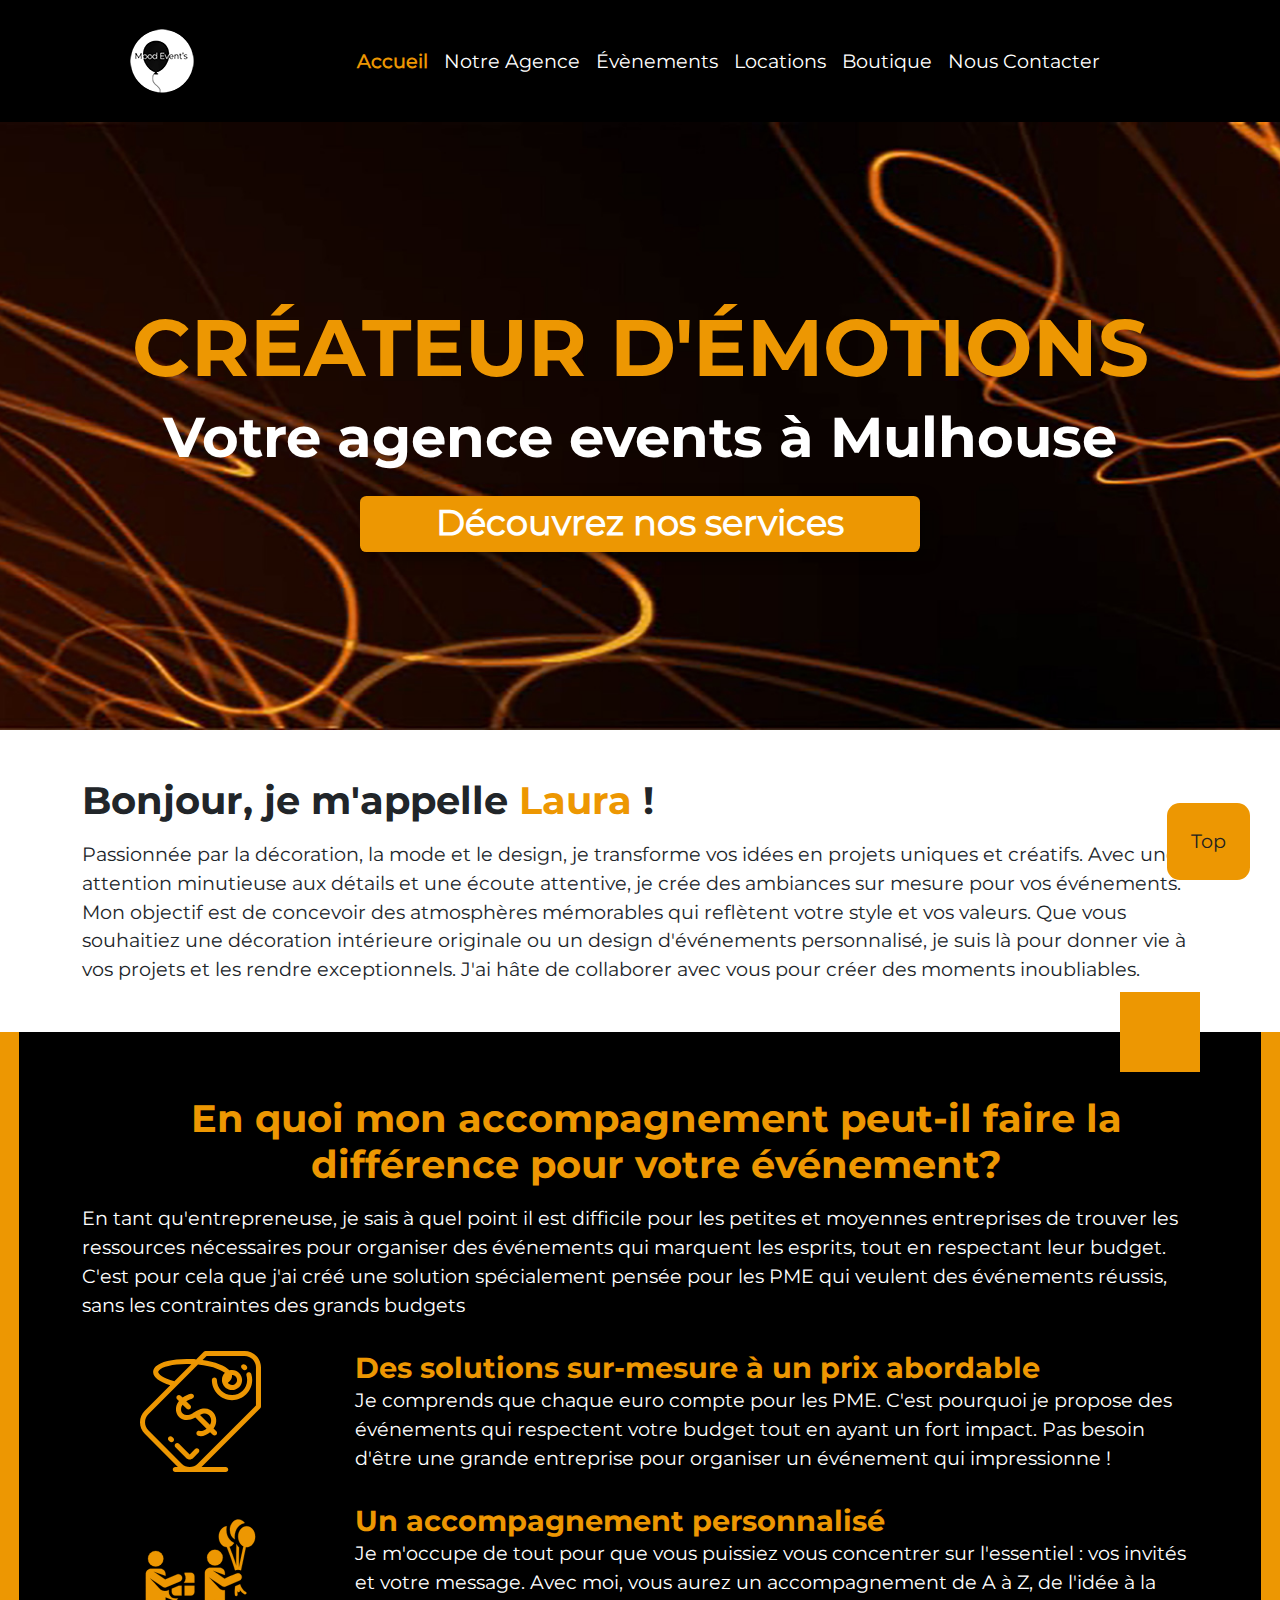
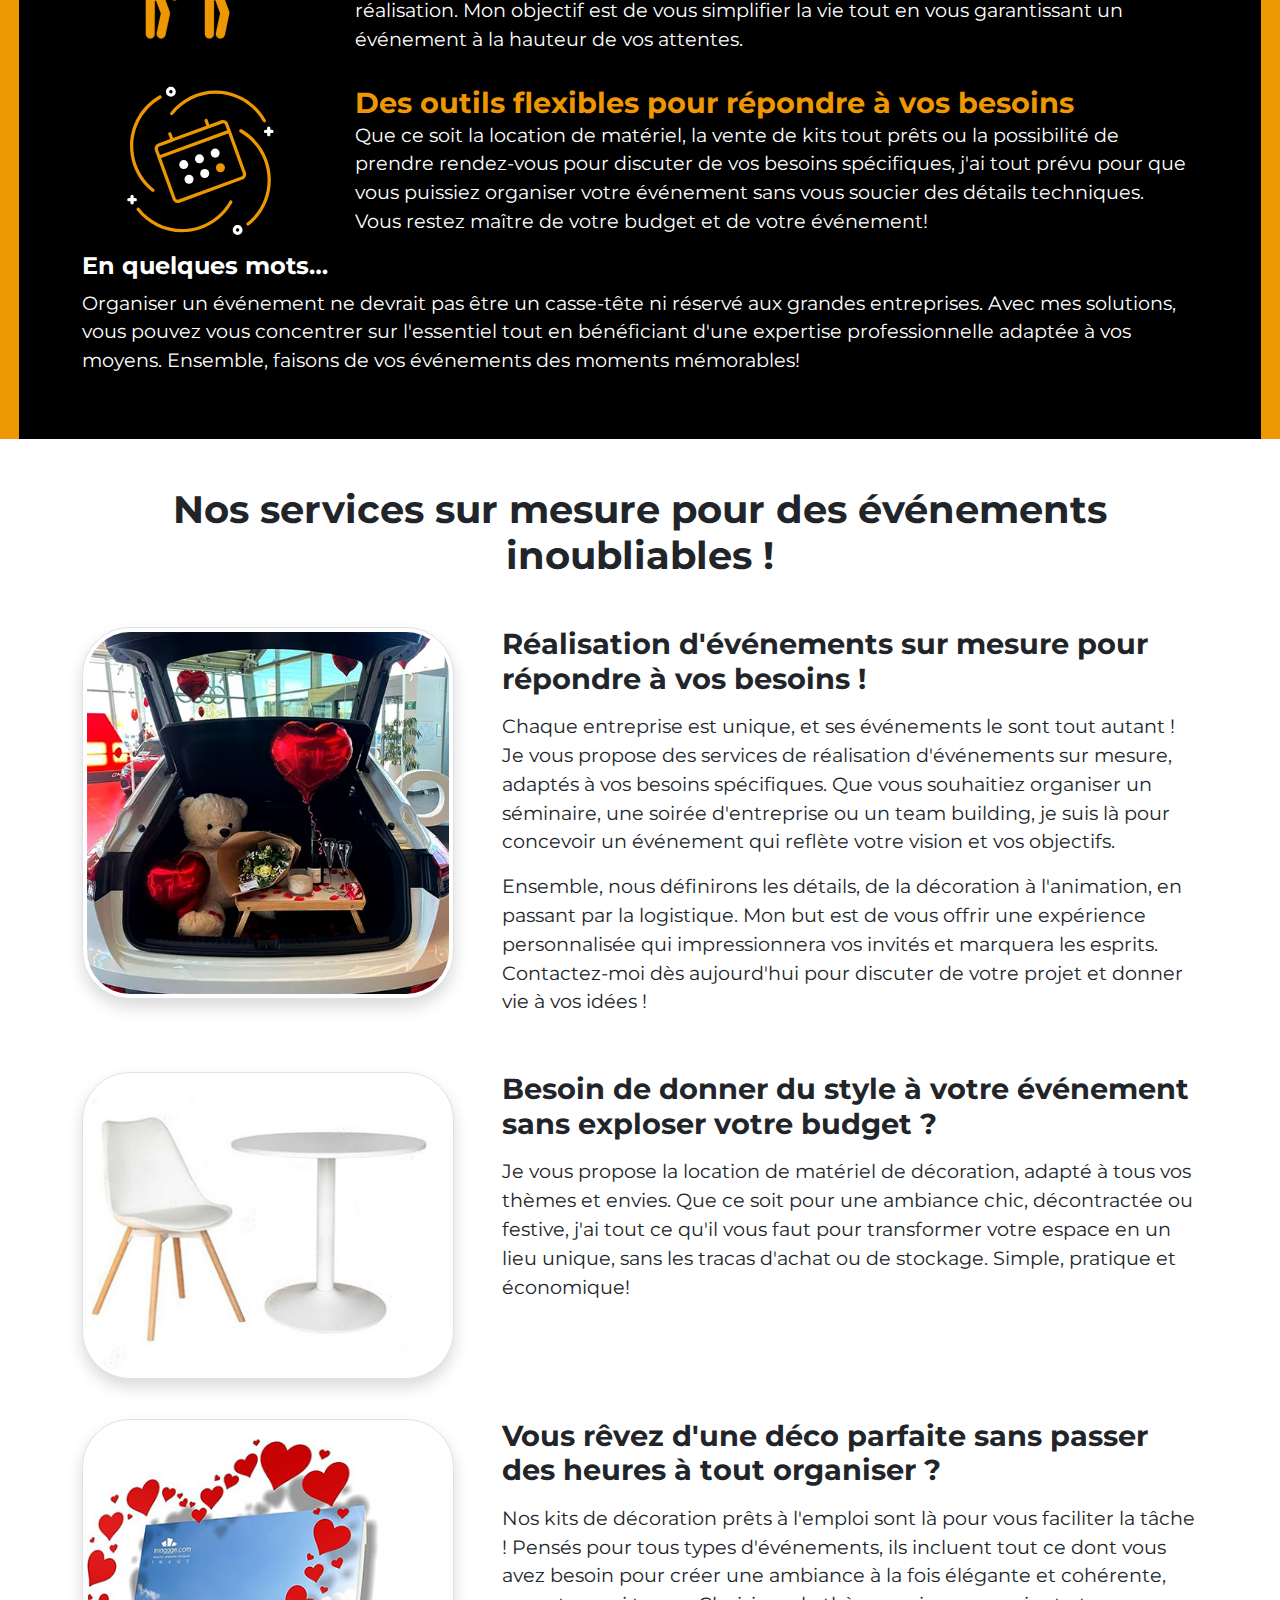
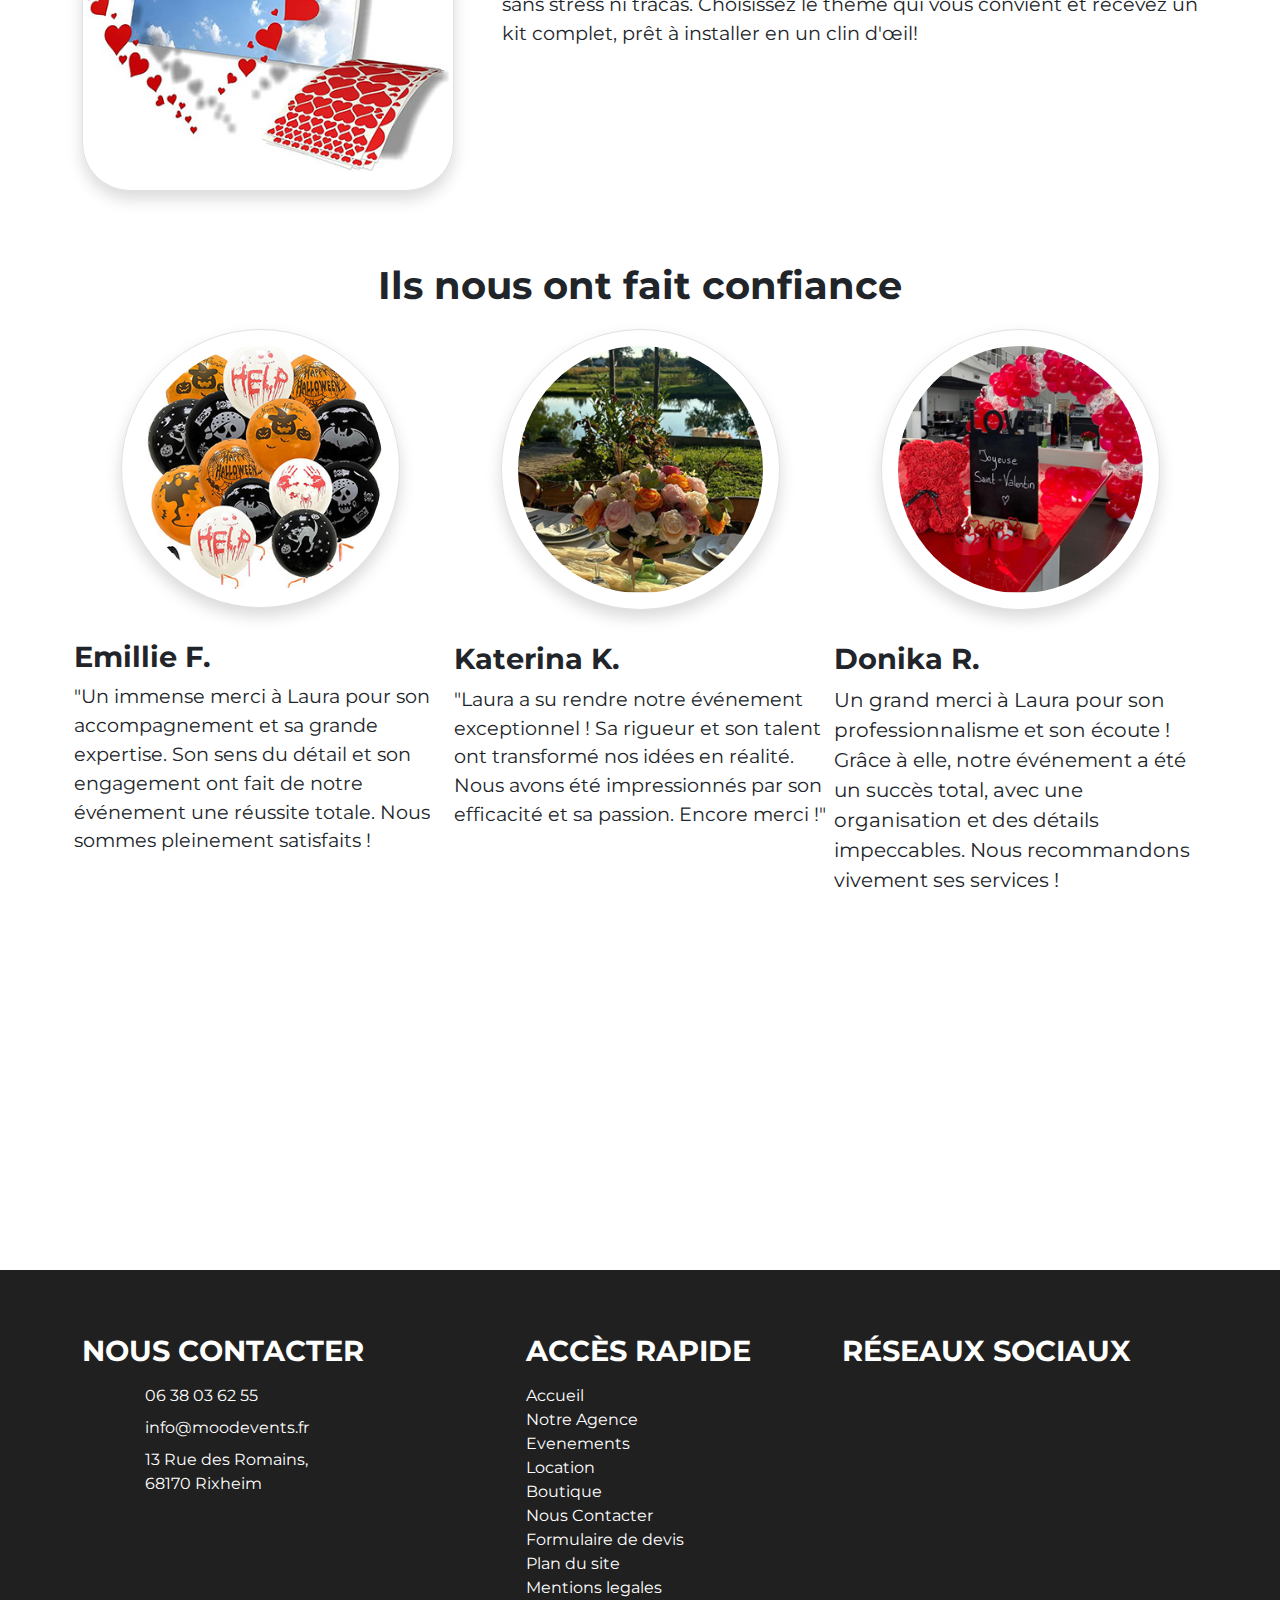
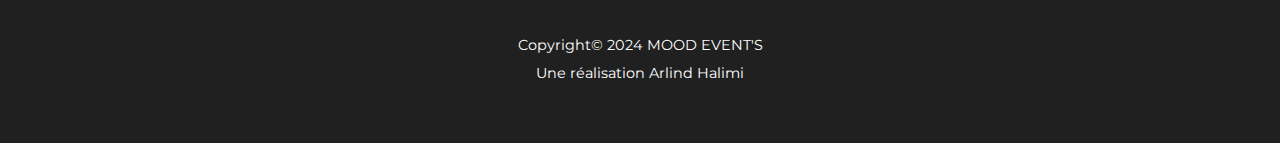
<file: index.html>
<!DOCTYPE html>
<html lang="fr-FR">
<head>
    <meta charset="UTF-8">
    <link rel="stylesheet" href="https://cdnjs.cloudflare.com/ajax/libs/font-awesome/6.6.0/css/all.min.css" integrity="sha512-Kc323vGBEqzTmouAECnVceyQqyqdsSiqLQISBL29aUW4U/M7pSPA/gEUZQqv1cwx4OnYxTxve5UMg5GT6L4JJg==" crossorigin="anonymous" referrerpolicy="no-referrer">
    <link href="https://cdn.jsdelivr.net/npm/bootstrap@5.3.3/dist/css/bootstrap.min.css" rel="stylesheet" integrity="sha384-QWTKZyjpPEjISv5WaRU9OFeRpok6YctnYmDr5pNlyT2bRjXh0JMhjY6hW+ALEwIH" crossorigin="anonymous">
    <meta name="viewport" content="width=device-width, initial-scale=1.0">
    <meta name="description" content="Passionnée par la décoration et le design, je crée des projets uniques et sur mesure, reflétant votre style et vos valeurs. Mon objectif : transformer vos idées en moments inoubliables.">        <!-- Description -->    <!-- Description -->
    <link rel="icon" type="image/png" href="assets/images/favicon.png">    <!-- Favicon -->
    <link rel="stylesheet" href="assets/css/style.css">                    <!-- Apel css -->
    <link rel="stylesheet" href="assets/css/accueil.css">                  <!-- Apel css -->
    <title>Mood Event's</title>
</head>
<body>
    <header>
    <!-- Header - NAV BAR  -->
        <nav class="navbar navbar-expand-lg navbar-light bg-black p-md-0 p-xl-4 " id="nabBarPositionScorll">
            <div class="container ">
                <a class="navbar-brand ms-5" href="index.html"><img id="logo" src="assets/images/accueil/Logo2.png" alt="Logo d'entreprise"></a>
                <button class="navbar-toggler" type="button" data-bs-toggle="collapse" data-bs-target="#navbarNavAltMarkup" aria-controls="navbarNavAltMarkup" aria-expanded="false" aria-label="Toggle navigation">
                    <span class="fa-solid fa-bars txtWhiteColor"></span>
                </button>
                    <div class="collapse navbar-collapse justify-content-center" id="navbarNavAltMarkup">
                        <div class="navbar-nav orange-obj ms-5">
                            <a class="nav-link txtWhiteColor active txtWhiteColor" aria-current="page" href="index.html">Accueil</a>
                            <a class="nav-link txtWhiteColor" href="notreAgence.html">Notre Agence</a>
                            <a class="nav-link txtWhiteColor" href="evenements.html">Évènements</a>
                            <a class="nav-link txtWhiteColor" href="locations.html">Locations</a>
                            <a class="nav-link txtWhiteColor" href="boutique.html">Boutique</a>
                            <a class="nav-link txtWhiteColor" href="nousContacter.html">Nous Contacter</a>
                        </div>
                    </div>
            </div>
        </nav>
    </header>
    <!-- HERO SECTION-->
    <section id="hero" class="d-flex align-items-center">
        <!-- Slogan de enterprise et button-->
        <div class="container-fluid">
            <div class="row text-center d-flex justify-content-center">
                <h1 class="col-12 display-1">créateur d&apos;émotions</h1>
                <h2 class="col-12 display-4">Votre agence events à Mulhouse</h2>
                <div class="col-12 text-center d-flex justify-content-center">
                    <a class="bt-orange" href="evenements.html ">Découvrez nos services</a>  
                </div>
            </div>
        </div>
    </section>

    <!-- Presentation de CEO -->
    <section id="presentation">
        <div class="container">
            <div class="row text-start d-flex justify-content-center ">
                <h2 class="col-12 mt-5 mb-3">Bonjour, je m'appelle <span class="txt-orange">Laura</span> !</h2>
                <p class="col-12 mb-5">Passionnée par la décoration, la mode et le design, je transforme vos idées en projets uniques et créatifs.
                    Avec une attention minutieuse aux détails et une écoute attentive, je crée des ambiances sur mesure pour vos événements. Mon objectif est de concevoir des atmosphères mémorables qui reflètent votre style et vos valeurs.
                    Que vous souhaitiez une décoration intérieure originale ou un design d'événements personnalisé, je suis là pour donner vie à vos projets et les rendre exceptionnels. J'ai hâte de collaborer avec vous pour créer des moments inoubliables.</p>
            </div>
        </div>
    </section>
    <!-- DIFFERENCE -->
    <section id="difference">
        <div class="orange-obj">
            <div class="carre"></div>
            <div class="gaucheLigne"></div>
            <div class="droiteLigne"></div>
        </div>
        <div class="container ">
            <div class="row">
                <h2 class="col-12 m-3 pt-5 txt-orange text-center">En quoi mon accompagnement peut-il faire la différence pour votre événement?</h2>
                <p class="col-12">En tant qu'entrepreneuse, je sais à quel point il est difficile pour les petites et moyennes entreprises de trouver les ressources nécessaires pour organiser des événements qui marquent les esprits, tout en respectant leur budget. C'est pour cela que j'ai créé une solution spécialement pensée pour les PME qui veulent des événements réussis, sans les contraintes des grands budgets</p>
                <div class="row">
                    <div class="col-12 col-md-3 d-flex justify-content-center">
                        <img class="img-fluid p-3" src="assets/images/accueil/prix.svg" alt="pric icon">
                    </div>
                    <div class=" col-12 col-md-9">
                        <h3 class="col-12 txt-orange">Des solutions sur-mesure à un prix abordable</h3>
                        <p class="col-12 p-left">Je comprends que chaque euro compte pour les PME. C'est pourquoi je propose des événements qui respectent votre budget tout en ayant un fort impact. Pas besoin d'être une grande entreprise pour organiser un événement qui impressionne !</p>
                    </div>
                </div>
                <div class="row">
                    <div class="col-12 col-md-3 d-flex justify-content-center">
                        <img class="img-fluid p-3" src="assets/images/accueil/personalise2.svg" alt="deux personn icon">
                    </div>
                    <div class=" col-12 col-md-9 ">
                        <h3 class="col-12 txt-orange">Un accompagnement personnalisé</h3>
                        <p class="col-12 p-left">Je m'occupe de tout pour que vous puissiez vous concentrer sur l'essentiel : vos invités et votre message. Avec moi, vous aurez un accompagnement de A à Z, de l'idée à la réalisation. Mon objectif est de vous simplifier la vie tout en vous garantissant un événement à la hauteur de vos attentes.</p>
                    </div>
                </div>
                <div class="row">
                    <div class="col-12 col-md-3 d-flex justify-content-center">
                        <img class="img-fluid p-3" src="assets/images/accueil/personalise.svg" alt="personalise icon">
                    </div>
                    <div class=" col-12 col-md-9">
                        <h3 class="col-12 txt-orange">Des outils flexibles pour répondre à vos besoins</h3>
                        <p class="col-12 p-left">Que ce soit la location de matériel, la vente de kits tout prêts ou la possibilité de prendre rendez-vous pour discuter de vos besoins spécifiques, j'ai tout prévu pour que vous puissiez organiser votre événement sans vous soucier des détails techniques. Vous restez maître de votre budget et de votre événement!</p>
                    </div>
                </div>
                <h4 class="col-12">En quelques mots…</h4>
                <p class="col-12 pb-5">Organiser un événement ne devrait pas être un casse-tête ni réservé aux grandes entreprises. Avec mes solutions, vous pouvez vous concentrer sur l'essentiel tout en bénéficiant d'une expertise professionnelle adaptée à vos moyens. Ensemble, faisons de vos événements des moments mémorables!</p>
            </div>
        </div>
    </section>
    <!-- SERVICES -->
    <section id="services">
        <div class="container">
            <!--title-->
            <h2 class="text-center mt-5 mb-5">Nos services sur mesure pour des événements inoubliables !</h2>
            <!-- service  1 -->
            <div class="row">
                <div class="col-12 col-md-4 mb-3 p-0">
                    <img class="img-thumbnail shadow" src="assets/images/accueil/audi-love.webp" alt="Audi deco pour 14 February">
                </div>
                
                <div class="col-12 col-md-8 mb-3 p-0">
                    <h3 class="mt-0 mb-3">Réalisation d'événements sur mesure pour répondre à vos besoins !</h3>
                    <p>Chaque entreprise est unique, et ses événements le sont tout autant ! Je vous propose des services de réalisation d'événements sur mesure, adaptés à vos besoins spécifiques. Que vous souhaitiez organiser un séminaire, une soirée d'entreprise ou un team building, je suis là pour concevoir un événement qui reflète votre vision et vos objectifs.</p>
                    <p>Ensemble, nous définirons les détails, de la décoration à l'animation, en passant par la logistique. Mon but est de vous offrir une expérience personnalisée qui impressionnera vos invités et marquera les esprits. Contactez-moi dès aujourd'hui pour discuter de votre projet et donner vie à vos idées !</p>
                </div>
            </div>
            <!-- service  2 -->
            <div class="row">
                <div class="col-12 col-md-4 mb-3 p-0">
                    <img class="img-thumbnail shadow" src="assets/images/imgLocation/chaise.JPG" alt="chaise et tables">
                </div>
                <div class="col-12 col-md-8 mb-3 p-0">
                    <h3 class="mt-0 mb-3">Besoin de donner du style à votre événement sans exploser votre budget ?</h3>
                    <p>Je vous propose la location de matériel de décoration, adapté à tous vos thèmes et envies. Que ce soit pour une ambiance chic, décontractée ou festive, j'ai tout ce qu'il vous faut pour transformer votre espace en un lieu unique, sans les tracas d'achat ou de stockage. Simple, pratique et économique!</p>
                </div>
            </div>
            <!-- service  3 -->
            <div class="row">
                <div class="col-12 col-md-4 mb-5 p-0">
                    <img class="img-thumbnail shadow" src="assets/images/love/thStickers.jpg" alt="stickers coeur">
                </div>
                <div class="col-12 col-md-8 mb-5 p-0">
                    <h3 class="mt-0 mb-3">Vous rêvez d'une déco parfaite sans passer des heures à tout organiser ?</h3>
                    <p>Nos kits de décoration prêts à l'emploi sont là pour vous faciliter la tâche ! Pensés pour tous types d'événements, ils incluent tout ce dont vous avez besoin pour créer une ambiance à la fois élégante et cohérente, sans stress ni tracas. Choisissez le thème qui vous convient et recevez un kit complet, prêt à installer en un clin d'œil!</p>
                </div>
            </div>
        </div>
    </section>
    <!-- CONFIANCE -->
    <section id="confiance">
        <div class="container">
            <div class=" row">
                <h2 class="col-12 text-center mb-3">Ils nous ont fait confiance</h2>
            </div>
            <div class=" row">
                <!-- Client 1 -->
                <div class="col-12 col-md-4 p-1 ">
                    <div class="d-flex justify-content-center text-center">
                        <img class="img-thumbnail w-75 rounded-circle shadow p-3" src="assets/images/accueil/hallowenBallons.jpg" alt="Une photo de décoration d'Halloween">
                    </div>
                    <h3>Emillie F.</h3>
                    <blockquote class="blockquote">
                        <p>"Un immense merci à Laura pour son accompagnement et sa grande expertise. Son sens du détail et son engagement ont fait de notre événement une réussite totale. Nous sommes pleinement satisfaits !</p>
                    </blockquote>
                </div>
                <!-- Client 2 -->
                <div class="col-12 col-md-4 p-1">
                    <div class="d-flex justify-content-center text-center">
                        <img class="img-thumbnail w-75 rounded-circle shadow p-3" src="assets/images/accueil/flower.jpg" alt="Une décoration avec des fleurs">
                    </div>
                    <h3>Katerina K.</h3>
                    <blockquote class="blockquote">
                        <p>"Laura a su rendre notre événement exceptionnel ! Sa rigueur et son talent ont transformé nos idées en réalité. Nous avons été impressionnés par son efficacité et sa passion. Encore merci !"</p>
                    </blockquote>
                </div>
                <!-- Client 3 -->
                <div class="col-12 col-md-4 p-1 ">
                    <div class="d-flex justify-content-center text-center">
                        <img class="img-thumbnail w-75 rounded-circle shadow p-3 " src="assets/images/accueil/love-audi.jpg" alt="Une décoration pour le 14 février">
                    </div>
                    <h3>Donika R.</h3>
                    <blockquote class="blockquote">
                        Un grand merci à Laura pour son professionnalisme et son écoute ! Grâce à elle, notre événement a été un succès total, avec une organisation et des détails impeccables. Nous recommandons vivement ses services !
                    </blockquote>
                </div>
            </div>
        </div>
    </section>
    <!-- GOOGLE MAPS -->
    <div class="googleMap">
        <div class="container-fluid">
            <div class="row">
                <div class="col-12 text-center">
                    <iframe src="https://www.google.com/maps/embed?pb=!1m18!1m12!1m3!1d2682.6745079663838!2d7.4134155999999996!3d47.7489698!2m3!1f0!2f0!3f0!3m2!1i1024!2i768!4f13.1!3m3!1m2!1s0x479199477b8c015f%3A0x1b16d9a234d0bbb4!2s13%20Rue%20des%20Romains%2C%2068170%20Rixheim!5e0!3m2!1sfr!2sfr!4v1730581317710!5m2!1sfr!2sfr" width="100%" height="300" style="border:0;" allowfullscreen="" loading="lazy" referrerpolicy="no-referrer-when-downgrade"></iframe>
                </div>
            </div>
        </div>
    </div>
    <!-- FOOTER -->
    <footer>
        <div class="container">
            <div class="row">
                <!-- a gouche nous contacter -->
                <div class="gaucheFooter col-12 col-md-4">
                    <h3 class="pb-3">Nous contacter</h3>
                    <div class="row mb-2">
                        <div class="col-2">
                            <a href="tel:+33638036255" target="_blank"><i class="fa-solid fa-phone" ></i></a>
                        </div>
                        <div class="phoneclass col-10">
                            <a href="tel:+33638036255" target="_blank">06 38 03 62 55</a>
                        </div>
                    </div>
                    <div class="row mb-2">
                        <div class="col-2">
                            <a href="mailto:info@moodevents.fr" target="_blank"><i class="fa-solid fa-envelope "></i></a>
                        </div>
                        <div class="col-10">
                            <a href="mailto:info@moodevents.fr" target="_blank">info@moodevents.fr</a>
                        </div>
                    </div>
                    <div class="row mb-2">
                        <div class="col-2">
                            <a href="https://maps.app.goo.gl/tFu2HSpe24V93iA18" target="_blank"><i class="fa-solid fa-location-dot"></i></a>
                        </div>
                        <div class="col-10">
                            <a href="https://maps.app.goo.gl/tFu2HSpe24V93iA18" target="_blank">13 Rue des Romains, <br> 68170 Rixheim</a>
                        </div>
                    </div>
                </div>
                <!-- center Accés rapide -->
                <div class="centreFooter col-12 col-md-4">
                    <h3 class="pb-3">Accès rapide</h3>
                    <ul>
                        <li><a href="index.html">Accueil</a></li>
                        <li><a href="notreAgence.html">Notre Agence</a></li>
                        <li><a href="evenements.html">Evenements</a></li>
                        <li><a href="locations.html">Location</a></li>
                        <li><a href="boutique.html">Boutique</a></li>
                        <li><a href="nousContacter.html">Nous Contacter</a></li>
                        <li><a href="formulaireDeDevis.html">Formulaire de devis</a></li>
                        <li><a href="planDuSite.html">Plan du site</a></li>
                        <li><a href="motionsLegales.html">Mentions legales</a></li>
                    </ul>
                </div>
                <!-- a droit Réseaux socieau -->
                <div class="droitFooter col-12 col-md-4">
                    <h3 class="pb-3">Réseaux sociaux</h3>
                    <div class="row">
                        <div class="col-3">
                            <a href="https://www.facebook.com/" target="_blank">
                                <i class="fa-brands fa-facebook-f"></i>
                            </a>
                        </div>
                        <div class="col-3">
                            <a href="https://www.linkedin.com/"  target="_blank">
                                <i class="fa-brands fa-linkedin-in"></i>
                            </a>
                        </div>
                        <div class="col-3">
                            <a  href="https://wa.me/+33638036255" target="_blank">
                                <i class="fa-brands fa-whatsapp"></i>
                            </a>
                        </div>
                        <div class="col-3">
                            <a href="https://www.instagram.com/"  target="_blank">
                                <i class="fa-brands fa-instagram"></i>
                            </a>
                        </div>
                    </div>
                </div>
            </div>
        </div>
        <!-- CopyRight -->
        <div class="copyright">
            <p class="text-center pt-4">Copyright&copy; 2024 MOOD EVENT&apos;S</p>
            <p class="text-center">Une réalisation <a href="https://github.com/arlindi1992/">Arlind Halimi</a></p>
        </div>
    </footer>

    <!--Button retour en haut de la page-->
    <button onclick="topFunction()" id="myBtn" title="Go to top">Top</button>    
    <!--JS-->
    <script src="assets/js/backToTop.js"></script>
    <script src="https://cdn.jsdelivr.net/npm/bootstrap@5.3.3/dist/js/bootstrap.bundle.min.js" integrity="sha384-YvpcrYf0tY3lHB60NNkmXc5s9fDVZLESaAA55NDzOxhy9GkcIdslK1eN7N6jIeHz" crossorigin="anonymous"></script>
</body>
</html>
<!-- -->
</file>
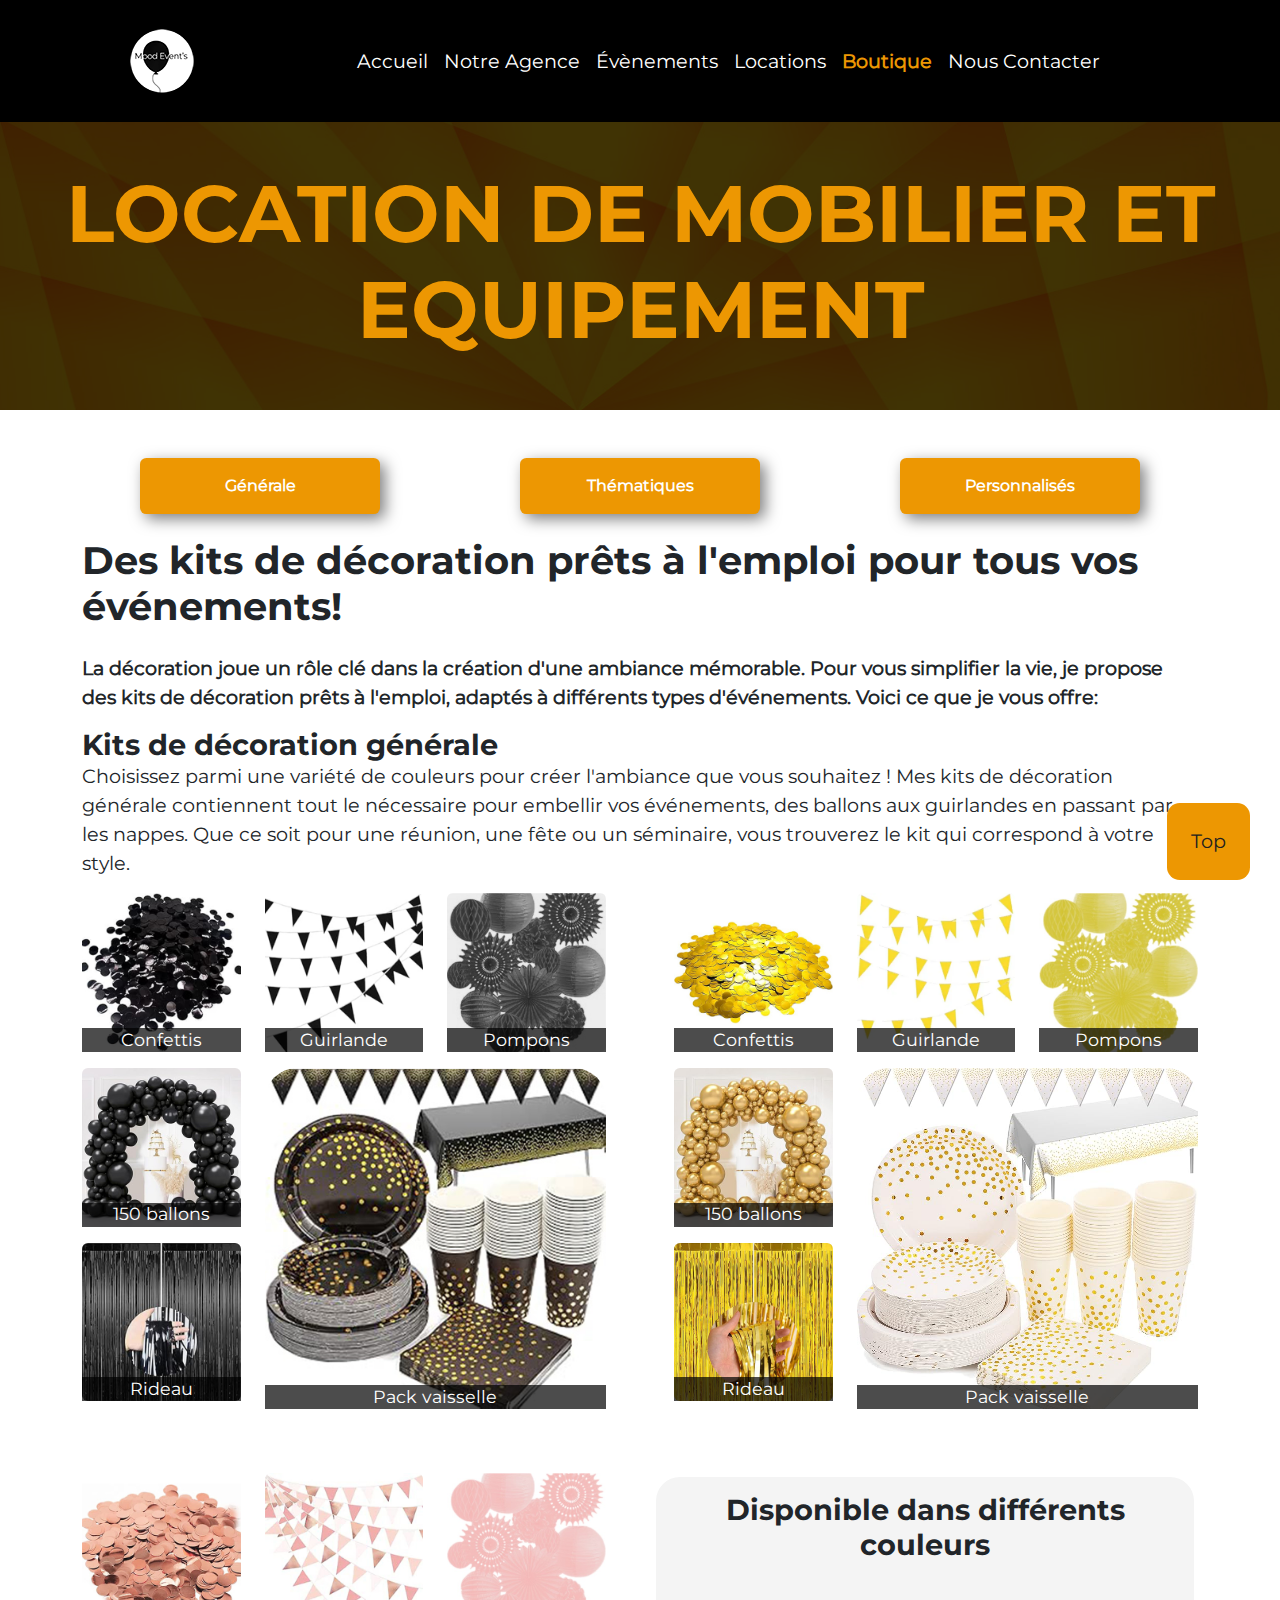
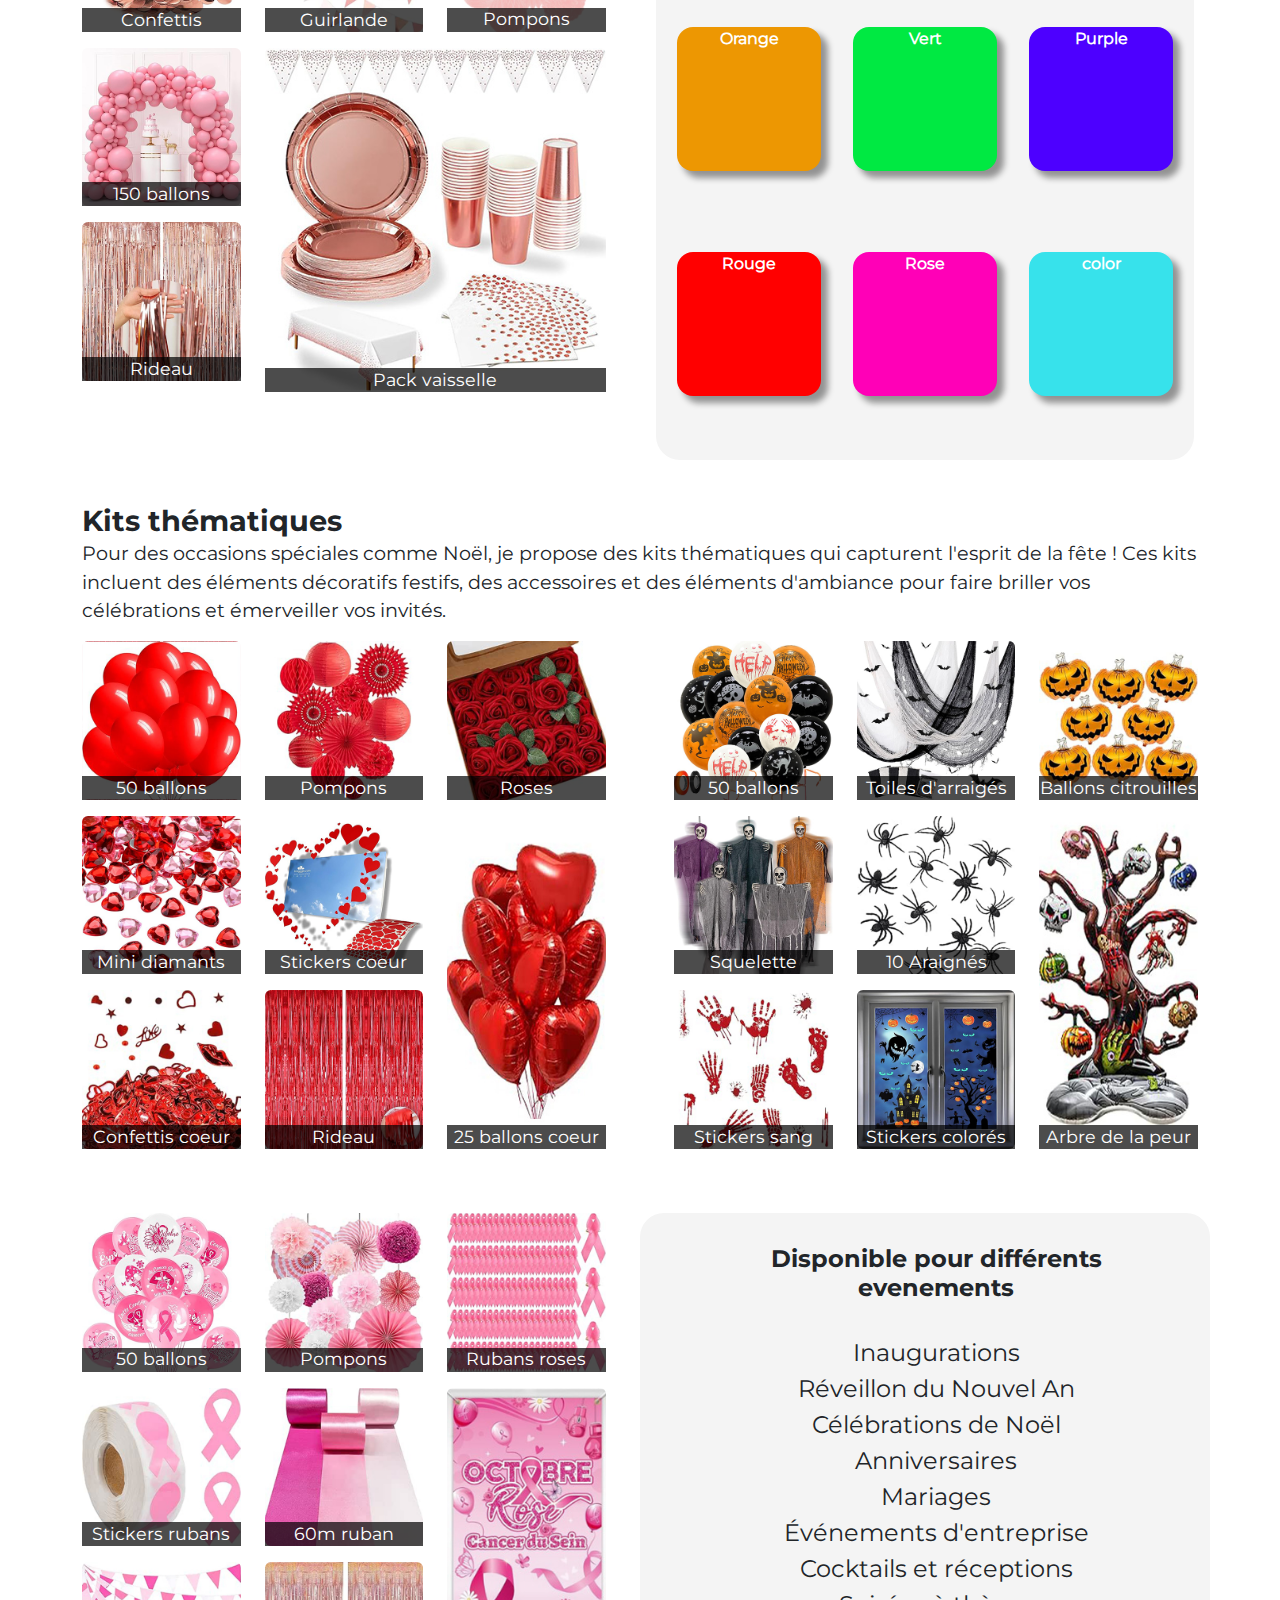
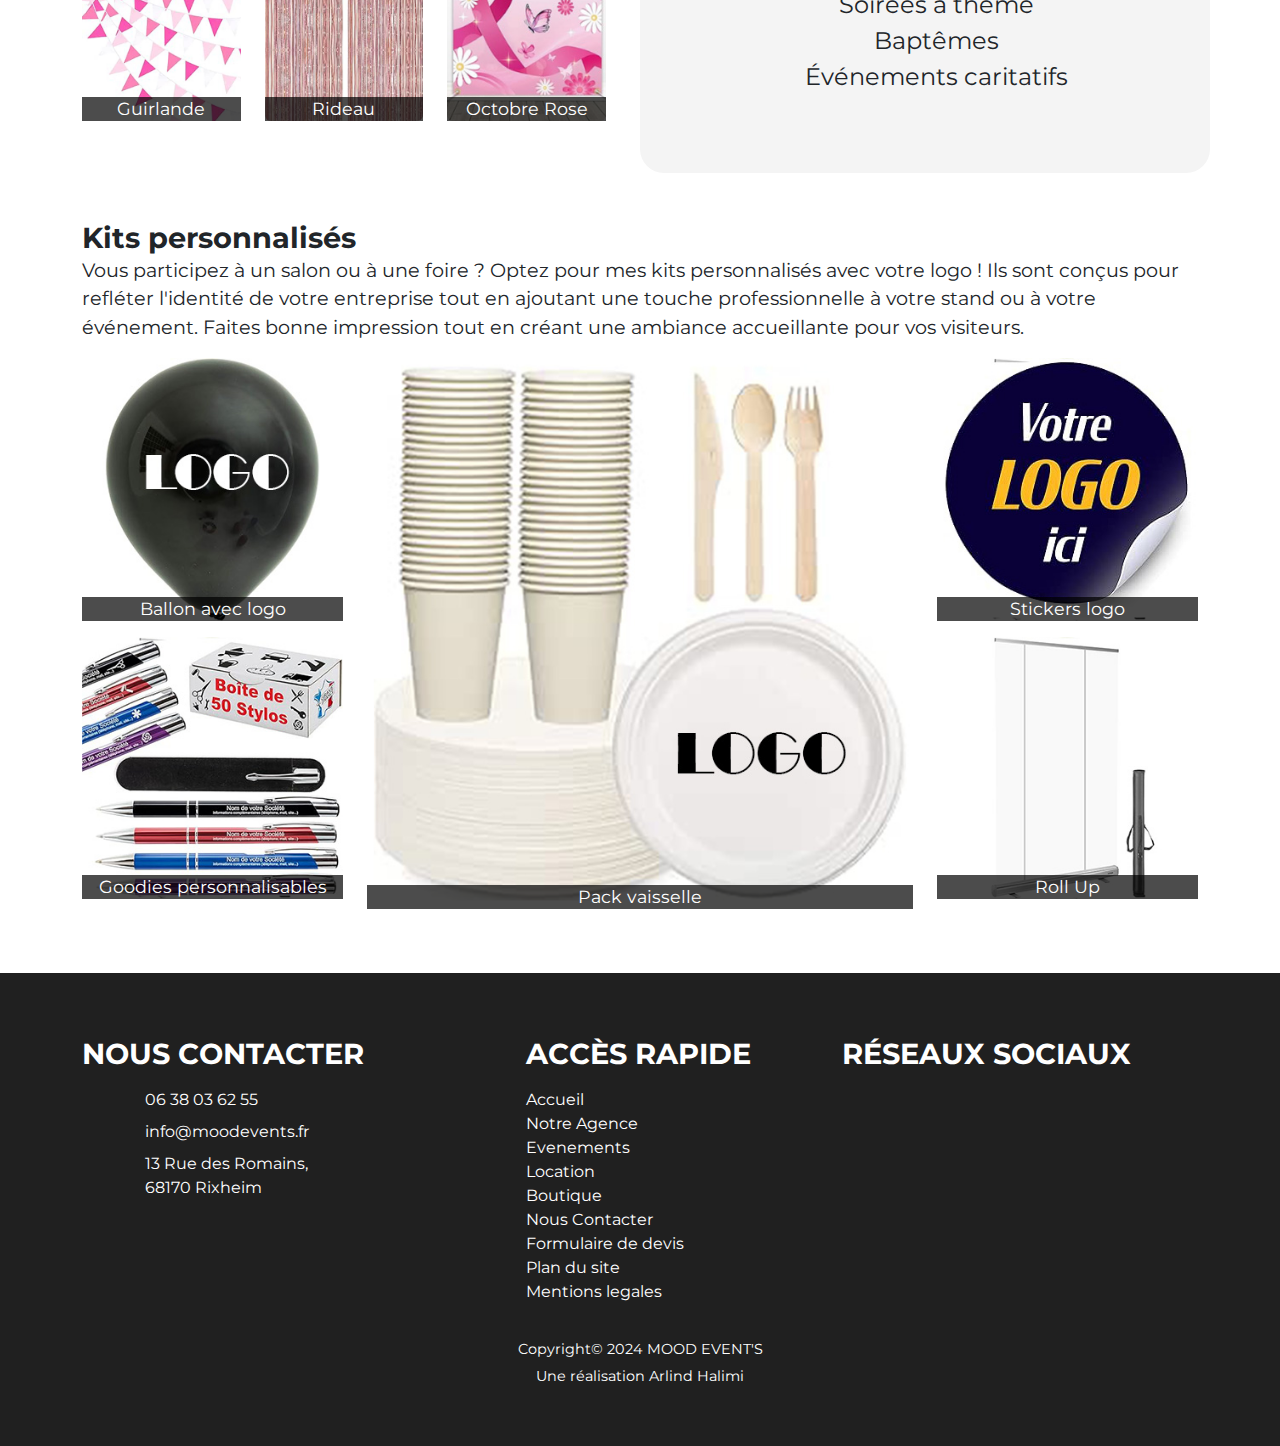
<file: boutique.html>
<!DOCTYPE html>
<html lang="fr-FR">
<head>
    <meta charset="UTF-8">
    <link rel="stylesheet" href="https://cdnjs.cloudflare.com/ajax/libs/font-awesome/6.6.0/css/all.min.css" integrity="sha512-Kc323vGBEqzTmouAECnVceyQqyqdsSiqLQISBL29aUW4U/M7pSPA/gEUZQqv1cwx4OnYxTxve5UMg5GT6L4JJg==" crossorigin="anonymous" referrerpolicy="no-referrer">
    <link href="https://cdn.jsdelivr.net/npm/bootstrap@5.3.3/dist/css/bootstrap.min.css" rel="stylesheet" integrity="sha384-QWTKZyjpPEjISv5WaRU9OFeRpok6YctnYmDr5pNlyT2bRjXh0JMhjY6hW+ALEwIH" crossorigin="anonymous">
    <meta name="viewport" content="width=device-width, initial-scale=1.0">
    <meta name="description" content="Mood Event's est le leader dans la conception d'espaces pour événements d'entreprise et événements corporatifs à Mulhouse. Nous créons des espaces personnalisés pour des conférences, des séminaires et des événements spéciaux.">
    <link rel="icon" type="image/png" href="assets/images/favicon.png">                <!-- Favicon-->
    <link rel="stylesheet" href="assets/css/lightbox.css">                             <!-- CSS local-->
    <link rel="stylesheet" href="assets/css/style.css">                                <!-- CSS local-->
    <link rel="stylesheet" href="assets/css/boutique.css">                             <!-- CSS local-->
    <title>Agence de Décoration et Design d'Ambiance à Mulhouse | Mood Event's</title>
</head>
<body>
    <!-- Header -->
    <header>
        <!-- NAV BAR--> 
        <nav class="navbar navbar-expand-lg navbar-light bg-black p-md-0 p-xl-4 ">
            <div class="container ">
                <a class="navbar-brand ms-5"  href="index.html"><img id="logo" src="assets/images/accueil/Logo2.png" alt="Logo d'entreprise"></a>
                <button class="navbar-toggler" type="button" data-bs-toggle="collapse" data-bs-target="#navbarNavAltMarkup" aria-controls="navbarNavAltMarkup" aria-expanded="false" aria-label="Toggle navigation">
                    <span class="fa-solid fa-bars txtWhiteColor" ></span>
                </button>
                <div class="collapse navbar-collapse justify-content-center" id="navbarNavAltMarkup">
                    <div class="navbar-nav orange-obj ms-5">
                        <a class="nav-link txtWhiteColor" href="index.html">Accueil</a>
                        <a class="nav-link txtWhiteColor" href="notreAgence.html">Notre Agence</a>
                        <a class="nav-link txtWhiteColor" href="evenements.html">Évènements</a>
                        <a class="nav-link txtWhiteColor" href="locations.html">Locations</a>
                        <a class="nav-link txtWhiteColor active" aria-current="page" href="boutique.html">Boutique</a>
                        <a class="nav-link txtWhiteColor" href="nousContacter.html">Nous Contacter</a>
                    </div>
                </div>            
            </div>
        </nav>
    </header>
    <!-- HERO SECTION -->
    <section id="hero" class="d-flex align-items-center">
        <div class="container-fluid">
            <div class="row text-center d-flex justify-content-center">
                <h1 class="col-12 display-1">Location de mobilier et equipement</h1>
            </div>
        </div>
    </section>
    
    <!-- kits de décoration -->
    <section id="entre">
        <div class="container">
            <div class="row">
                <div class="col-md-4 mt-md-5 mt-5 d-flex justify-content-center">
                    <a class="bt-orange" href="#generale">Générale</a>
                </div>
                <div class="col-md-4 mt-md-5 mt-2 d-flex justify-content-center">
                    <a class="bt-orange "  href="#thematiques">Thématiques
                    </a>
                </div>
                <div class="col-md-4 mt-md-5 mt-2 d-flex justify-content-center">
                    <a class="bt-orange"  href="#personalise">Personnalisés</a>
                </div>
            </div>
            <h2>Des kits de décoration prêts à l'emploi pour tous vos événements!</h2>
            <p><strong>La décoration joue un rôle clé dans la création d'une ambiance mémorable. Pour vous simplifier la vie, je propose des kits de décoration prêts à l'emploi, adaptés à différents types d'événements. Voici ce que je vous offre:</strong></p>
        </div>
    </section>
    <!-- kits de décoration générale -->
    <section id="generale" class="kitsGeneral">
        <div class="container">
            <h3>Kits de décoration générale</h3>
                <p>Choisissez parmi une variété de couleurs pour créer l'ambiance que vous souhaitez ! Mes kits de décoration générale contiennent tout le nécessaire pour embellir vos événements, des ballons aux guirlandes en passant par les nappes. Que ce soit pour une réunion, une fête ou un séminaire, vous trouverez le kit qui correspond à votre style.</p>
            <!-- NOIR  -  Kits de decoration generale -->
            <div class="row">
                <!-- NOIR  -  Kits de decoration generale -->
                <div class="col-12 col-md-6 mb-5 r-padding">
                    <div class="row ">
                        <div class="col-12 col-md-4 mb-3">
                            <a href="assets/images/Black/blackConfettis.jpg" data-lightbox="roadtrip" class="lien-conteneur-photo">
                                <img src="assets/images/Black/blackConfettis.jpg" class= "img-fluid rounded-2" alt="Confettis" >
                                <div class="photo-hover">Confettis</div>
                            </a>
                        </div>
                        <div class="col-12 col-md-4 mb-3">
                            <a href="assets/images/Black/blackGuirlande.jpg" data-lightbox="roadtrip" class="lien-conteneur-photo">
                                <img src="assets/images/Black/blackGuirlande.jpg" class= "img-fluid rounded-2" alt="Guirlande" >
                                <div class="photo-hover">Guirlande</div>
                            </a>
                        </div>
                        <div class="col-12 col-md-4 mb-3">
                            <a href="assets/images/Black/blackB.jpg" data-lightbox="roadtrip" class="lien-conteneur-photo">
                                <img src="assets/images/Black/blackB.jpg" class= "img-fluid rounded-2" alt="Pompons" >
                                <div class="photo-hover">Pompons</div>
                            </a>
                        </div>
                    </div>
                    <!-- Rreshti 2: 2 Foto në anën e majtë dhe 1 Foto në anën e djathtë -->
                    <div class="row">
                        <!-- Kolona majtas me 2 foto -->
                        <div class="col-4">
                            <div class="row">
                                <div class="col-12 mb-3">
                                    <a href="assets/images/Black/blackBallons.jpg" data-lightbox="roadtrip" class="lien-conteneur-photo">
                                        <img src="assets/images/Black/blackBallons.jpg" class= "img-fluid rounded-2" alt="150 ballons" >
                                        <div class="photo-hover">150 ballons</div>
                                    </a>
                                </div>
                                <div class="col-12 mb-3">
                                    <a href="assets/images/Black/blackRideau.jpg" data-lightbox="roadtrip" class="lien-conteneur-photo">
                                        <img src="assets/images/Black/blackRideau.jpg" class= "img-fluid rounded-2" alt="Rideau" >
                                        <div class="photo-hover">Rideau</div>
                                    </a>
                                </div>
                            </div>
                        </div>
                        <!-- Kolona djathtas me 1 foto e madhe -->  
                        <div class="col-8  mb-3">
                            <a href="assets/images/Black/blackVaisselle.jpg" data-lightbox="roadtrip" class="lien-conteneur-photo">
                                <img src="assets/images/Black/blackVaisselle.jpg" class= "img-fluid rounded-5" alt="Pack vaisselle" >
                                <div class="photo-hover">Pack vaisselle</div>
                            </a>  
                        </div>
                    </div>
                </div>
                <!-- GOLD  -  Kits de decoration generale -->
                <div class="col-12 col-md-6 mb-5 l-padding">
                    <div class="row ">
                        <div class="col-12 col-md-4 mb-3">
                            <a href="assets/images/gold/goldConfettis.jpg" data-lightbox="roadtrip1" class="lien-conteneur-photo">
                                <img src="assets/images/gold/goldConfettis.jpg" class= "img-fluid rounded-2" alt="Confettis" >
                                <div class="photo-hover">Confettis</div>
                            </a>
                        </div>
                        <div class="col-12 col-md-4 mb-3">
                            <a href="assets/images/gold/goldGuirlande.webp" data-lightbox="roadtrip1" class="lien-conteneur-photo">
                                <img src="assets/images/gold/goldGuirlande.webp" class= "img-fluid rounded-2" alt="Guirlande" >
                                <div class="photo-hover">Guirlande</div>
                            </a>
                        </div>
                        <div class="col-12 col-md-4 mb-3">
                            <a href="assets/images/gold/goldPompons.jpg" data-lightbox="roadtrip1" class="lien-conteneur-photo">
                                <img src="assets/images/gold/goldPompons.jpg" class= "img-fluid rounded-2" alt="Pompons" >
                                <div class="photo-hover">Pompons</div>
                            </a>
                        </div>
                    </div>
                    <!-- Rreshti 2: 2 Foto në anën e majtë dhe 1 Foto në anën e djathtë -->
                    <div class="row ">
                        <!-- Kolona majtas me 2 foto -->
                        <div class="col-4">
                            <div class="row">
                                <div class="col-12 mb-3 mb-3">
                                    <a href="assets/images/gold/goldBallons.jpg" data-lightbox="roadtrip1" class="lien-conteneur-photo">
                                        <img src="assets/images/gold/goldBallons.jpg" class= "img-fluid rounded-2" alt="150 ballons" >
                                        <div class="photo-hover">150 ballons</div>
                                    </a>
                                </div>
                                <div class="col-12 mb-3 mb-3">
                                    <a href="assets/images/gold/goldRideau.jpg" data-lightbox="roadtrip1" class="lien-conteneur-photo">
                                        <img src="assets/images/gold/goldRideau.jpg" class= "img-fluid rounded-2" alt="Rideau" >
                                        <div class="photo-hover">Rideau</div>
                                    </a>
                                </div>
                            </div>
                        </div>
                        <!-- Kolona djathtas me 1 foto e madhe -->  
                        <div class="col-8 mb-3">
                            <a href="assets/images/gold/716YoH01UhL._AC_SX679_.jpg" data-lightbox="roadtrip1" class="lien-conteneur-photo">
                                <img src="assets/images/gold/716YoH01UhL._AC_SX679_.jpg" class= "img-fluid rounded-5" alt="Pack vaisselle" >
                                <div class="photo-hover">Pack vaisselle</div>
                            </a>  
                        </div>
                    </div>
                </div>
                <!-- ps-4 dmth pading strart duhet me e bo ne CSS edhe pastaj kur eshte ne media querri per mobil duhet me e bo 0px-->  
            </div>
            <!-- ROSE  -  Kits de decoration generale  -->
            <div class="row">
                <div class="col-12 col-md-6 mb-5 r-padding">
                    <div class="row ">
                        <div class="col-12 col-md-4 mb-3">
                            <a href="assets/images/rose/roseConfettis.jpg" data-lightbox="roadtrip2" class="lien-conteneur-photo">
                                <img src="assets/images/rose/roseConfettis.jpg" class= "img-fluid rounded-2" alt="Confettis" >
                                <div class="photo-hover">Confettis</div>
                            </a>
                        </div>
                        <div class="col-12 col-md-4 mb-3">
                            <a href="assets/images/rose/roseGuirlqnde.jpg" data-lightbox="roadtrip2" class="lien-conteneur-photo">
                                <img src="assets/images/rose/roseGuirlqnde.jpg" class= "img-fluid rounded-2" alt="Guirlande" >
                                <div class="photo-hover">Guirlande</div>
                            </a>
                        </div>
                        <div class="col-12 col-md-4 mb-3">
                            <a href="assets/images/rose/rosePompons.jpg" data-lightbox="roadtrip2" class="lien-conteneur-photo">
                                <img src="assets/images/rose/rosePompons.jpg" class= "img-fluid rounded-2" alt="Pompons" >
                                <div class="photo-hover">Pompons</div>
                            </a>
                        </div>
                    </div>
                    <!-- Rreshti 2: 2 Foto në anën e majtë dhe 1 Foto në anën e djathtë -->
                    <div class="row ">
                        <!-- Kolona majtas me 2 foto -->
                        <div class="col-4">
                            <div class="row">
                                <div class="col-12 mb-3 mb-3">
                                    <a href="assets/images/rose/roseBalons.jpg" data-lightbox="roadtrip2" class="lien-conteneur-photo">
                                        <img src="assets/images/rose/roseBalons.jpg" class= "img-fluid rounded-2" alt="150 ballons" >
                                        <div class="photo-hover">150 ballons</div>
                                    </a>
                                </div>
                                <div class="col-12 mb-3 mb-3">
                                    <a href="assets/images/rose/roseRideau.jpg" data-lightbox="roadtrip2" class="lien-conteneur-photo">
                                        <img src="assets/images/rose/roseRideau.jpg" class= "img-fluid rounded-2" alt="Rideau" >
                                        <div class="photo-hover">Rideau</div>
                                    </a>
                                </div>
                            </div>
                        </div>
                        <!-- Kolona djathtas me 1 foto e madhe -->  
                        <div class="col-8 mb-3">
                            <a href="assets/images/rose/rosePompons.jpg" data-lightbox="roadtrip2" class="lien-conteneur-photo">
                                <img src="assets/images/rose/roseVaisselle.jpg" class= "img-fluid rounded-2" alt="Pack vaisselle" >
                                <div class="photo-hover">Pack vaisselle</div>
                            </a>  
                        </div>
                    </div>
                </div>
                
                
                
                <div class="col-12 col-md-6">
                    <!--Disponible dans différents colors -->
                    <div class="diffColor row d-flex justify-content-center text-center">
                        <h3 class="mt-3">Disponible dans différents couleurs</h3>
                        <div class="row d-flex justify-content-center text-center">
                            <div class="col-12 col-md-4 col-lg-4 couleurOrange shadow"><span>Orange</span></div>
                            <div class="col-12 col-md-4 col-lg-4 lightGreenColor"><span>Vert</span></div>
                            <div class="col-12 col-md-4 col-lg-4 purpleColor"><span>Purple</span></div>
                        </div>
                        <div class="row d-flex justify-content-center text-center">
                            <div class="col-12 col-md-4 redColor"><span>Rouge</span></div>
                            <div class="col-12 col-md-4 pinkColor"><span>Rose</span></div>
                            <div class="col-12 col-md-4 lightBlueColor"><span>color</span></div>
                        </div>
                    </div>
                </div> 
            </div>
        </div>
    </section>
        <!-- Kits thematiques -->
    <section  id="thematiques" class="kitsThematiques mb-5 mt-5">            
            <div class="container">
                <h3>Kits thématiques</h3>
                <p>Pour des occasions spéciales comme Noël, je propose des kits thématiques qui capturent l'esprit de la fête ! Ces kits incluent des éléments décoratifs festifs, des accessoires et des éléments d'ambiance pour faire briller vos célébrations et émerveiller vos invités.</p>
                <!-- Kits thématiques -->
                <div class="row">
                    <!-- LOVE - Kits thématiques -->
                    <div class="goucheThematique col-12 col-md-6 r-padding mb-5 ">
                        <div class="row">
                            <div class="col-12 col-md-4 mb-3">
                                <a href="assets/images/love/thBqllons.jpg" data-lightbox="roadtrip3" class="lien-conteneur-photo">
                                    <img src="assets/images/love/thBqllons.jpg" class= "img-fluid rounded-2" alt="50 ballons" >
                                    <div class="photo-hover">50 ballons</div>
                                </a>
                            </div>
                            <div class="col-12 col-md-4 mb-3">
                                <a href="assets/images/love/thPompons.jpg" data-lightbox="roadtrip3" class="lien-conteneur-photo">
                                    <img src="assets/images/love/thPompons.jpg" class= "img-fluid rounded-2" alt="Pompons" >
                                    <div class="photo-hover">Pompons</div>
                                </a>
                            </div>
                            <div class="col-12 col-md-4 mb-3">
                                <a href="assets/images/love/thRoses.jpg" data-lightbox="roadtrip3" class="lien-conteneur-photo">
                                    <img src="assets/images/love/thRoses.jpg" class= "img-fluid rounded-2" alt="Set de roses" >
                                    <div class="photo-hover">Roses</div>
                                </a>
                            </div>
                        </div>
                        <!-- Rreshti 2: 2 Foto në anën e majtë dhe 1 Foto në anën e djathtë -->
                        <div class="row l-padding">
                            <!-- Kolona e majtë: 2 foto vertikalisht -->
                            <div class="col-12 col-md-8 ">
                                <div class= "row d-flex justify-content-center text-center">
                                    <div class="row">
                                        <div class="col-12 col-md-6 mb-3">
                                            <a href="assets/images/love/thCoeur.jpg" data-lightbox="roadtrip3" class="lien-conteneur-photo">
                                                <img src="assets/images/love/thCoeur.jpg" class= "img-fluid rounded-2" alt="Mini diamants coeur" >
                                                <div class="photo-hover">Mini diamants</div>
                                            </a>
                                        </div>
                                        <div class="col-12 col-md-6 mb-3">
                                            <a href="assets/images/love/thStickers.jpg" data-lightbox="roadtrip3" class="lien-conteneur-photo">
                                                <img src="assets/images/love/thStickers.jpg" class= "img-fluid rounded-2" alt="Stickers coeur" >
                                                <div class="photo-hover">Stickers coeur</div>
                                            </a>
                                        </div>
                                    </div>
                                    
                                    <div class="row ">
                                        <div class="col-12 col-md-6 mb-3">
                                            <a href="assets/images/love/thConfettis.jpg" data-lightbox="roadtrip3" class="lien-conteneur-photo">
                                                <img src="assets/images/love/thConfettis.jpg" class= "img-fluid rounded-2" alt="Confettis coeur" >
                                                <div class="photo-hover">Confettis coeur</div>
                                            </a>
                                        </div>
                                        <div class="col-12 col-md-6 mb-3">
                                            <a href="assets/images/love/thRideau.jpg" data-lightbox="roadtrip3" class="lien-conteneur-photo">
                                                <img src="assets/images/love/thRideau.jpg" class= "img-fluid rounded-2" alt="Rideau" >
                                                <div class="photo-hover">Rideau</div>
                                            </a>
                                        </div>
                                    </div>
                                </div>
                            </div>
                            <!-- Kolona e djathtë: 1 Foto e madhe që mbulon 2 rreshta -->
                            <div class="col-md-4 mb-3 dispNon">
                                <a href="assets/images/love/ballonsCoeur.jpg" data-lightbox="roadtrip3" class="lien-conteneur-photo h-100">
                                    <img src="assets/images/love/ballonsCoeur.jpg" class= "img-fluid rounded-2" alt="25 ballons coeur" >
                                    <div class="photo-hover">25 ballons coeur</div>
                                </a>
                            </div>
                        </div>
                    </div>
                    <!-- Hallowen Thematique-->
                    <div class="goucheThematique col-12 col-md-6 l-padding">
                        <div class="row">
                            <div class="col-12 col-md-4 mb-3">
                                <a href="assets/images/hallowin/hBallons.jpg" data-lightbox="roadtrip4" class="lien-conteneur-photo">
                                    <img src="assets/images/hallowin/hBallons.jpg" class= "img-fluid rounded-2" alt="50 ballons" >
                                    <div class="photo-hover">50 ballons</div>
                                </a>
                            </div>
                            <div class="col-12 col-md-4 mb-3">
                                <a href="assets/images/hallowin/dArraignes.jpg" data-lightbox="roadtrip4" class="lien-conteneur-photo">
                                    <img src="assets/images/hallowin/dArraignes.jpg" class= "img-fluid rounded-2" alt="Toiles d'arraigés" >
                                    <div class="photo-hover">Toiles d'arraigés</div>
                                </a>
                            </div>
                            <div class="col-12 col-md-4 mb-3">
                                <a href="assets/images/hallowin/citrouilles.jpg" data-lightbox="roadtrip4" class="lien-conteneur-photo">
                                    <img src="assets/images/hallowin/citrouilles.jpg" class= "img-fluid rounded-2" alt="8 ballons citrouilles" >
                                    <div class="photo-hover">Ballons citrouilles</div>
                                </a>
                            </div>
                        </div>
                        <!-- Rreshti 2: 2 Foto në anën e majtë dhe 1 Foto në anën e djathtë -->
                        <div class="row">
                            <!-- Kolona e majtë: 2 foto vertikalisht -->
                            <div class="col-8">
                                <div class="row d-flex justify-content-center text-center">
                                    <div class="row">
                                        <div class="col-12 col-md-6 mb-3 ">
                                            <a href="assets/images/hallowin/squelette.jpg" data-lightbox="roadtrip4" class="lien-conteneur-photo">
                                                <img src="assets/images/hallowin/squelette.jpg" class= "img-fluid rounded-2" alt="Squelette" >
                                                <div class="photo-hover">Squelette</div>
                                            </a>
                                        </div>
                                        <div class="col-12 col-md-6 mb-3">
                                            <a href="assets/images/hallowin/arraignes1.jpg" data-lightbox="roadtrip4" class="lien-conteneur-photo">
                                                <img src="assets/images/hallowin/arraignes1.jpg" class= "img-fluid rounded-2" alt="10 Araignés" >
                                                <div class="photo-hover">10 Araignés</div>
                                            </a>
                                        </div>
                                    </div>
                                    
                                    <div class="row">
                                        <div class="col-12 col-md-6 mb-3">
                                            <a href="assets/images/hallowin/stickersSang.jpg" data-lightbox="roadtrip4" class="lien-conteneur-photo">
                                                <img src="assets/images/hallowin/stickersSang.jpg" class= "img-fluid rounded-2" alt="Stickers sang" >
                                                <div class="photo-hover">Stickers sang</div>
                                            </a>
                                        </div>
                                        <div class="col-12 col-md-6 mb-3">
                                            <a href="assets/images/hallowin/stickersColores.jpg" data-lightbox="roadtrip4" class="lien-conteneur-photo">
                                                <img src="assets/images/hallowin/stickersColores.jpg" class= "img-fluid rounded-2" alt="Stickers colorés" >
                                                <div class="photo-hover">Stickers colorés</div>
                                            </a>
                                        </div>
                                    </div>
                                </div>
                            </div>
                            <!-- Kolona e djathtë: 1 Foto e madhe që mbulon 2 rreshta -->
                            <div class="col-md-4 mb-3 dispNon">
                                <a href="assets/images/hallowin/arbreDeLaPeur.jpg" data-lightbox="roadtrip4" class="lien-conteneur-photo h-100">
                                    <img src="assets/images/hallowin/arbreDeLaPeur.jpg" class= "img-fluid rounded-2" alt="arbre de la peur" >
                                    <div class="photo-hover">Arbre de la peur</div>
                                </a>
                            </div>
                        </div>
                    </div>
                </div>
                <!-- Deuxiem ligne - Roses thematique-->
                <div class="row">
                    <!-- OCTOBER - Roses thematique-->
                    <div class="goucheThematique col-12 col-md-6 r-padding">
                        <div class="row">
                            <div class="col-12 col-md-4 mb-3">
                                <a href="assets/images/october/oBallons.jpg" data-lightbox="roadtrip4" class="lien-conteneur-photo">
                                    <img src="assets/images/october/oBallons.jpg" class= "img-fluid rounded-2" alt="50 ballons" >
                                    <div class="photo-hover">50 ballons</div>
                                </a>
                            </div>
                            <div class="col-12 col-md-4 mb-3">
                                <a href="assets/images/october/oPompons.jpg" data-lightbox="roadtrip4" class="lien-conteneur-photo">
                                    <img src="assets/images/october/oPompons.jpg" class= "img-fluid rounded-2" alt="Pompons" >
                                    <div class="photo-hover">Pompons</div>
                                </a>
                            </div>
                            <div class="col-12 col-md-4 mb-3">
                                <a href="assets/images/october/oRubanRose.jpg" data-lightbox="roadtrip4" class="lien-conteneur-photo">
                                    <img src="assets/images/october/oRubanRose.jpg" class= "img-fluid rounded-2" alt="Rubans roses" >
                                    <div class="photo-hover">Rubans roses</div>
                                </a>
                            </div>
                        </div>
                        <!-- Rreshti 2: 2 Foto në anën e majtë dhe 1 Foto në anën e djathtë -->
                        <div class="row">
                            <!-- Kolona e majtë: 2 foto vertikalisht -->
                            <div class="col-8">
                                <div class="row d-flex justify-content-center">
                                    <div class="row">
                                        <div class="col-12 col-md-6 mb-3">
                                            <a href="assets/images/october/oRubans.jpg" data-lightbox="roadtrip4" class="lien-conteneur-photo">
                                                <img src="assets/images/october/oRubans.jpg" class= "img-fluid rounded-2" alt="Stickers rubans roses" >
                                                <div class="photo-hover">Stickers rubans</div>
                                            </a>
                                        </div>
                                        <div class="col-12 col-md-6 mb-3">
                                            <a href="assets/images/october/oRuban.jpg" data-lightbox="roadtrip4" class="lien-conteneur-photo">
                                                <img src="assets/images/october/oRuban.jpg" class= "img-fluid rounded-2" alt="60m ruban" >
                                                <div class="photo-hover">60m ruban</div>
                                            </a>
                                        </div>
                                    </div>
                                    
                                    <div class="row">
                                        <div class="col-12 col-md-6 mb-3">
                                            <a href="assets/images/october/oGuirlande.jpg" data-lightbox="roadtrip4" class="lien-conteneur-photo">
                                                <img src="assets/images/october/oGuirlande.jpg" class= "img-fluid rounded-2" alt="Guirlande" >
                                                <div class="photo-hover">Guirlande</div>
                                            </a>
                                        </div>
                                        <div class="col-12 col-md-6 mb-3">
                                            <a href="assets/images/october/rideauRose.jpg" data-lightbox="roadtrip4" class="lien-conteneur-photo">
                                                <img src="assets/images/october/rideauRose.jpg" class= "img-fluid rounded-2" alt="Rideau" >
                                                <div class="photo-hover">Rideau</div>
                                            </a>
                                        </div>
                                    </div>
                                </div>
                            </div>
                            <!-- Kolona e djathtë: 1 Foto e madhe që mbulon 2 rreshta -->
                            <div class="col-md-4 mb-3 dispNon">
                                <a href="assets/images/october/oAffiche.jpg"  data-lightbox="roadtrip4" class="lien-conteneur-photo h-100 dispNon">
                                    <img src="assets/images/october/oAffiche.jpg" class= "img-fluid rounded-2 dispNon" alt="Octobre Rose" >
                                    <div class="photo-hover">Octobre Rose</div>
                                </a>
                            </div>
                        </div>
                    </div>
                    <div class=" col-12 col-md-6 difEvenements text-center l-padding">
                        <h4>Disponible pour différents evenements</h4>
                        <ul>
                            <li>Inaugurations</li> 
                            <li>Réveillon du Nouvel An</li> 
                            <li>Célébrations de Noël</li> 
                            <li>Anniversaires</li> 
                            <li>Mariages</li> 
                            <li>Événements d'entreprise</li> 
                            <li>Cocktails et réceptions</li> 
                            <li>Soirées à thème</li> 
                            <li>Baptêmes</li> 
                            <li>Événements caritatifs</li>
                        </ul>
                    </div>
                </div>
            </div>
    </section>
    <!-- Kits personnalisés-->
    <section  id="personalise" class="kitsPersonalises mb-5 mt-5 ">
        <div class="container">
            <h3>Kits personnalisés</h3>
            <p>Vous participez à un salon ou à une foire ? Optez pour mes kits personnalisés avec votre logo ! Ils sont conçus pour refléter l'identité de votre entreprise tout en ajoutant une touche professionnelle à votre stand ou à votre événement. Faites bonne impression tout en créant une ambiance accueillante pour vos visiteurs.</p>
            <div class="row">
                <div class="col-12 col-md-3">
                    <div class="row">
                        <div class="col-12 mb-3">
                            <a href="assets/images/personalise/ballonsLogo.jpg" data-lightbox="roadtrip5" class="lien-conteneur-photo">
                                <img src="assets/images/personalise/ballonsLogo.jpg" class= "img-fluid rounded-2" alt="Ballon logo" >
                                <div class="photo-hover">Ballon avec logo</div>
                            </a>
                        </div>
                        <div class="col-12 mb-3 ">
                            <a href="assets/images/personalise/goodiesPersonnalisable.jpg" data-lightbox="roadtrip5" class="lien-conteneur-photo">
                                <img src="assets/images/personalise/goodiesPersonnalisable.jpg" class= "img-fluid rounded-2" alt="Goodies personnalisables" >
                                <div class="photo-hover">Goodies personnalisables</div>
                            </a>
                        </div>
                    </div>
                </div>
                <div class="col-12 col-md-6 mb-3">
                    <a href="assets/images/personalise/packVaisselle.jpg" data-lightbox="roadtrip5" class="lien-conteneur-photo">
                        <img src="assets/images/personalise/packVaisselle.jpg" class= "img-fluid rounded-2 " alt="Pack vaisselle" >
                        <div class="photo-hover">Pack vaisselle</div>
                    </a>
                </div>
                <div class="col-12 col-md-3">
                    <div class="row">
                        <div class="col-12 mb-3">
                            <a href="assets/images/personalise/stickersLogo.jpg" data-lightbox="roadtrip5" class="lien-conteneur-photo">
                                <img src="assets/images/personalise/stickersLogo.jpg" class= "img-fluid rounded-2" alt="Stickers logo" >
                                <div class="photo-hover">Stickers logo</div>
                            </a>
                        </div>
                        <div class="col-12">
                            <a href="assets/images/personalise/rollUp.jpg" data-lightbox="roadtrip5" class="lien-conteneur-photo">
                                <img src="assets/images/personalise/rollUp.jpg" class= "img-fluid rounded-2" alt="Roll Up" >
                                <div class="photo-hover">Roll Up</div>
                            </a>
                        </div>
                    </div>
                </div>
            </div>
        </div>
    </section>
    <!--  FOOTER  -->
    <footer>
        <div class="container">
            <div class="row">
                <!-- a gouche nous contacter -->
                <div class="gaucheFooter col-12 col-md-4">
                    <h3 class="pb-3">Nous contacter</h3>
                    <div class="row mb-2">
                        <div class="col-2">
                            <a href="tel:+33638036255" target="_blank"><i class="fa-solid fa-phone" ></i></a>
                        </div>
                        <div class="phoneclass col-10">
                            <a href="tel:+33638036255" target="_blank">06 38 03 62 55</a>
                        </div>
                    </div>
                    <div class="row mb-2">
                        <div class="col-2">
                            <a href="mailto:info@moodevents.fr" target="_blank"><i class="fa-solid fa-envelope "></i></a>
                        </div>
                        <div class="col-10">
                            <a href="mailto:info@moodevents.fr" target="_blank">info@moodevents.fr</a>
                        </div>
                    </div>
                    <div class="row mb-2">
                        <div class="col-2">
                            <a href="https://maps.app.goo.gl/tFu2HSpe24V93iA18" target="_blank"><i class="fa-solid fa-location-dot"></i></a>
                        </div>
                        <div class="col-10">
                            <a href="https://maps.app.goo.gl/tFu2HSpe24V93iA18" target="_blank">13 Rue des Romains, <br> 68170 Rixheim</a>
                        </div>
                    </div>
                </div>
                <!-- center Accés rapide -->
                <div class="centreFooter col-12 col-md-4">
                    <h3 class="pb-3">Accès rapide</h3>
                    <ul>
                        <li><a href="index.html">Accueil</a></li>
                        <li><a href="notreAgence.html">Notre Agence</a></li>
                        <li><a href="evenements.html">Evenements</a></li>
                        <li><a href="locations.html">Location</a></li>
                        <li><a href="boutique.html">Boutique</a></li>
                        <li><a href="nousContacter.html">Nous Contacter</a></li>
                        <li><a href="formulaireDeDevis.html">Formulaire de devis</a></li>
                        <li><a href="planDuSite.html">Plan du site</a></li>
                        <li><a href="motionsLegales.html">Mentions legales</a></li>
                    </ul>
                </div>
                <!-- a droit Réseaux socieau -->
                <div class="droitFooter col-12 col-md-4">
                    <h3 class="pb-3">Réseaux sociaux</h3>
                    <div class="row">
                        <div class="col-3">
                            <a href="https://www.facebook.com/" target="_blank">
                                <i class="fa-brands fa-facebook-f"></i>
                            </a>
                        </div>
                        <div class="col-3">
                            <a href="https://www.linkedin.com/"  target="_blank">
                                <i class="fa-brands fa-linkedin-in"></i>
                            </a>
                        </div>
                        <div class="col-3">
                            <a  href="https://wa.me/+33638036255" target="_blank">
                                <i class="fa-brands fa-whatsapp"></i>
                            </a>
                        </div>
                        <div class="col-3">
                            <a href="https://www.instagram.com/"  target="_blank">
                                <i class="fa-brands fa-instagram"></i>
                            </a>
                        </div>
                    </div>
                </div>
            </div>
        </div>
        <!-- CopyRight -->
        <div class="copyright">
            <p class="text-center pt-4">Copyright&copy; 2024 MOOD EVENT&apos;S</p>
            <p class="text-center">Une réalisation <a href="https://github.com/arlindi1992/">Arlind Halimi</a></p>
        </div>
    </footer>
    <!--Button retour en haut de la page-->
    <button onclick="topFunction()" id="myBtn" title="Go to top">Top</button>
    
    
    <!--JS Backt to top-->
    <script src="assets/js/backToTop.js"></script>
    <!--JS Light box-->
    <script src="assets/js/lightbox-plus-jquery.js"></script>
    <!--Bootstrap-->
    <script src="https://cdn.jsdelivr.net/npm/bootstrap@5.3.3/dist/js/bootstrap.bundle.min.js" integrity="sha384-YvpcrYf0tY3lHB60NNkmXc5s9fDVZLESaAA55NDzOxhy9GkcIdslK1eN7N6jIeHz" crossorigin="anonymous"></script>
</body>
</html>
</file>
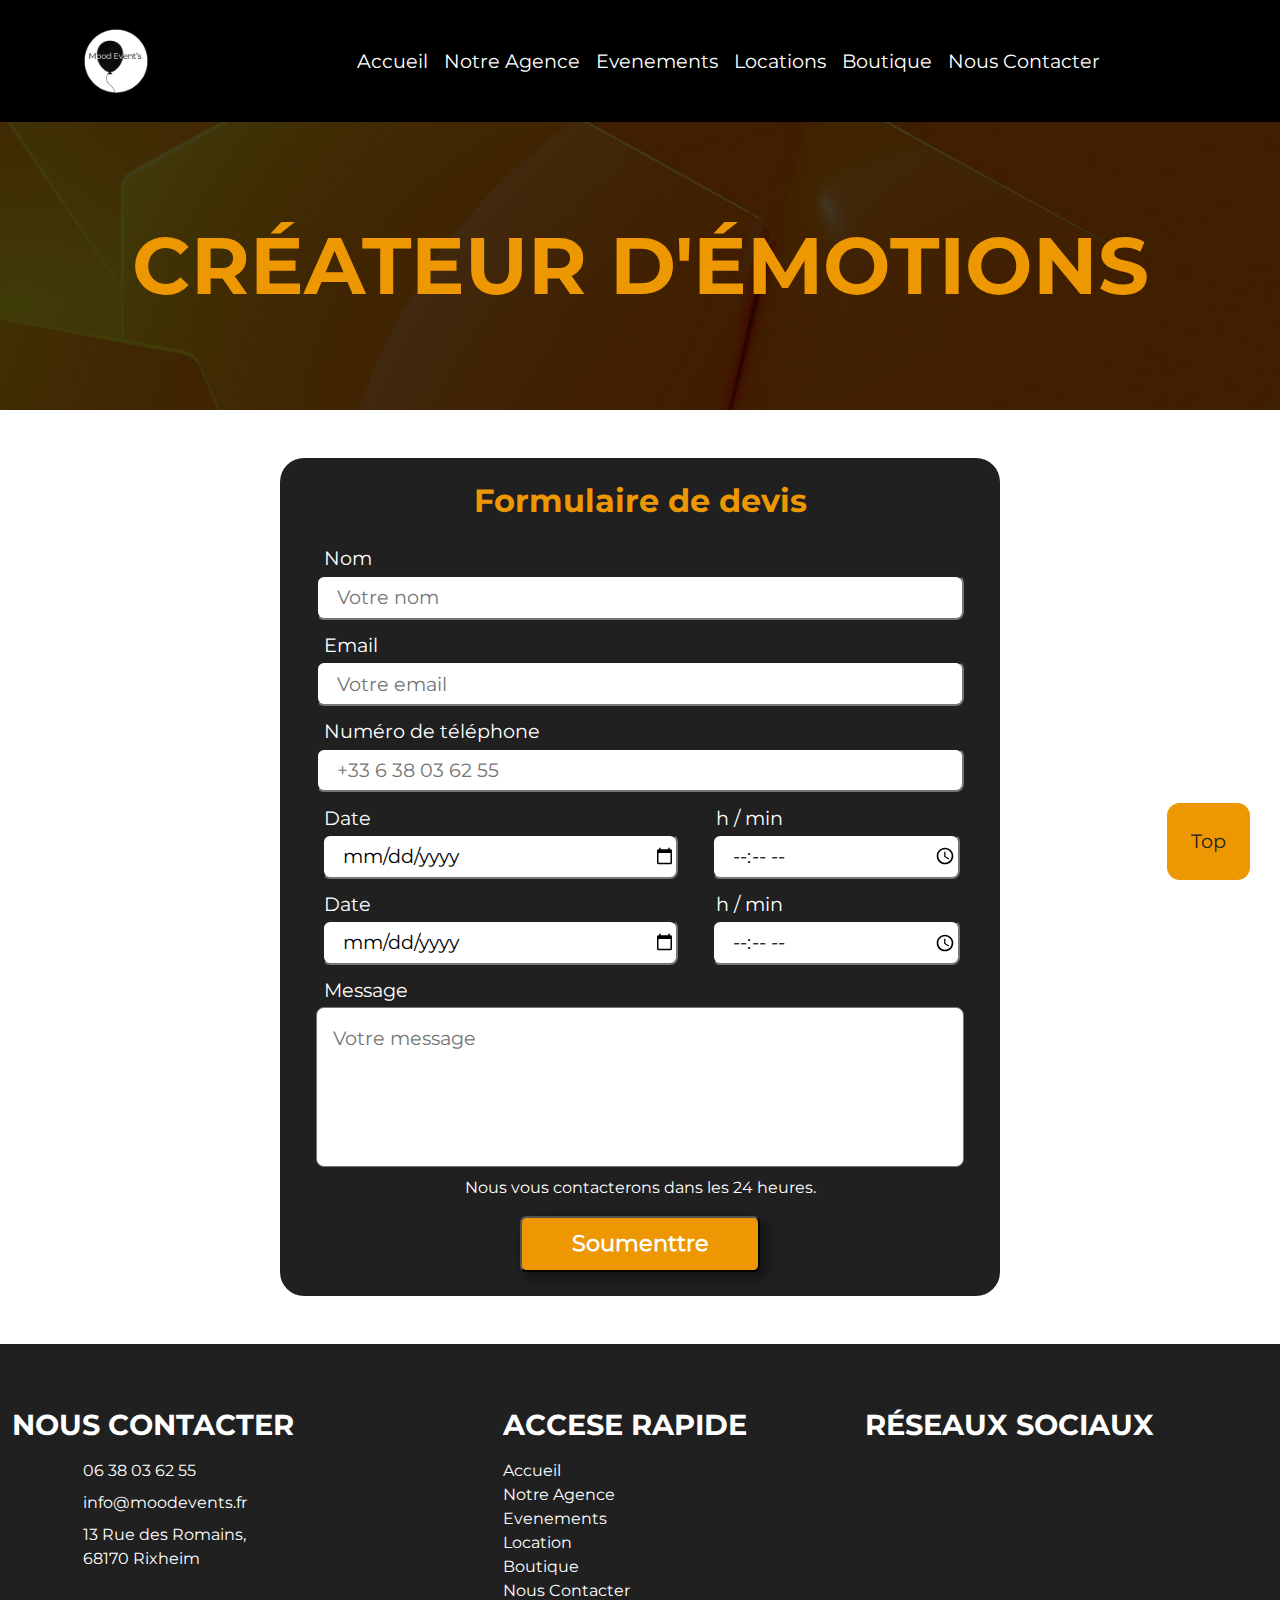
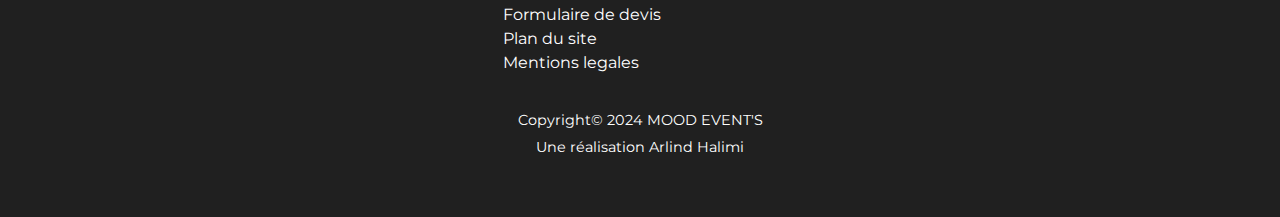
<file: formulaireDeDevis.html>
<!DOCTYPE html>
<html lang="fr-FR">
<head>
    <meta charset="UTF-8">
    <link rel="stylesheet" href="https://cdnjs.cloudflare.com/ajax/libs/font-awesome/6.6.0/css/all.min.css" integrity="sha512-Kc323vGBEqzTmouAECnVceyQqyqdsSiqLQISBL29aUW4U/M7pSPA/gEUZQqv1cwx4OnYxTxve5UMg5GT6L4JJg==" crossorigin="anonymous" referrerpolicy="no-referrer">
    <link href="https://cdn.jsdelivr.net/npm/bootstrap@5.3.3/dist/css/bootstrap.min.css" rel="stylesheet" integrity="sha384-QWTKZyjpPEjISv5WaRU9OFeRpok6YctnYmDr5pNlyT2bRjXh0JMhjY6hW+ALEwIH" crossorigin="anonymous">
    <meta name="viewport" content="width=device-width, initial-scale=1.0">
    <meta name="description" content="Formulaire de devis">
    <link rel="icon" type="image/png" href="assets/images/favicon.png">  
    <meta name="robots" content="noindex, follow">
    <link rel="stylesheet" href="assets/css/style.css">
    <link rel="stylesheet" href="assets/css/formulaireDeDevis.css">
    <title>Mood Event's</title>
</head>
<body>
    <!-- Header-->
    <header>
        <!-- NAV BAR--> 
        <nav class="navbar navbar-expand-lg navbar-light bg-black p-md-0 p-xl-4 ">
            <div class="container ">
                <a class="navbar-brand ms-5"  href="index.html"><img id="logo" src="assets/images/Logo2.png" alt="Logo d'entreprise"></a>
                <button class="navbar-toggler" type="button" data-bs-toggle="collapse" data-bs-target="#navbarNavAltMarkup" aria-controls="navbarNavAltMarkup" aria-expanded="false" aria-label="Toggle navigation">
                    <span class="fa-solid fa-bars txtWhiteColor" ></span>
                </button>
                <div class="collapse navbar-collapse justify-content-center" id="navbarNavAltMarkup">
                    <div class="navbar-nav orange-obj ms-5">
                        <a class="nav-link txtWhiteColor" href="index.html">Accueil</a>
                        <a class="nav-link txtWhiteColor" href="notreAgence.html">Notre Agence</a>
                        <a class="nav-link txtWhiteColor" href="evenements.html">Evenements</a>
                        <a class="nav-link txtWhiteColor" href="locations.html">Locations</a>
                        <a class="nav-link txtWhiteColor" href="boutique.html">Boutique</a>
                        <a class="nav-link txtWhiteColor" href="nousContacter.html">Nous Contacter</a>
                    </div>
                </div>            
            </div>
        </nav>
    </header>
    <!-- HERO SECTION-->
    <section id="hero">
        <!-- Slogan de enterprise et button-->
        <div class="container-fluid costum-padding">
            <div class="row text-center d-flex justify-content-center">
                <h1 class="col-12 mt-5 mb-5 pt-5 display-1">créateur d'émotions</h1>
            </div>
        </div>
    </section>
    <div class="container">
        <div id="devis">
            <div class="row">
                <div class="col-12">
                    <div class="formBg">
                        <!--Form contact -->
                        <form>
                            <h2>Formulaire de devis</h2>

                            <label for="name">Nom</label>
                            <input type="text" name="name" id="name" required placeholder="Votre nom">

                            <label for="email">Email</label>
                            <input type="email" name="email" id="email" required placeholder="Votre email">

                            <label for="mob">Numéro de téléphone</label>
                            <input type="tel" name="mob" id="mob" required placeholder="+33 6 38 03 62 55">

                            <div class="row">
                                <div class="col-7">
                                    <label for="dateIn">Date</label>
                                    <input type="date" name="date" id="dateIn" required>
                                </div>
                                <div class="col-5" >
                                    <label for="timeIn" ><span id="labelTimeIn">h / min</span> </label>
                                    <input type="time" name="time" id="timeIn">
                                </div>
                            </div>

                            <div class="row">
                                <div class="col-7">
                                    <label for="dateOut">Date</label>
                                    <input type="date" name="date" id="dateOut" required>
                                </div>
                                <div class="col-5" >
                                    <label for="timeOut" ><span id="labelTimeOut">h / min</span> </label>
                                    <input type="time" name="time" id="timeOut">
                                </div>
                            </div>

                            <label for="message">Message</label>
                            <textarea name="message" id="message" placeholder="Votre message"></textarea>

                            <div class="note">Nous vous contacterons dans les 24 heures.</div>
                            <div class="d-flex justify-content-center text-center">
                                <button type="submit" class="bt-orange">Soumenttre</button>
                            </div>
                        </form>
                    </div>
                </div>
            </div>
        </div>
    </div>





    <!--  FOOTER  -->
    <footer>
        <div class="container">
            <div class="row">
                <!-- a gouche nous contacter -->
                <div class="gaucheFooter col-12 col-md-4">
                    <h3 class="pb-3">Nous contacter</h3>
                    <div class="row mb-2">
                        <div class="col-2">
                            <a href="tel:+33638036255" target="_blank"><i class="fa-solid fa-phone" ></i></a>
                        </div>
                        <div class="phoneclass col-10">
                            <a href="tel:+33638036255" target="_blank">06 38 03 62 55</a>
                        </div>
                    </div>
                    <div class="row mb-2">
                        <div class="col-2">
                            <a href="mailto:info@moodevents.fr" target="_blank"><i class="fa-solid fa-envelope "></i></a>
                        </div>
                        <div class="col-10">
                            <a href="mailto:info@moodevents.fr" target="_blank">info@moodevents.fr</a>
                        </div>
                    </div>
                    <div class="row mb-2">
                        <div class="col-2">
                            <a href="https://maps.app.goo.gl/tFu2HSpe24V93iA18" target="_blank"><i class="fa-solid fa-location-dot"></i></a>
                        </div>
                        <div class="col-10">
                            <a href="https://maps.app.goo.gl/tFu2HSpe24V93iA18" target="_blank">13 Rue des Romains, <br> 68170 Rixheim</a>
                        </div>
                    </div>
                </div>
                <div class="centreFooter col-12 col-md-4">
                    <h3 class="pb-3">Accese rapide</h3>
                    <ul>
                        <li><a href="index.html">Accueil</a></li>
                        <li><a href="notreAgence.html">Notre Agence</a></li>
                        <li><a href="evenements.html">Evenements</a></li>
                        <li><a href="locations.html">Location</a></li>
                        <li><a href="boutique.html">Boutique</a></li>
                        <li><a href="nousContacter.html">Nous Contacter</a></li>
                        <li><a href="formulaireDeDevis.html">Formulaire de devis</a></li>
                        <li><a href="planDuSite.html">Plan du site</a></li>
                        <li><a href="motionsLegales.html">Mentions legales</a></li>
                    </ul>
                </div>
                <!-- a droit Réseaux socieau -->
                <div class="droitFooter col-12 col-md-4">
                    <h3 class="pb-3">Réseaux sociaux</h3>
                    <div class="row">
                        <div class="col-3">
                            <a href="https://www.facebook.com/" target="_blank">
                                <i class="fa-brands fa-facebook-f"></i>
                            </a>
                        </div>
                        <div class="col-3">
                            <a href="https://www.linkedin.com/"  target="_blank">
                                <i class="fa-brands fa-linkedin-in"></i>
                            </a>
                        </div>
                        <div class="col-3">
                            <a  href="https://wa.me/+33638036255" target="_blank">
                                <i class="fa-brands fa-whatsapp"></i>
                            </a>
                        </div>
                        <div class="col-3">
                            <a href="https://www.instagram.com/"  target="_blank">
                                <i class="fa-brands fa-instagram"></i>
                            </a>
                        </div>
                    </div>
                </div>
            </div>
        </div>
        <div class="copyright">
            <p class="text-center pt-4">Copyright&copy; 2024 MOOD EVENT&apos;S</p>
            <p class="text-center">Une réalisation <a href="https://github.com/arlindi1992/">Arlind Halimi</a></p>
        </div>
    </footer>
    <!--Button retour en haut de la page-->
    <button onclick="topFunction()" id="myBtn" title="Go to top">Top</button>
    <!--JS-->
    <script src="assets/js/backToTop.js"></script>
    <script src="https://cdn.jsdelivr.net/npm/bootstrap@5.3.3/dist/js/bootstrap.bundle.min.js" integrity="sha384-YvpcrYf0tY3lHB60NNkmXc5s9fDVZLESaAA55NDzOxhy9GkcIdslK1eN7N6jIeHz" crossorigin="anonymous"></script>
</body>
</html>
</file>
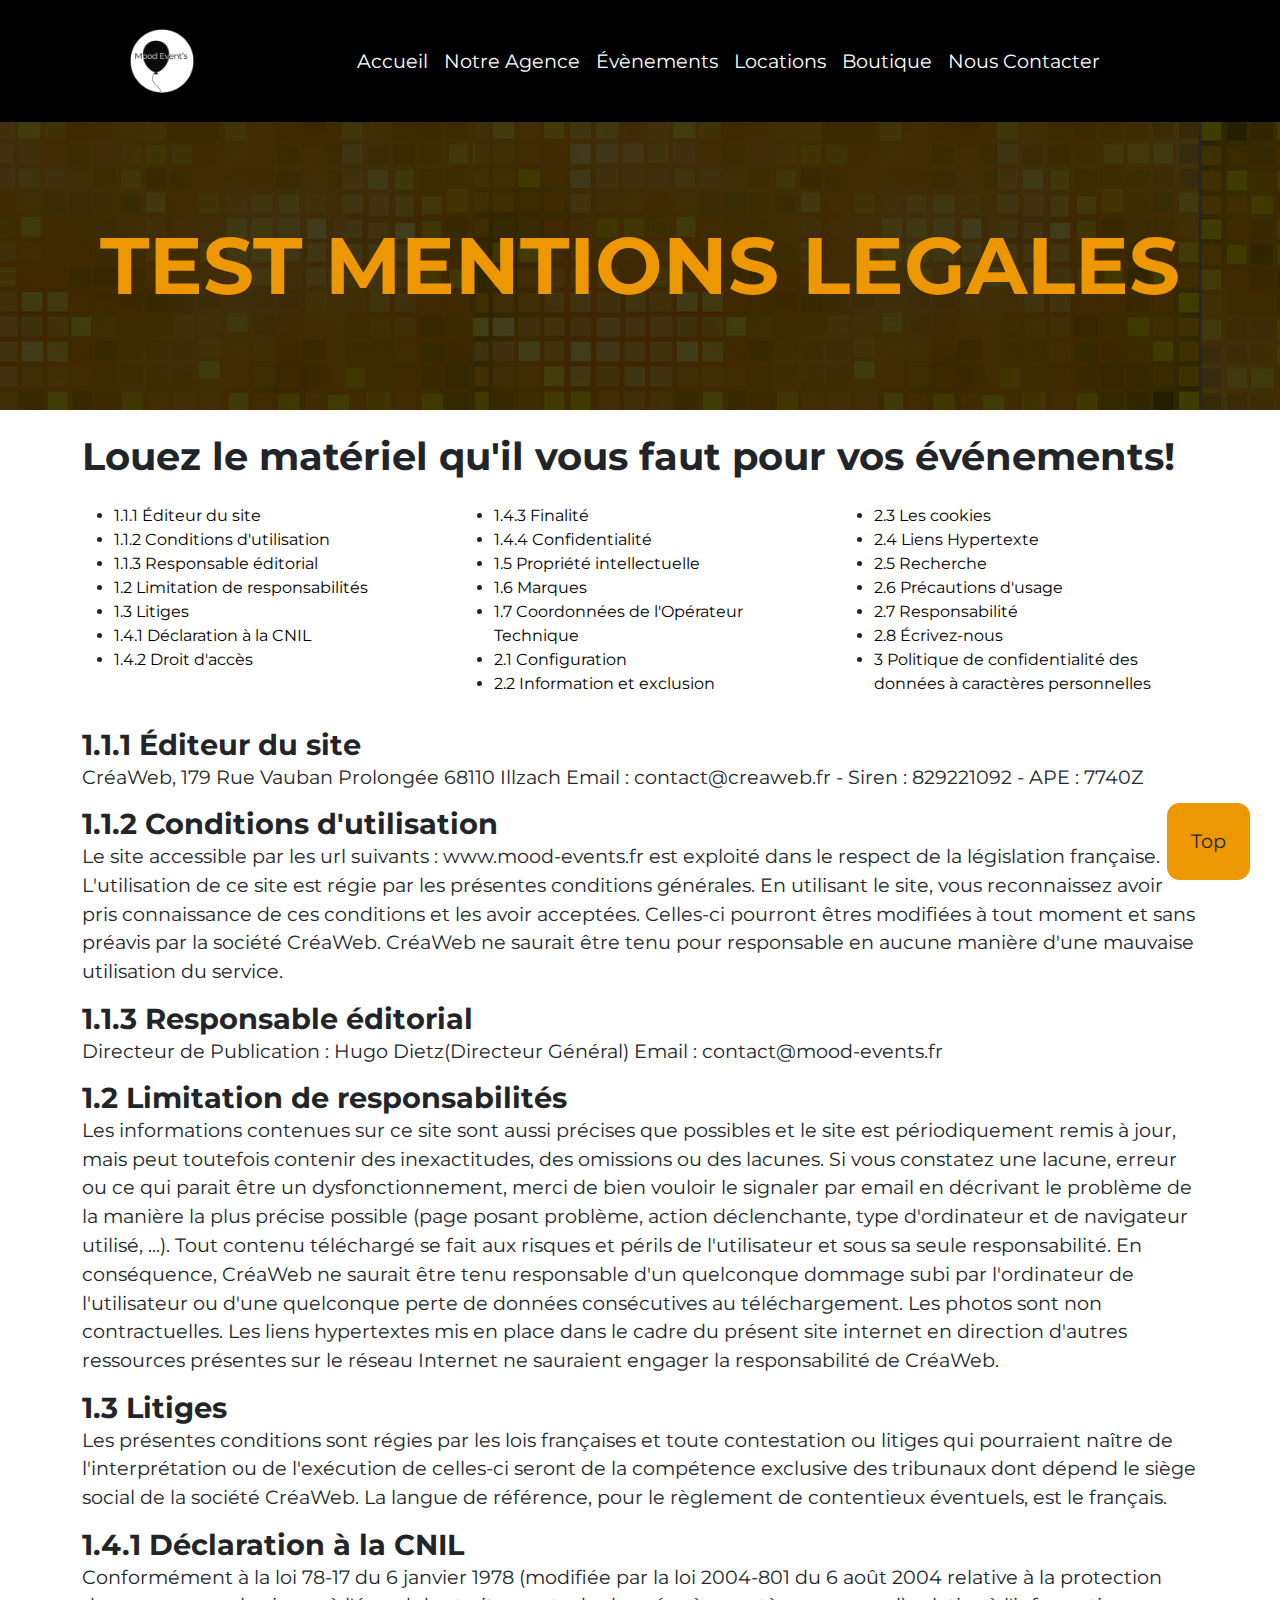
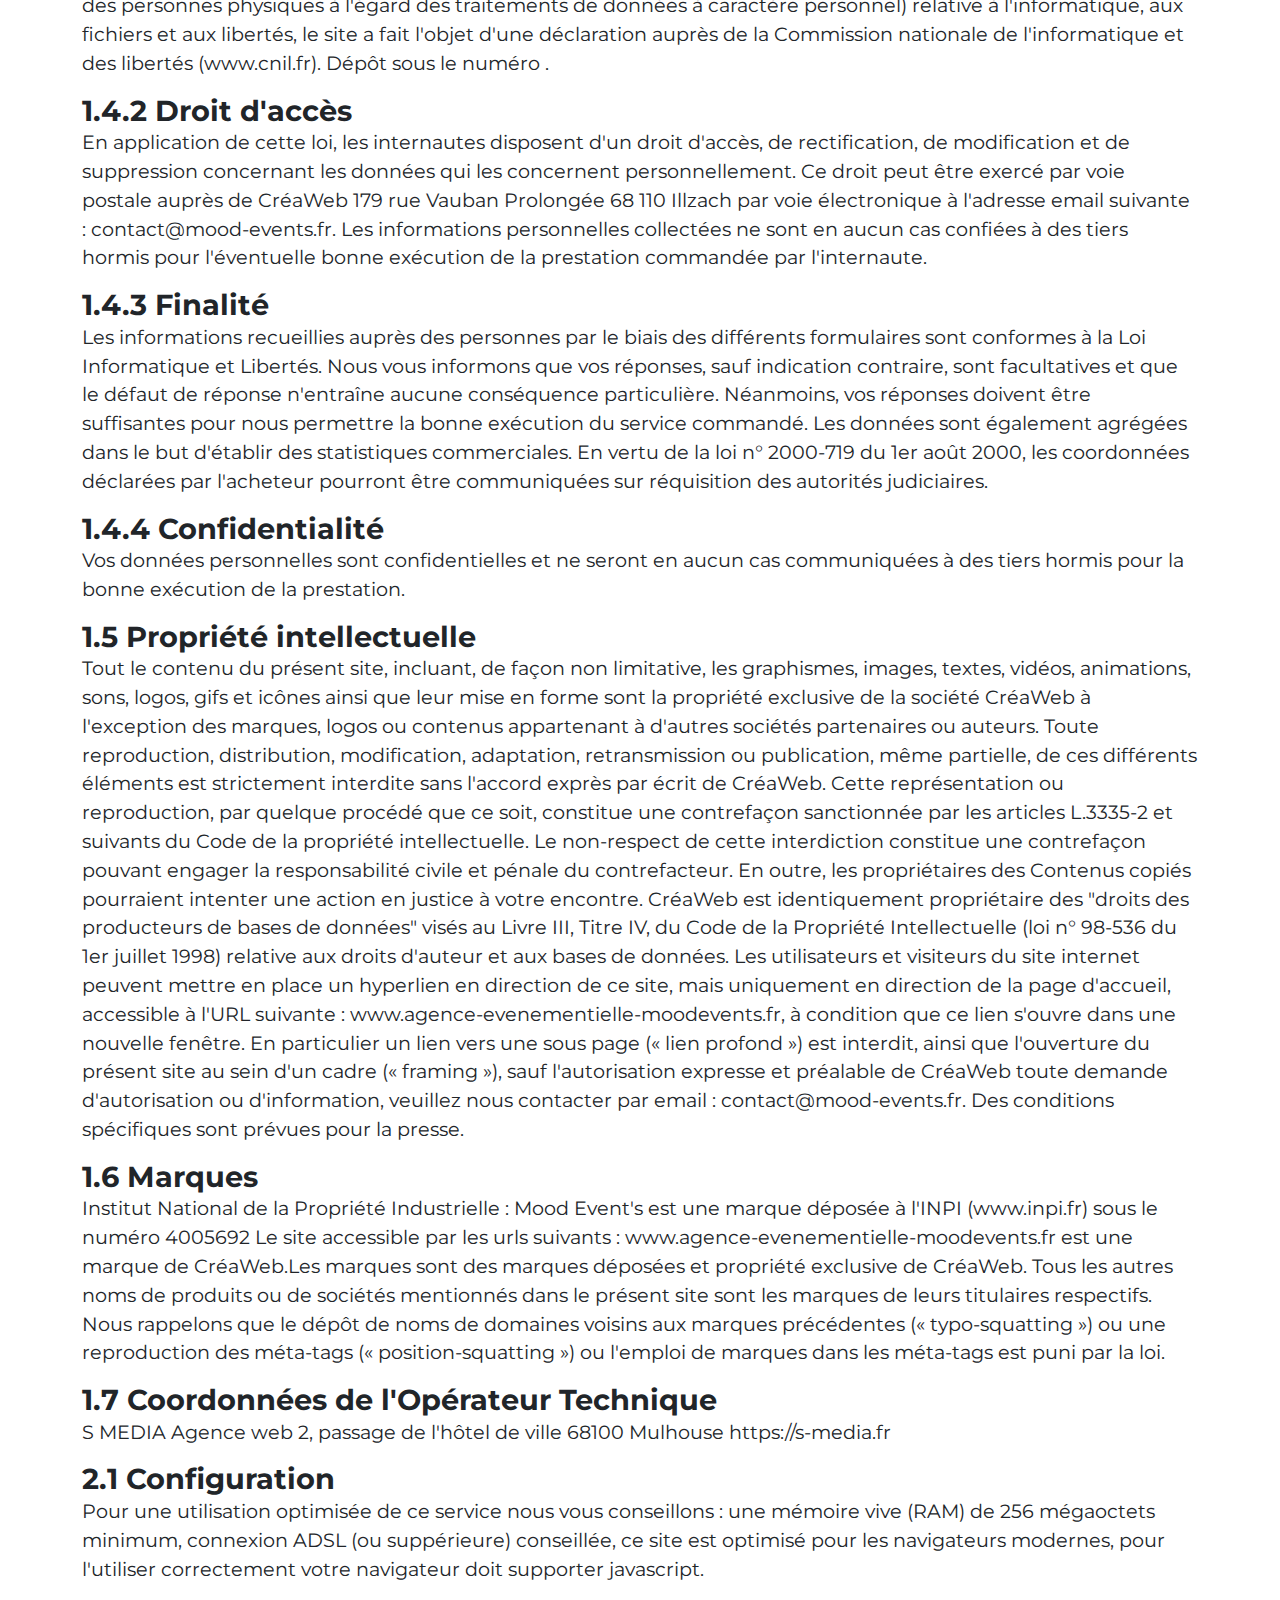
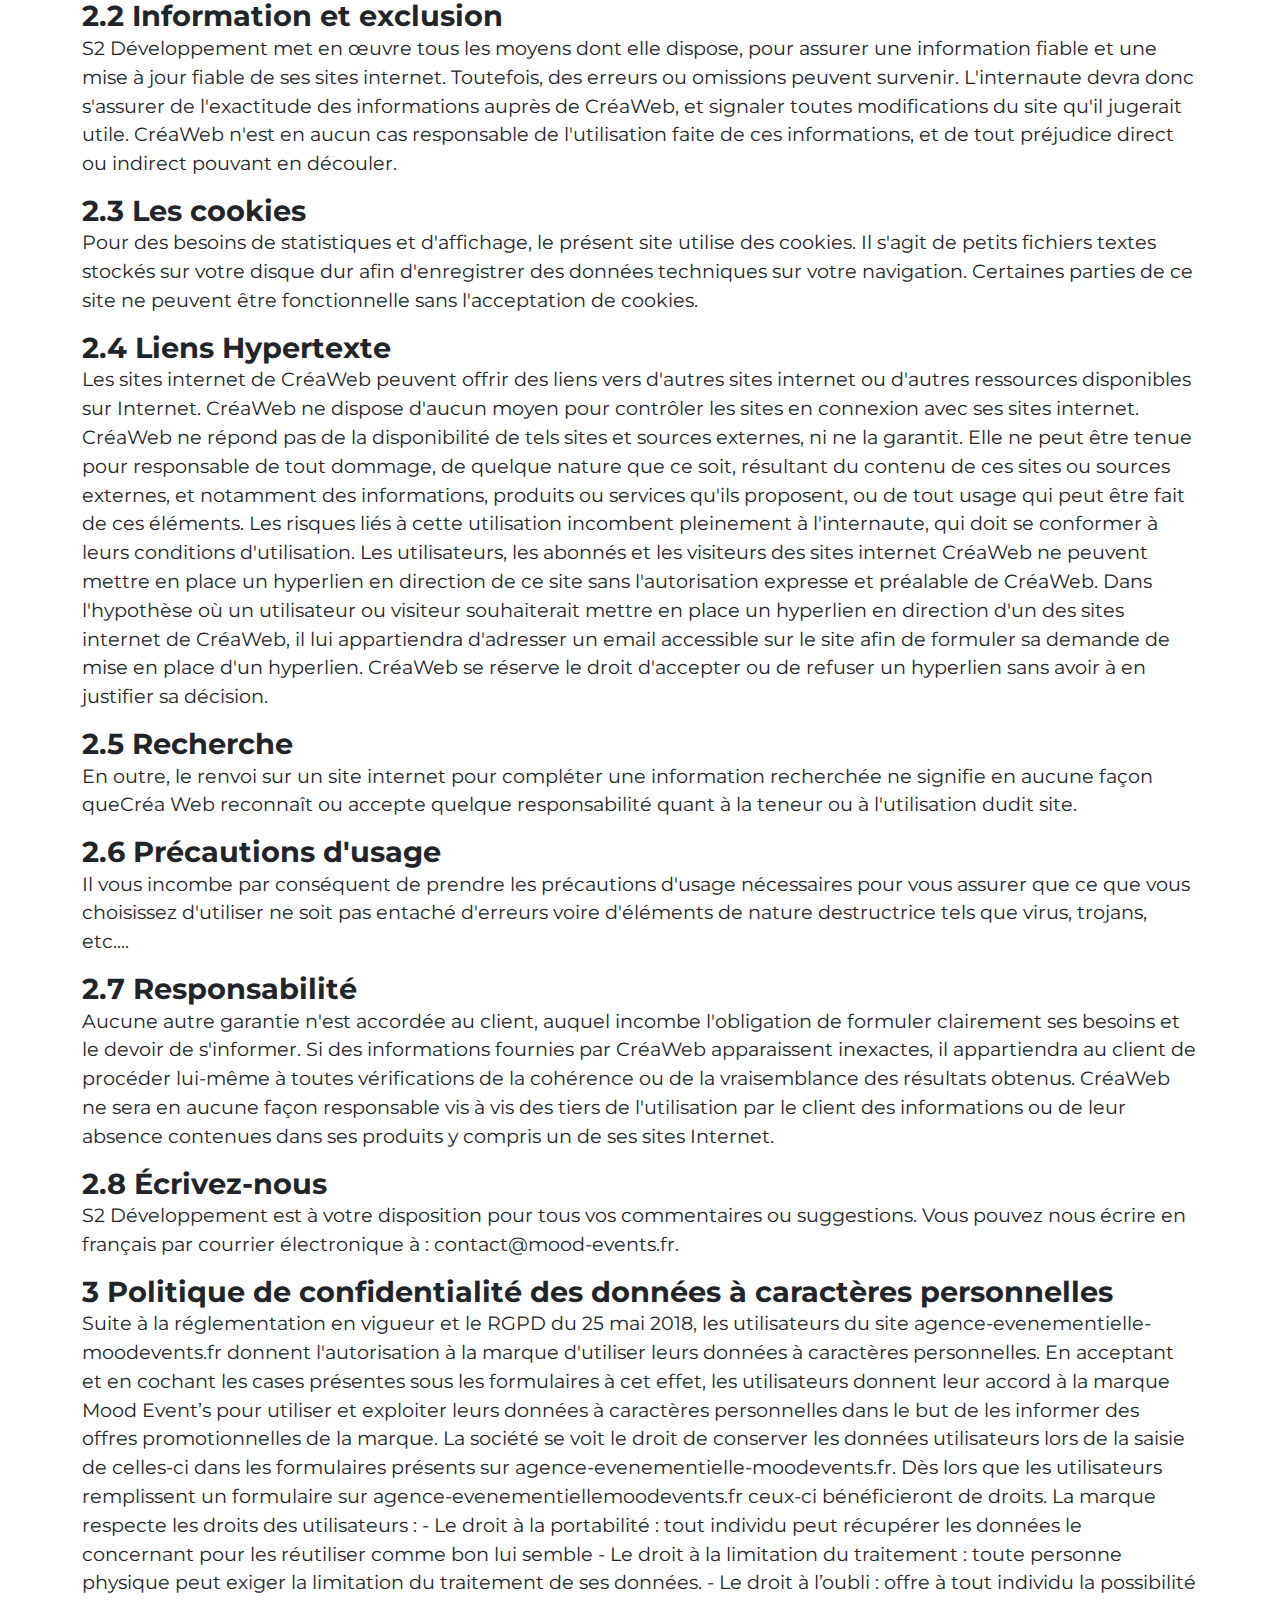
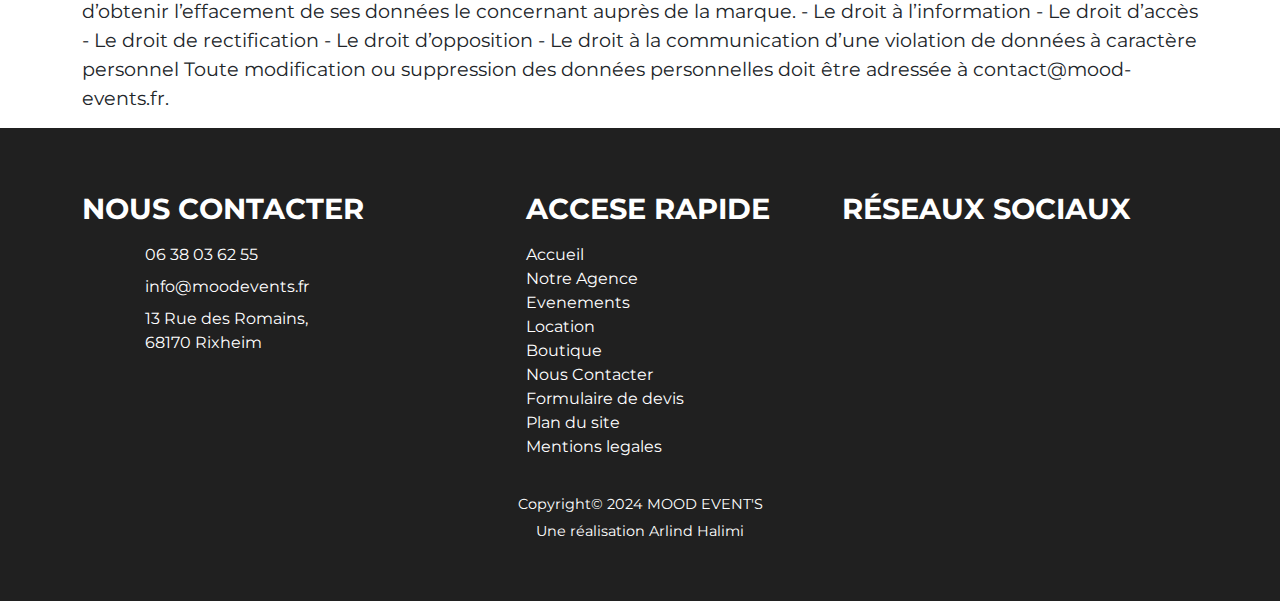
<file: motionsLegales.html>
<!DOCTYPE html>
<html lang="fr-FR">
<head>
    <meta charset="UTF-8">
    <link rel="stylesheet" href="https://cdnjs.cloudflare.com/ajax/libs/font-awesome/6.6.0/css/all.min.css" integrity="sha512-Kc323vGBEqzTmouAECnVceyQqyqdsSiqLQISBL29aUW4U/M7pSPA/gEUZQqv1cwx4OnYxTxve5UMg5GT6L4JJg==" crossorigin="anonymous" referrerpolicy="no-referrer">
    <link href="https://cdn.jsdelivr.net/npm/bootstrap@5.3.3/dist/css/bootstrap.min.css" rel="stylesheet" integrity="sha384-QWTKZyjpPEjISv5WaRU9OFeRpok6YctnYmDr5pNlyT2bRjXh0JMhjY6hW+ALEwIH" crossorigin="anonymous">
    <meta name="viewport" content="width=device-width, initial-scale=1.0">
    <meta name="description" content="Mentions legales - Mood Event's">
    <link rel="icon" type="image/png" href="assets/images/favicon.png">  
    <meta name="robots" content="noindex, follow">
    <link rel="stylesheet" href="assets/css/style.css">
    <link rel="stylesheet" href="assets/css/montionsLegal.css">
    <title>Mentions legales - Mood Event's</title>
</head>
<body>
    <!-- Header-->
    <header>
        <!-- NAV BAR--> 
        <nav class="navbar navbar-expand-lg navbar-light bg-black p-md-0 p-xl-4 ">
            <div class="container ">
                <a class="navbar-brand ms-5"  href="index.html"><img id="logo" src="assets/images/Logo2.png" alt="Logo d'entreprise"></a>
                <button class="navbar-toggler" type="button" data-bs-toggle="collapse" data-bs-target="#navbarNavAltMarkup" aria-controls="navbarNavAltMarkup" aria-expanded="false" aria-label="Toggle navigation">
                    <span class="fa-solid fa-bars txtWhiteColor" ></span>
                </button>
                <div class="collapse navbar-collapse justify-content-center" id="navbarNavAltMarkup">
                    <div class="navbar-nav orange-obj ms-5">
                        <a class="nav-link txtWhiteColor" href="index.html">Accueil</a>
                        <a class="nav-link txtWhiteColor" href="notreAgence.html">Notre Agence</a>
                        <a class="nav-link txtWhiteColor" href="evenements.html">Évènements</a>
                        <a class="nav-link txtWhiteColor" href="locations.html">Locations</a>
                        <a class="nav-link txtWhiteColor" href="boutique.html">Boutique</a>
                        <a class="nav-link txtWhiteColor" href="nousContacter.html">Nous Contacter</a>
                    </div>
                </div>            
            </div>
        </nav>
        <!-- HERO SECTION-->
        <section id="hero">
            <div class="container-fluid">
                <div class="row text-center d-flex justify-content-center">
                    <h1 class="col-12 mt-5 mb-5 pt-5 display-1"> test Mentions legales</h1>
                </div>
            </div>
        </section>
    </header>
    <!-- Motions legales -->
    <div class="container  ">
        <section id="motionsLegal">
            <h2>Louez le matériel qu'il vous faut pour vos événements!</h2>
            <div class="row">
                <div class="col-12 col-md-4">
                    <ul>
                        <li><a href="#first111">1.1.1 Éditeur du site</a></li>
                        <li><a href="#first112">1.1.2 Conditions d'utilisation</a></li>
                        <li><a href="#first113">1.1.3 Responsable éditorial</a></li>
                        <li><a href="#first12">1.2 Limitation de responsabilités</a></li>
                        <li><a href="#first13">1.3 Litiges</a></li>
                        <li><a href="#first141">1.4.1 Déclaration à la CNIL</a></li>
                        <li><a href="#first142">1.4.2 Droit d'accès</a></li>
                        
                    </ul>
                    
                    <a href=""></a>
                </div>
                <div class="col-12 col-md-4">
                    <ul>
                        <li><a href="#first143">1.4.3 Finalité</a></li>
                        <li><a href="#first144">1.4.4 Confidentialité</a></li>
                        <li><a href="#first15">1.5 Propriété intellectuelle</a></li>
                        <li><a href="#first16">1.6 Marques</a></li>
                        <li><a href="#first17">1.7 Coordonnées de l'Opérateur Technique</a></li>
                        <li><a href="#second21">2.1 Configuration</a></li>
                        <li><a href="#second22">2.2 Information et exclusion</a></li>
                    </ul>
                </div>
                <div class="col-12 col-md-4">
                    <ul>
                        <li><a href="#second23">2.3 Les cookies</a></li>
                        <li><a href="#second24">2.4 Liens Hypertexte</a></li>
                        <li><a href="#second25">2.5 Recherche</a></li>
                        <li><a href="#second26">2.6 Précautions d'usage</a></li>
                        <li><a href="#second27">2.7 Responsabilité</a></li>
                        <li><a href="#second28">2.8 Écrivez-nous</a></li>
                        <li><a href="#third">3 Politique de confidentialité des données à caractères personnelles</a></li>
                    </ul>
                </div>
            </div>
            <h3 id="first111">1.1.1 Éditeur du site</h3>
            <p>CréaWeb, 179 Rue Vauban Prolongée 68110 Illzach Email : contact@creaweb.fr - Siren : 829221092 - APE : 7740Z</p>
            <h3 id="first112">1.1.2 Conditions d'utilisation</h3>
            <p>Le site accessible par les url suivants : www.mood-events.fr est exploité dans le respect de la législation française. L'utilisation de ce site est régie par les présentes conditions générales. En utilisant le site, vous reconnaissez avoir pris connaissance de ces conditions et les avoir acceptées. Celles-ci pourront êtres modifiées à tout moment et sans préavis par la société CréaWeb. CréaWeb ne saurait être tenu pour responsable en aucune manière d'une mauvaise utilisation du service.</p>
            <h3 id="first113">1.1.3 Responsable éditorial</h3>
            <p>Directeur de Publication : Hugo Dietz(Directeur Général) Email : contact@mood-events.fr</p>
            <h3 id="first12">1.2 Limitation de responsabilités</h3>
            <p>Les informations contenues sur ce site sont aussi précises que possibles et le site est périodiquement remis à jour, mais peut toutefois contenir des inexactitudes, des omissions ou des lacunes. Si vous constatez une lacune, erreur ou ce qui parait être un dysfonctionnement, merci de bien vouloir le signaler par email en décrivant le problème de la manière la plus précise possible (page posant problème, action déclenchante, type d'ordinateur et de navigateur utilisé, ...). Tout contenu téléchargé se fait aux risques et périls de l'utilisateur et sous sa seule responsabilité. En conséquence, CréaWeb ne saurait être tenu responsable d'un quelconque dommage subi par l'ordinateur de l'utilisateur ou d'une quelconque perte de données consécutives au téléchargement. Les photos sont non contractuelles. Les liens hypertextes mis en place dans le cadre du présent site internet en direction d'autres ressources présentes sur le réseau Internet ne sauraient engager la responsabilité de CréaWeb.</p>
            <h3 id="first13">1.3 Litiges</h3>
            <p>Les présentes conditions sont régies par les lois françaises et toute contestation ou litiges qui pourraient naître de l'interprétation ou de l'exécution de celles-ci seront de la compétence exclusive des tribunaux dont dépend le siège social de la société CréaWeb. La langue de référence, pour le règlement de contentieux éventuels, est le français.</p>
            <h3 id="first141">1.4.1 Déclaration à la CNIL</h3>
            <p>Conformément à la loi 78-17 du 6 janvier 1978 (modifiée par la loi 2004-801 du 6 août 2004 relative à la protection des personnes physiques à l'égard des traitements de données à caractère personnel) relative à l'informatique, aux fichiers et aux libertés, le site a fait l'objet d'une déclaration auprès de la Commission nationale de l'informatique et des libertés (www.cnil.fr). Dépôt sous le numéro .</p>
            <h3 id="first142">1.4.2 Droit d'accès</h3>
            <p>En application de cette loi, les internautes disposent d'un droit d'accès, de rectification, de modification et de suppression concernant les données qui les concernent personnellement. Ce droit peut être exercé par voie postale auprès de CréaWeb 179 rue Vauban Prolongée 68 110 Illzach par voie électronique à l'adresse email suivante : contact@mood-events.fr. Les informations personnelles collectées ne sont en aucun cas confiées à des tiers hormis pour l'éventuelle bonne exécution de la prestation commandée par l'internaute.</p>
            <h3 id="first143">1.4.3 Finalité</h3>
            <p>Les informations recueillies auprès des personnes par le biais des différents formulaires sont conformes à la Loi Informatique et Libertés. Nous vous informons que vos réponses, sauf indication contraire, sont facultatives et que le défaut de réponse n'entraîne aucune conséquence particulière. Néanmoins, vos réponses doivent être suffisantes pour nous permettre la bonne exécution du service commandé. Les données sont également agrégées dans le but d'établir des statistiques commerciales. En vertu de la loi n° 2000-719 du 1er août 2000, les coordonnées déclarées par l'acheteur pourront être communiquées sur réquisition des autorités judiciaires.</p>
            <h3 id="first144">1.4.4 Confidentialité</h3>
            <p>Vos données personnelles sont confidentielles et ne seront en aucun cas communiquées à des tiers hormis pour la bonne exécution de la prestation. </p>
            <h3 id="first15">1.5 Propriété intellectuelle</h3>
            <p>Tout le contenu du présent site, incluant, de façon non limitative, les graphismes, images, textes, vidéos, animations, sons, logos, gifs et icônes ainsi que leur mise en forme sont la propriété exclusive de la société CréaWeb à l'exception des marques, logos ou contenus appartenant à d'autres sociétés partenaires ou auteurs. Toute reproduction, distribution, modification, adaptation, retransmission ou publication, même partielle, de ces différents éléments est strictement interdite sans l'accord exprès par écrit de CréaWeb. Cette représentation ou reproduction, par quelque procédé que ce soit, constitue une contrefaçon sanctionnée par les articles L.3335-2 et suivants du Code de la propriété intellectuelle. Le non-respect de cette interdiction constitue une contrefaçon pouvant engager la responsabilité civile et pénale du contrefacteur. En outre, les propriétaires des Contenus copiés pourraient intenter une action en justice à votre encontre. CréaWeb est identiquement propriétaire des "droits des producteurs de bases de données" visés au Livre III, Titre IV, du Code de la Propriété Intellectuelle (loi n° 98-536 du 1er juillet 1998) relative aux droits d'auteur et aux bases de données. Les utilisateurs et visiteurs du site internet peuvent mettre en place un hyperlien en direction de ce site, mais uniquement en direction de la page d'accueil, accessible à l'URL suivante : www.agence-evenementielle-moodevents.fr, à condition que ce lien s'ouvre dans une nouvelle fenêtre. En particulier un lien vers une sous page (« lien profond ») est interdit, ainsi que l'ouverture du présent site au sein d'un cadre (« framing »), sauf l'autorisation expresse et préalable de CréaWeb toute demande d'autorisation ou d'information, veuillez nous contacter par email : contact@mood-events.fr. Des conditions spécifiques sont prévues pour la presse.</p>
            <h3 id="first16">1.6 Marques</h3>
            <p>Institut National de la Propriété Industrielle : Mood Event's est une marque déposée à l'INPI (www.inpi.fr) sous le numéro 4005692 Le site accessible par les urls suivants : www.agence-evenementielle-moodevents.fr est une marque de CréaWeb.Les marques sont des marques déposées et propriété exclusive de CréaWeb. Tous les autres noms de produits ou de sociétés mentionnés dans le présent site sont les marques de leurs titulaires respectifs. Nous rappelons que le dépôt de noms de domaines voisins aux marques précédentes (« typo-squatting ») ou une reproduction des méta-tags (« position-squatting ») ou l'emploi de marques dans les méta-tags est puni par la loi.</p>
            <h3 id="first17">1.7 Coordonnées de l'Opérateur Technique</h3>
            <p>S MEDIA Agence web 2, passage de l'hôtel de ville 68100 Mulhouse https://s-media.fr</p>
            <h3 id="second21">2.1 Configuration</h3>
            <p>Pour une utilisation optimisée de ce service nous vous conseillons : une mémoire vive (RAM) de 256 mégaoctets minimum, connexion ADSL (ou suppérieure) conseillée, ce site est optimisé pour les navigateurs modernes, pour l'utiliser correctement votre navigateur doit supporter javascript.</p>
            <h3 id="second22">2.2 Information et exclusion</h3>
            <p>S2 Développement met en œuvre tous les moyens dont elle dispose, pour assurer une information fiable et une mise à jour fiable de ses sites internet. Toutefois, des erreurs ou omissions peuvent survenir. L'internaute devra donc s'assurer de l'exactitude des informations auprès de CréaWeb, et signaler toutes modifications du site qu'il jugerait utile. CréaWeb n'est en aucun cas responsable de l'utilisation faite de ces informations, et de tout préjudice direct ou indirect pouvant en découler.</p>
            <h3 id="second23">2.3 Les cookies</h3>
            <p>Pour des besoins de statistiques et d'affichage, le présent site utilise des cookies. Il s'agit de petits fichiers textes stockés sur votre disque dur afin d'enregistrer des données techniques sur votre navigation. Certaines parties de ce site ne peuvent être fonctionnelle sans l'acceptation de cookies.</p>
            <h3 id="second24">2.4 Liens Hypertexte</h3>
            <p>Les sites internet de CréaWeb peuvent offrir des liens vers d'autres sites internet ou d'autres ressources disponibles sur Internet. CréaWeb ne dispose d'aucun moyen pour contrôler les sites en connexion avec ses sites internet. CréaWeb ne répond pas de la disponibilité de tels sites et sources externes, ni ne la garantit. Elle ne peut être tenue pour responsable de tout dommage, de quelque nature que ce soit, résultant du contenu de ces sites ou sources externes, et notamment des informations, produits ou services qu'ils proposent, ou de tout usage qui peut être fait de ces éléments. Les risques liés à cette utilisation incombent pleinement à l'internaute, qui doit se conformer à leurs conditions d'utilisation. Les utilisateurs, les abonnés et les visiteurs des sites internet CréaWeb ne peuvent mettre en place un hyperlien en direction de ce site sans l'autorisation expresse et préalable de CréaWeb. Dans l'hypothèse où un utilisateur ou visiteur souhaiterait mettre en place un hyperlien en direction d'un des sites internet de CréaWeb, il lui appartiendra d'adresser un email accessible sur le site afin de formuler sa demande de mise en place d'un hyperlien. CréaWeb se réserve le droit d'accepter ou de refuser un hyperlien sans avoir à en justifier sa décision.</p>
            <h3 id="second25">2.5 Recherche</h3>
            <p>En outre, le renvoi sur un site internet pour compléter une information recherchée ne signifie en aucune façon queCréa Web reconnaît ou accepte quelque responsabilité quant à la teneur ou à l'utilisation dudit site.</p>
            <h3 id="second26">2.6 Précautions d'usage</h3>
            <p>Il vous incombe par conséquent de prendre les précautions d'usage nécessaires pour vous assurer que ce que vous choisissez d'utiliser ne soit pas entaché d'erreurs voire d'éléments de nature destructrice tels que virus, trojans, etc....</p>
            <h3 id="second27">2.7 Responsabilité</h3>
            <p>Aucune autre garantie n'est accordée au client, auquel incombe l'obligation de formuler clairement ses besoins et le devoir de s'informer. Si des informations fournies par CréaWeb apparaissent inexactes, il appartiendra au client de procéder lui-même à toutes vérifications de la cohérence ou de la vraisemblance des résultats obtenus. CréaWeb ne sera en aucune façon responsable vis à vis des tiers de l'utilisation par le client des informations ou de leur absence contenues dans ses produits y compris un de ses sites Internet.</p>
            <h3 id="second28">2.8 Écrivez-nous</h3>
            <p>S2 Développement est à votre disposition pour tous vos commentaires ou suggestions. Vous pouvez nous écrire en français par courrier électronique à : contact@mood-events.fr.</p>
            <h3 id="third3">3 Politique de confidentialité des données à caractères personnelles</h3>
            <p>Suite à la réglementation en vigueur et le RGPD du 25 mai 2018, les utilisateurs du site agence-evenementielle-moodevents.fr donnent l'autorisation à la marque d'utiliser leurs données à caractères personnelles. En acceptant et en cochant les cases présentes sous les formulaires à cet effet, les utilisateurs donnent leur accord à la marque Mood Event’s pour utiliser et exploiter leurs données à caractères personnelles dans le but de les informer des offres promotionnelles de la marque. La société se voit le droit de conserver les données utilisateurs lors de la saisie de celles-ci dans les formulaires présents sur agence-evenementielle-moodevents.fr. Dès lors que les utilisateurs remplissent un formulaire sur agence-evenementiellemoodevents.fr ceux-ci bénéficieront de droits. La marque respecte les droits des utilisateurs : - Le droit à la portabilité : tout individu peut récupérer les données le concernant pour les réutiliser comme bon lui semble - Le droit à la limitation du traitement : toute personne physique peut exiger la limitation du traitement de ses données. - Le droit à l’oubli : offre à tout individu la possibilité d’obtenir l’effacement de ses données le concernant auprès de la marque. - Le droit à l’information - Le droit d’accès - Le droit de rectification - Le droit d’opposition - Le droit à la communication d’une violation de données à caractère personnel Toute modification ou suppression des données personnelles doit être adressée à contact@mood-events.fr. </p>
        </section>
    </div>
    
    <!--  FOOTER  -->
    <footer>
        <div class="container">
            <div class="row">
                <!-- a gouche nous contacter -->
                <div class="gaucheFooter col-12 col-md-4">
                    <h3 class="pb-3">Nous contacter</h3>
                    <div class="row mb-2">
                        <div class="col-2">
                            <a href="tel:+33638036255" target="_blank"><i class="fa-solid fa-phone" ></i></a>
                        </div>
                        <div class="phoneclass col-10">
                            <a href="tel:+33638036255" target="_blank">06 38 03 62 55</a>
                        </div>
                    </div>
                    <div class="row mb-2">
                        <div class="col-2">
                            <a href="mailto:info@moodevents.fr" target="_blank"><i class="fa-solid fa-envelope "></i></a>
                        </div>
                        <div class="col-10">
                            <a href="mailto:info@moodevents.fr" target="_blank">info@moodevents.fr</a>
                        </div>
                    </div>
                    <div class="row mb-2">
                        <div class="col-2">
                            <a href="https://maps.app.goo.gl/tFu2HSpe24V93iA18" target="_blank"><i class="fa-solid fa-location-dot"></i></a>
                        </div>
                        <div class="col-10">
                            <a href="https://maps.app.goo.gl/tFu2HSpe24V93iA18" target="_blank">13 Rue des Romains, <br> 68170 Rixheim</a>
                        </div>
                    </div>
                </div>
                <div class="centreFooter col-12 col-md-4">
                    <h3 class="pb-3">Accese rapide</h3>
                    <ul>
                        <li><a href="index.html">Accueil</a></li>
                        <li><a href="notreAgence.html">Notre Agence</a></li>
                        <li><a href="evenements.html">Evenements</a></li>
                        <li><a href="locations.html">Location</a></li>
                        <li><a href="boutique.html">Boutique</a></li>
                        <li><a href="nousContacter.html">Nous Contacter</a></li>
                        <li><a href="formulaireDeDevis.html">Formulaire de devis</a></li>
                        <li><a href="planDuSite.html">Plan du site</a></li>
                        <li><a href="motionsLegales.html">Mentions legales</a></li>
                    </ul>
                </div>
                <!-- a droit Réseaux socieau -->
                <div class="droitFooter col-12 col-md-4">
                    <h3 class="pb-3">Réseaux sociaux</h3>
                    <div class="row">
                        <div class="col-3">
                            <a href="https://www.facebook.com/" target="_blank">
                                <i class="fa-brands fa-facebook-f"></i>
                            </a>
                        </div>
                        <div class="col-3">
                            <a href="https://www.linkedin.com/"  target="_blank">
                                <i class="fa-brands fa-linkedin-in"></i>
                            </a>
                        </div>
                        <div class="col-3">
                            <a  href="https://wa.me/+33638036255" target="_blank">
                                <i class="fa-brands fa-whatsapp"></i>
                            </a>
                        </div>
                        <div class="col-3">
                            <a href="https://www.instagram.com/"  target="_blank">
                                <i class="fa-brands fa-instagram"></i>
                            </a>
                        </div>
                    </div>
                </div>
            </div>
        </div>
        <div class="copyright">
            <p class="text-center pt-4">Copyright&copy; 2024 MOOD EVENT&apos;S</p>
            <p class="text-center">Une réalisation <a href="https://github.com/arlindi1992/">Arlind Halimi</a></p>
        </div>
    </footer>
    <!--Button retour en haut de la page-->
    <button onclick="topFunction()" id="myBtn" title="Go to top">Top</button>
    <!--JS-->
    <script src="assets/js/backToTop.js"></script>
    <script src="https://cdn.jsdelivr.net/npm/bootstrap@5.3.3/dist/js/bootstrap.bundle.min.js" integrity="sha384-YvpcrYf0tY3lHB60NNkmXc5s9fDVZLESaAA55NDzOxhy9GkcIdslK1eN7N6jIeHz" crossorigin="anonymous"></script>
</body>
</html>
</file>
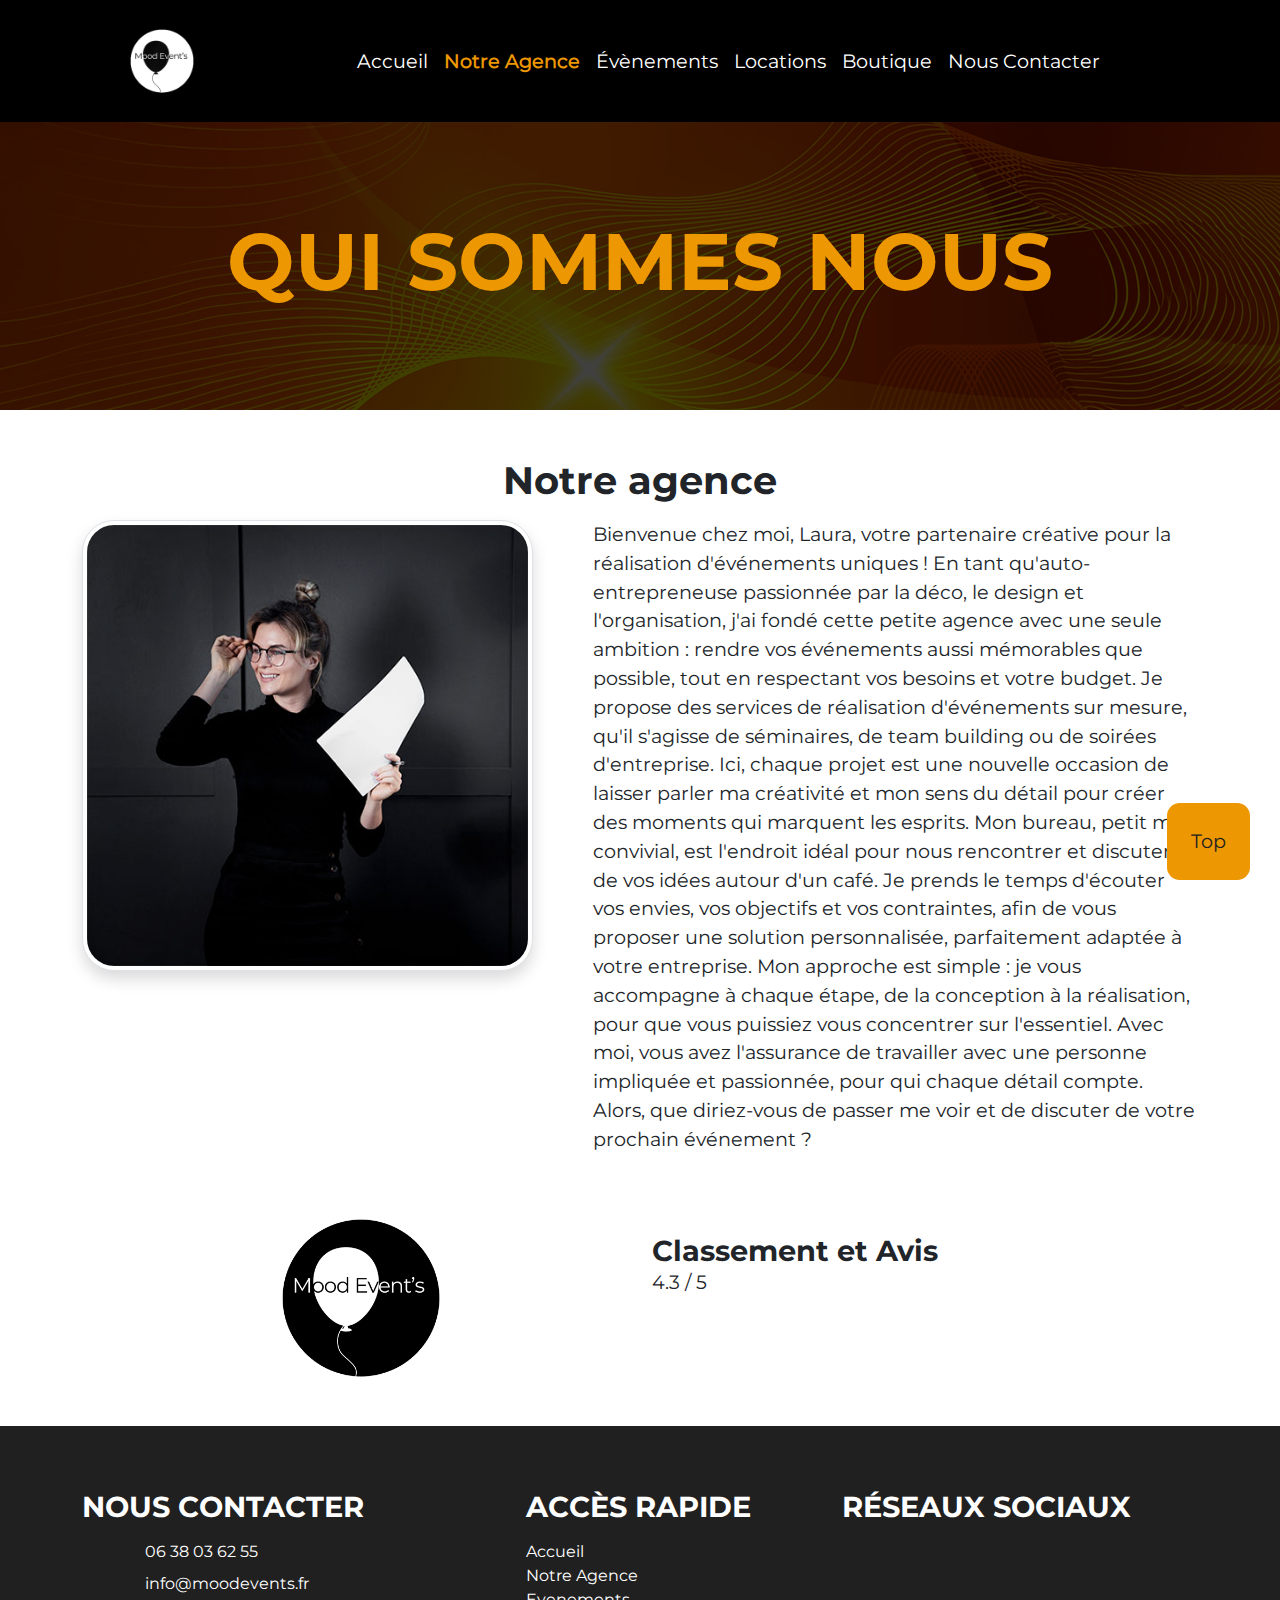
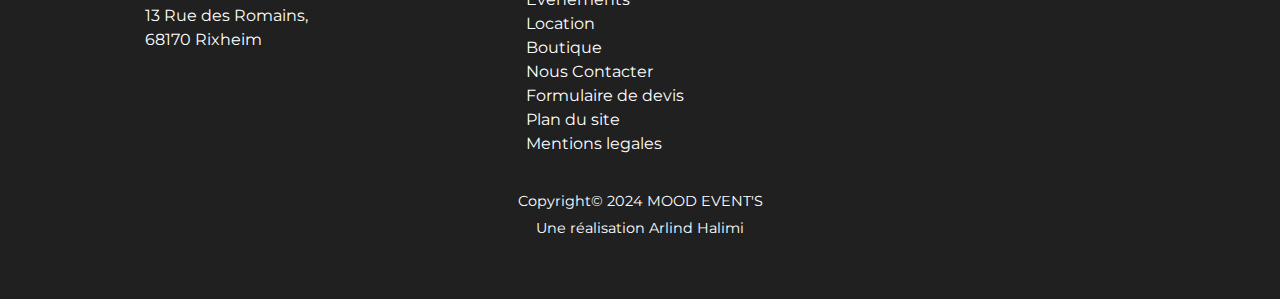
<file: notreAgence.html>
<!DOCTYPE html>
<html lang="fr-FR">
<head>
    <meta charset="UTF-8">
    <link rel="stylesheet" href="https://cdnjs.cloudflare.com/ajax/libs/font-awesome/6.6.0/css/all.min.css" integrity="sha512-Kc323vGBEqzTmouAECnVceyQqyqdsSiqLQISBL29aUW4U/M7pSPA/gEUZQqv1cwx4OnYxTxve5UMg5GT6L4JJg==" crossorigin="anonymous" referrerpolicy="no-referrer">
    <link href="https://cdn.jsdelivr.net/npm/bootstrap@5.3.3/dist/css/bootstrap.min.css" rel="stylesheet" integrity="sha384-QWTKZyjpPEjISv5WaRU9OFeRpok6YctnYmDr5pNlyT2bRjXh0JMhjY6hW+ALEwIH" crossorigin="anonymous">
    <meta name="viewport" content="width=device-width, initial-scale=1.0">
    <meta name="description" content="Créatrice passionnée d'événements sur mesure, je transforme vos idées en moments mémorables, tout en respectant vos besoins, votre style et votre budget.">        <!-- Description -->    <!-- Description -->
    <link rel="icon" type="image/png" href="assets/images/favicon.png">    <!-- Favicon -->
    <link rel="stylesheet" href="assets/css/style.css">                    <!-- CSS -->
    <link rel="stylesheet" href="assets/css/notreAgence.css">              <!-- CSS -->
    <title>Notre agence - Mood Event's</title>
</head>
<body>
    <!-- Header-->
    <header>
        <!-- NAV BAR--> 
        <nav class="navbar navbar-expand-lg navbar-light bg-black p-md-0 p-xl-4 ">
            <div class="container ">
                <a class="navbar-brand ms-5"  href="index.html"><img id="logo" src="assets/images/Logo2.png" alt="Logo d'entreprise"></a>
                <button class="navbar-toggler" type="button" data-bs-toggle="collapse" data-bs-target="#navbarNavAltMarkup" aria-controls="navbarNavAltMarkup" aria-expanded="false" aria-label="Toggle navigation">
                    <span class="fa-solid fa-bars txtWhiteColor" ></span>
                </button>
                <div class="collapse navbar-collapse justify-content-center" id="navbarNavAltMarkup">
                    <div class="navbar-nav orange-obj ms-5">
                        <a class="nav-link txtWhiteColor" href="index.html">Accueil</a>
                        <a class="nav-link txtWhiteColor active" aria-current="page" href="notreAgence.html">Notre Agence</a>
                        <a class="nav-link txtWhiteColor" href="evenements.html">Évènements</a>
                        <a class="nav-link txtWhiteColor" href="locations.html">Locations</a>
                        <a class="nav-link txtWhiteColor" href="boutique.html">Boutique</a>
                        <a class="nav-link txtWhiteColor" href="nousContacter.html">Nous Contacter</a>
                    </div>
                </div>            
            </div>
        </nav>
    </header>
    <!-- HERO SECTION-->
    <section id="hero" class="d-flex align-items-center">
        <div class="container-fluid">
            <div class="row text-center d-flex justify-content-center">
                <h1 class="col-12 display-1">Qui sommes nous</h1>
            </div>
        </div>
    </section>
    <!-- Notre agence -->
    <section id="notreAgence" class="d-flex align-items-center">
        <div class="container">
            <h2 class="text-center mt-5 mb-3">Notre agence</h2>
            <div class="row">
                <!-- Notre agence photo a gouche-->
                <div class="imgGauche col-12 col-md-5 order-2 order-md-1">
                    <img class="img-thumbnail shadow rounded-5" src="assets/images/imgNotreAgenceEtEcenements/dameInBlack.jpg" alt="photo de une femme contente en noir">
                </div>
                <!-- Notre agence text a droite-->
                <div class="txtDroite col-12 col-md-7 order-1 order-md-2 l-padding">
                    <p>Bienvenue chez moi, Laura, votre partenaire créative pour la réalisation d'événements uniques ! En tant qu'auto-entrepreneuse passionnée par la déco, le design et l'organisation, j'ai fondé cette petite agence avec une seule ambition : rendre vos événements aussi mémorables que possible, tout en respectant vos besoins et votre budget.
                        Je propose des services de réalisation d'événements sur mesure, qu'il s'agisse de séminaires, de team building ou de soirées d'entreprise. Ici, chaque projet est une nouvelle occasion de laisser parler ma créativité et mon sens du détail pour créer des moments qui marquent les esprits.
                        Mon bureau, petit mais convivial, est l'endroit idéal pour nous rencontrer et discuter de vos idées autour d'un café. Je prends le temps d'écouter vos envies, vos objectifs et vos  contraintes, afin de vous proposer une solution personnalisée, parfaitement adaptée à votre entreprise. Mon approche est simple : je vous accompagne à chaque étape, de la conception à la réalisation, pour que vous puissiez vous concentrer sur l'essentiel.
                        Avec moi, vous avez l'assurance de travailler avec une personne impliquée et passionnée, pour qui chaque détail compte. Alors, que diriez-vous de passer me voir et de discuter de votre prochain événement ?
                        </p>
                </div>
            </div>
            <!--Logo et Avis  -->
            <div class="avisClass row">
                <div class="logoAvis col-12 col-md-6">
                    <img src="assets/images/logo.png" alt="Logo d'entreprise">
                </div>
                <!--Classement et Avis  -->
                <div class="avisStars col-12 col-md-6">
                    <h3>Classement et Avis</h3>
                    <p><span>4.3</span> / 5</p>
                    <i class="fa-solid fa-star txt-orange"></i>
                    <i class="fa-solid fa-star txt-orange"></i>
                    <i class="fa-solid fa-star txt-orange"></i>
                    <i class="fa-solid fa-star txt-orange"></i>
                    <i class="fa-solid fa-star-half-stroke txt-orange"></i>
                </div>
            </div>
        </div>
    </section>
    <!--  FOOTER  -->
    <footer>
        <div class="container">
            <div class="row">
                <!-- a gouche nous contacter -->
                <div class="gaucheFooter col-12 col-md-4">
                    <h3 class="pb-3">Nous contacter</h3>
                    <div class="row mb-2">
                        <div class="col-2">
                            <a href="tel:+33638036255" target="_blank"><i class="fa-solid fa-phone" ></i></a>
                        </div>
                        <div class="phoneclass col-10">
                            <a href="tel:+33638036255" target="_blank">06 38 03 62 55</a>
                        </div>
                    </div>
                    <div class="row mb-2">
                        <div class="col-2">
                            <a href="mailto:info@moodevents.fr" target="_blank"><i class="fa-solid fa-envelope "></i></a>
                        </div>
                        <div class="col-10">
                            <a href="mailto:info@moodevents.fr" target="_blank">info@moodevents.fr</a>
                        </div>
                    </div>
                    <div class="row mb-2">
                        <div class="col-2">
                            <a href="https://maps.app.goo.gl/tFu2HSpe24V93iA18" target="_blank"><i class="fa-solid fa-location-dot"></i></a>
                        </div>
                        <div class="col-10">
                            <a href="https://maps.app.goo.gl/tFu2HSpe24V93iA18" target="_blank">13 Rue des Romains, <br> 68170 Rixheim</a>
                        </div>
                    </div>
                </div>
                <!-- center Accés rapide -->
                <div class="centreFooter col-12 col-md-4">
                    <h3 class="pb-3">Accès rapide</h3>
                    <ul>
                        <li><a href="index.html">Accueil</a></li>
                        <li><a href="notreAgence.html">Notre Agence</a></li>
                        <li><a href="evenements.html">Evenements</a></li>
                        <li><a href="locations.html">Location</a></li>
                        <li><a href="boutique.html">Boutique</a></li>
                        <li><a href="nousContacter.html">Nous Contacter</a></li>
                        <li><a href="formulaireDeDevis.html">Formulaire de devis</a></li>
                        <li><a href="planDuSite.html">Plan du site</a></li>
                        <li><a href="motionsLegales.html">Mentions legales</a></li>
                    </ul>
                </div>
                <!-- a droit Réseaux socieau -->
                <div class="droitFooter col-12 col-md-4">
                    <h3 class="pb-3">Réseaux sociaux</h3>
                    <div class="row">
                        <div class="col-3">
                            <a href="https://www.facebook.com/" target="_blank">
                                <i class="fa-brands fa-facebook-f"></i>
                            </a>
                        </div>
                        <div class="col-3">
                            <a href="https://www.linkedin.com/"  target="_blank">
                                <i class="fa-brands fa-linkedin-in"></i>
                            </a>
                        </div>
                        <div class="col-3">
                            <a  href="https://wa.me/+33638036255" target="_blank">
                                <i class="fa-brands fa-whatsapp"></i>
                            </a>
                        </div>
                        <div class="col-3">
                            <a href="https://www.instagram.com/"  target="_blank">
                                <i class="fa-brands fa-instagram"></i>
                            </a>
                        </div>
                    </div>
                </div>
            </div>
        </div>
        <!-- CopyRight -->
        <div class="copyright">
            <p class="text-center pt-4">Copyright&copy; 2024 MOOD EVENT&apos;S</p>
            <p class="text-center">Une réalisation <a href="https://github.com/arlindi1992/">Arlind Halimi</a></p>
        </div>
    </footer>
    <!--Button retour en haut de la page-->
    <button onclick="topFunction()" id="myBtn" title="Go to top">Top</button>
    <!--JS-->
    <script src="assets/js/backToTop.js"></script>
    <script src="https://cdn.jsdelivr.net/npm/bootstrap@5.3.3/dist/js/bootstrap.bundle.min.js" integrity="sha384-YvpcrYf0tY3lHB60NNkmXc5s9fDVZLESaAA55NDzOxhy9GkcIdslK1eN7N6jIeHz" crossorigin="anonymous"></script>
</body>
</html>
</file>
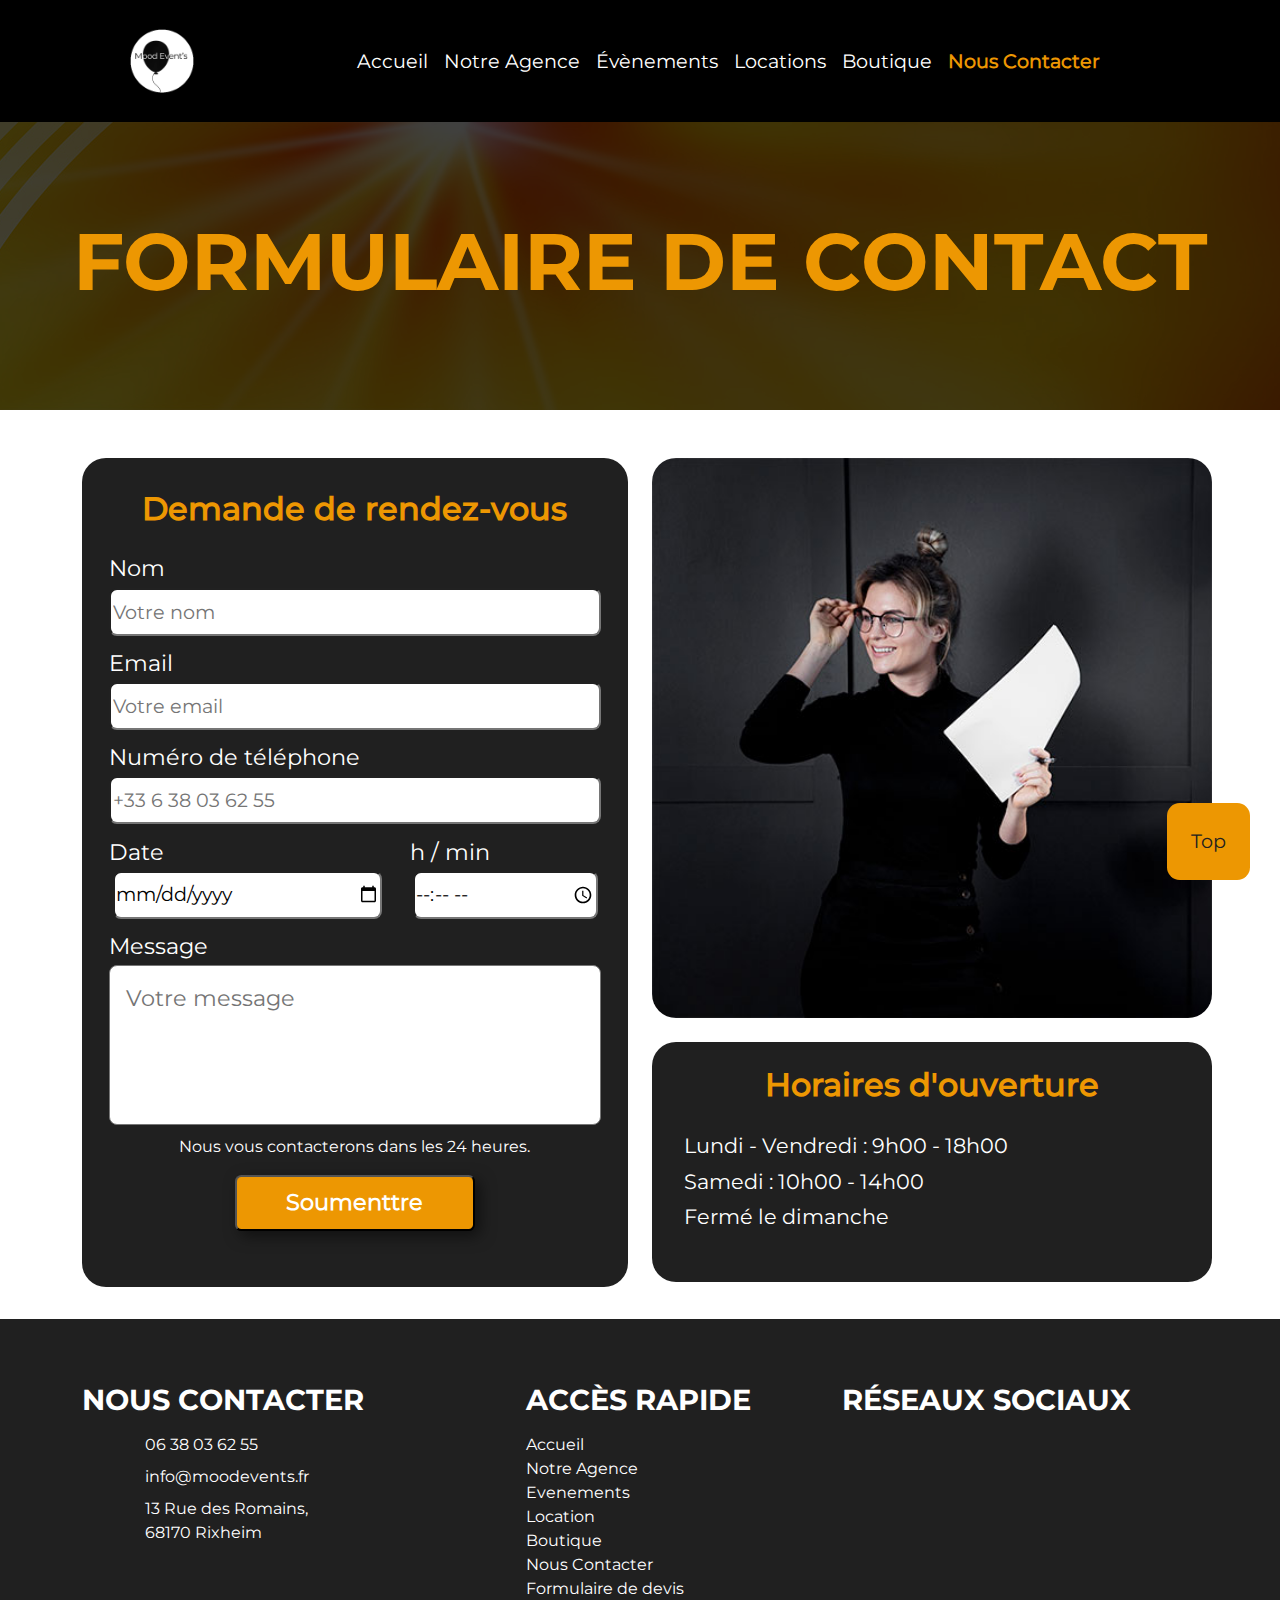
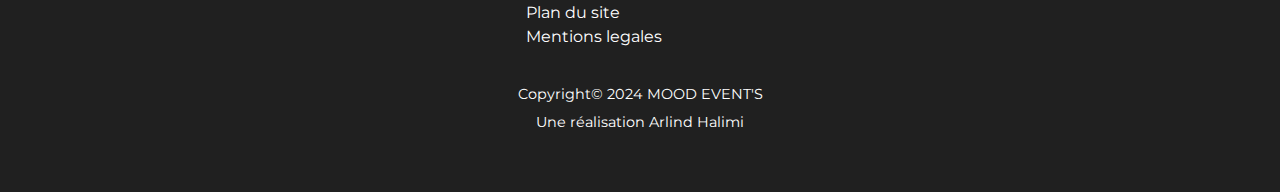
<file: nousContacter.html>
<!DOCTYPE html>
<html lang="fr-FR">
<head>
    <meta charset="UTF-8">
    <link rel="stylesheet" href="https://cdnjs.cloudflare.com/ajax/libs/font-awesome/6.6.0/css/all.min.css" integrity="sha512-Kc323vGBEqzTmouAECnVceyQqyqdsSiqLQISBL29aUW4U/M7pSPA/gEUZQqv1cwx4OnYxTxve5UMg5GT6L4JJg==" crossorigin="anonymous" referrerpolicy="no-referrer">
    <link href="https://cdn.jsdelivr.net/npm/bootstrap@5.3.3/dist/css/bootstrap.min.css" rel="stylesheet" integrity="sha384-QWTKZyjpPEjISv5WaRU9OFeRpok6YctnYmDr5pNlyT2bRjXh0JMhjY6hW+ALEwIH" crossorigin="anonymous">
    <meta name="viewport" content="width=device-width, initial-scale=1.0">
    <meta name="description" content="Mood Event's est le leader dans la conception d'espaces pour événements d'entreprise et événements corporatifs à Mulhouse. Nous créons des espaces personnalisés pour des conférences, des séminaires et des événements spéciaux.">
    <link rel="icon" type="image/png" href="assets/images/favicon.png"> 
    <link rel="stylesheet" href="assets/css/style.css">
    <link rel="stylesheet" href="assets/css/nousContact.css">
    <title>Agence de Décoration et Design d'Ambiance à Mulhouse | Mood Event's</title>
</head>
<body>
    <!-- Header-->
    <header>
        <!-- NAV BAR--> 
        <nav class="navbar navbar-expand-lg navbar-light bg-black p-md-0 p-xl-4 ">
            <div class="container ">
                <a class="navbar-brand ms-5"  href="index.html"><img id="logo" src="assets/images/Logo2.png" alt="Logo d'entreprise"></a>
                <button class="navbar-toggler" type="button" data-bs-toggle="collapse" data-bs-target="#navbarNavAltMarkup" aria-controls="navbarNavAltMarkup" aria-expanded="false" aria-label="Toggle navigation">
                    <span class="fa-solid fa-bars txtWhiteColor" ></span>
                </button>
                <div class="collapse navbar-collapse justify-content-center" id="navbarNavAltMarkup">
                    <div class="navbar-nav orange-obj ms-5">
                        <a class="nav-link txtWhiteColor" href="index.html">Accueil</a>
                        <a class="nav-link txtWhiteColor" href="notreAgence.html">Notre Agence</a>
                        <a class="nav-link txtWhiteColor" href="evenements.html">Évènements</a>
                        <a class="nav-link txtWhiteColor" href="locations.html">Locations</a>
                        <a class="nav-link txtWhiteColor" href="boutique.html">Boutique</a>
                        <a class="nav-link txtWhiteColor active" aria-current="page" href="nousContacter.html">Nous Contacter</a>
                    </div>
                </div>            
            </div>
        </nav>
    </header>
    <!-- HERO SECTION -->
    <section id="hero" class="d-flex align-items-center">
        <div class="container-fluid">
            <div class="row text-center d-flex justify-content-center">
                <h1 class="col-12 display-1">Formulaire de contact</h1>
            </div>
        </div>
    </section>
    <!-- Contact -->
    <section id="contact">
        <div class="container">
            <div class="row">
                <div class="col-12 col-md-6">
                    <div class="row">
                        <!-- Form -->
                        <div class="col-12">
                            <div class="formBg">
                                <!--Form contact -->
                                <form>
                                    <h2>Demande de rendez-vous</h2>
    
                                    <label for="name">Nom</label>
                                    <input type="text" name="name" id="name" required placeholder="Votre nom">
    
                                    <label for="email">Email</label>
                                    <input type="email" name="email" id="email" required placeholder="Votre email">
    
                                    <label for="mob">Numéro de téléphone</label>
                                    <input type="tel" name="mob" id="mob" required placeholder="+33 6 38 03 62 55">
    
                                    <div class="row">
                                        <div class="col-7">
                                            <label for="date">Date</label>
                                            <input type="date" name="date" id="date" required>
                                        </div>
                                        <div class="col-5" >
                                            <label for="time" ><span id="labelTime">h / min</span> </label>
                                            <input type="time" name="time" id="time">
                                        </div>
                                    </div>
    
                                    <label for="message">Message</label>
                                    <textarea name="message" id="message" placeholder="Votre message"></textarea>
    
                                    <div class="note">Nous vous contacterons dans les 24 heures.</div>
                                    <div class="text-center d-flex justify-content-center">
                                        <button type="submit" class="bt-orange">Soumenttre</button>
                                    </div>
    
                                </form>
                            </div>
                        </div>
                    </div>
                </div>
                <!-- image a droite -->
                <div class="col-12 col-md-6">
                    <div class="row">
                        <div class="col-12 col-md-6 ">
                            <img class="imgDroite" src="assets/images/imgNotreAgenceEtEcenements/dameInBlack.jpg" alt="une famme en noir"> 
                        </div>
                        <!-- Horaries -->
                        <div class="col-12">
                            <div class="horaries">
                                <h2>Horaires d'ouverture</h2>
                                <ul>
                                    <li>Lundi - Vendredi : 9h00 - 18h00</li>
                                    <li>Samedi : 10h00 - 14h00</li>
                                    <li>Fermé le dimanche</li>
                                </ul>
                            </div>
                        </div>
                    </div>
                </div>
            </div>
        </div>
    </section>

    <!--  FOOTER  -->
    <footer>
        <div class="container">
            <div class="row">
                <!-- a gouche nous contacter -->
                <div class="gaucheFooter col-12 col-md-4">
                    <h3 class="pb-3">Nous contacter</h3>
                    <div class="row mb-2">
                        <div class="col-2">
                            <a href="tel:+33638036255" target="_blank"><i class="fa-solid fa-phone" ></i></a>
                        </div>
                        <div class="phoneclass col-10">
                            <a href="tel:+33638036255" target="_blank">06 38 03 62 55</a>
                        </div>
                    </div>
                    <div class="row mb-2">
                        <div class="col-2">
                            <a href="mailto:info@moodevents.fr" target="_blank"><i class="fa-solid fa-envelope "></i></a>
                        </div>
                        <div class="col-10">
                            <a href="mailto:info@moodevents.fr" target="_blank">info@moodevents.fr</a>
                        </div>
                    </div>
                    <div class="row mb-2">
                        <div class="col-2">
                            <a href="https://maps.app.goo.gl/tFu2HSpe24V93iA18" target="_blank"><i class="fa-solid fa-location-dot"></i></a>
                        </div>
                        <div class="col-10">
                            <a href="https://maps.app.goo.gl/tFu2HSpe24V93iA18" target="_blank">13 Rue des Romains, <br> 68170 Rixheim</a>
                        </div>
                    </div>
                </div>
                <!-- center Accés rapide -->
                <div class="centreFooter col-12 col-md-4">
                    <h3 class="pb-3">Accès rapide</h3>
                    <ul>
                        <li><a href="index.html">Accueil</a></li>
                        <li><a href="notreAgence.html">Notre Agence</a></li>
                        <li><a href="evenements.html">Evenements</a></li>
                        <li><a href="locations.html">Location</a></li>
                        <li><a href="boutique.html">Boutique</a></li>
                        <li><a href="nousContacter.html">Nous Contacter</a></li>
                        <li><a href="formulaireDeDevis.html">Formulaire de devis</a></li>
                        <li><a href="planDuSite.html">Plan du site</a></li>
                        <li><a href="motionsLegales.html">Mentions legales</a></li>
                    </ul>
                </div>
                <!-- a droit Réseaux socieau -->
                <div class="droitFooter col-12 col-md-4">
                    <h3 class="pb-3">Réseaux sociaux</h3>
                    <div class="row">
                        <div class="col-3">
                            <a href="https://www.facebook.com/" target="_blank">
                                <i class="fa-brands fa-facebook-f"></i>
                            </a>
                        </div>
                        <div class="col-3">
                            <a href="https://www.linkedin.com/"  target="_blank">
                                <i class="fa-brands fa-linkedin-in"></i>
                            </a>
                        </div>
                        <div class="col-3">
                            <a  href="https://wa.me/+33638036255" target="_blank">
                                <i class="fa-brands fa-whatsapp"></i>
                            </a>
                        </div>
                        <div class="col-3">
                            <a href="https://www.instagram.com/"  target="_blank">
                                <i class="fa-brands fa-instagram"></i>
                            </a>
                        </div>
                    </div>
                </div>
            </div>
        </div>
        <!-- CopyRight -->
        <div class="copyright">
            <p class="text-center pt-4">Copyright&copy; 2024 MOOD EVENT&apos;S</p>
            <p class="text-center">Une réalisation <a href="https://github.com/arlindi1992/">Arlind Halimi</a></p>
        </div>
    </footer>
    <!--Button retour en haut de la page-->
    <button onclick="topFunction()" id="myBtn" title="Go to top">Top</button>
    <!--JS-->
    <script src="assets/js/backToTop.js"></script>
    <script src="https://cdn.jsdelivr.net/npm/bootstrap@5.3.3/dist/js/bootstrap.bundle.min.js" integrity="sha384-YvpcrYf0tY3lHB60NNkmXc5s9fDVZLESaAA55NDzOxhy9GkcIdslK1eN7N6jIeHz" crossorigin="anonymous"></script>
</body>
</html>
</file>
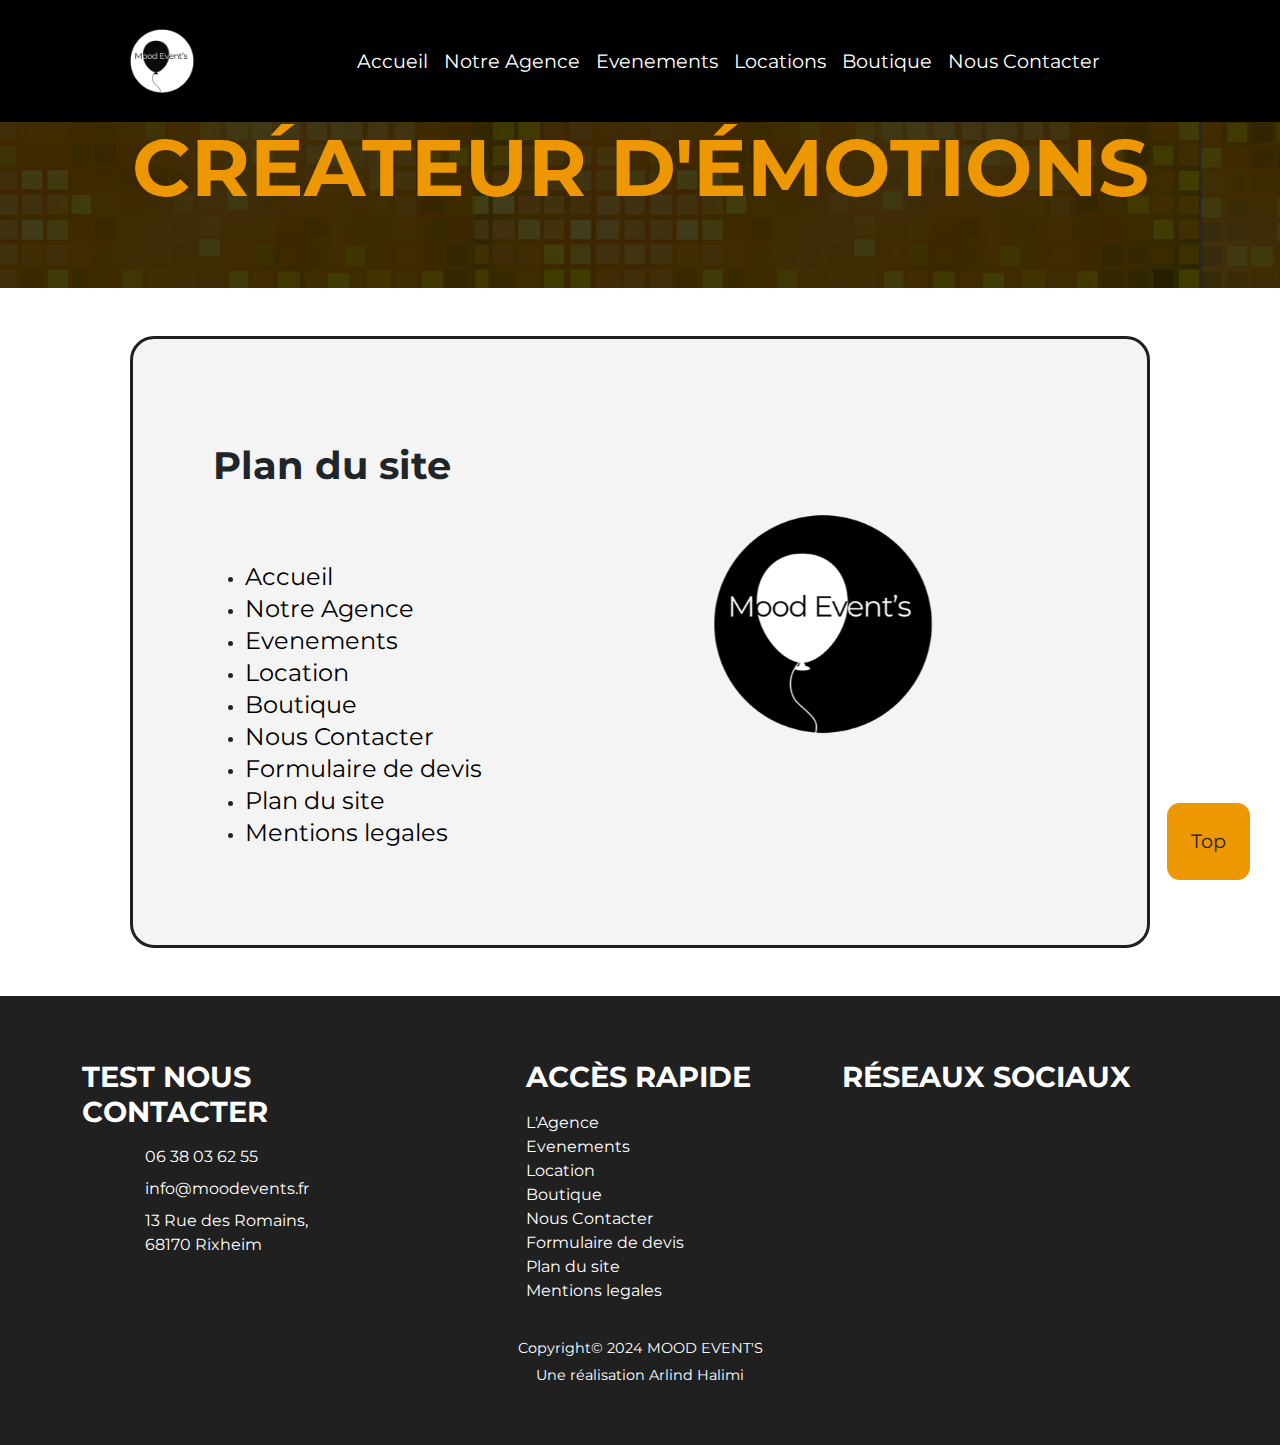
<file: planDuSite.html>
<!DOCTYPE html>
<html lang="fr-FR">
<head>
    <meta charset="UTF-8">
    <link rel="stylesheet" href="https://cdnjs.cloudflare.com/ajax/libs/font-awesome/6.6.0/css/all.min.css" integrity="sha512-Kc323vGBEqzTmouAECnVceyQqyqdsSiqLQISBL29aUW4U/M7pSPA/gEUZQqv1cwx4OnYxTxve5UMg5GT6L4JJg==" crossorigin="anonymous" referrerpolicy="no-referrer">
    <link href="https://cdn.jsdelivr.net/npm/bootstrap@5.3.3/dist/css/bootstrap.min.css" rel="stylesheet" integrity="sha384-QWTKZyjpPEjISv5WaRU9OFeRpok6YctnYmDr5pNlyT2bRjXh0JMhjY6hW+ALEwIH" crossorigin="anonymous">
    <meta name="viewport" content="width=device-width, initial-scale=1.0">
    <meta name="description" content="Plan du site - Mood Event's">
    <link rel="icon" type="image/png" href="assets/images/favicon.png">
    <meta name="robots" content="noindex, follow">
    <link href="assets/css/lightbox.css" rel="stylesheet">
    <link rel="stylesheet" href="assets/css/style.css">
    <link rel="stylesheet" href="assets/css/planDuSite.css">
    <title>Plan du site - Mood Event's</title>
</head>
<body>
    <!-- Header-->
    <header>
        <!-- NAV BAR--> 
        <nav class="navbar navbar-expand-lg navbar-light bg-black p-md-0 p-xl-4 fixed-top">
            <div class="container">
                <a class="navbar-brand ms-5"  href="index.html"><img id="logo" src="assets/images/Logo2.png" alt="Logo d'entreprise"></a>
                <button class="navbar-toggler" type="button" data-bs-toggle="collapse" data-bs-target="#navbarNavAltMarkup" aria-controls="navbarNavAltMarkup" aria-expanded="false" aria-label="Toggle navigation">
                    <span class="fa-solid fa-bars txtWhiteColor" ></span>
                </button>
                <div class="collapse navbar-collapse justify-content-center" id="navbarNavAltMarkup">
                    <div class="navbar-nav orange-obj ms-5">
                        <a class="nav-link txtWhiteColor" href="index.html">Accueil</a>
                        <a class="nav-link txtWhiteColor" href="notreAgence.html">Notre Agence</a>
                        <a class="nav-link txtWhiteColor" href="evenements.html">Evenements</a>
                        <a class="nav-link txtWhiteColor" href="locations.html">Locations</a>
                        <a class="nav-link txtWhiteColor" href="boutique.html">Boutique</a>
                        <a class="nav-link txtWhiteColor" href="nousContacter.html">Nous Contacter</a>
                    </div>
                </div>            
            </div>
        </nav>
    </header>
    <!-- HERO SECTION-->
    <section id="hero" class="d-flex align-items-center">
        <div class="container-fluid">
            <div class="row text-center d-flex justify-content-center">
                <h1 class="col-12 mt-5 mb-5 pt-5 display-1">créateur d&apos;émotions</h1>
            </div>
        </div>
    </section>
    <div class="container">
        <!-- PLAN du sit -->
    <section id="plan">

        <h2>Plan du site</h2>
        <class class="row">
            <div class="col-12 col-md-6">
                <ul>
                    <li><a href="index.html">Accueil</a></li>
                    <li><a href="notreAgence.html">Notre Agence</a></li>
                    <li><a href="evenements.html">Evenements</a></li>
                    <li><a href="locations.html">Location</a></li>
                    <li><a href="boutique.html">Boutique</a></li>
                    <li><a href="nousContacter.html">Nous Contacter</a></li>
                    <li><a href="formulaireDeDevis.html">Formulaire de devis</a></li>
                    <li><a href="planDuSite.html">Plan du site</a></li>
                    <li><a href="motionsLegales.html">Mentions legales</a></li>
                </ul>
            </div>
            <div class="col-12 col-md-6">
                <div class="container logo">
                    <div id="carouselExampleAutoplaying" class="carousel slide" data-bs-ride="carousel">
                        <!-- Logos avec carousel -->
                        <div class="carousel-inner">
                            <div class="carousel-item active">
                                <a href="assets/images/logo.png" data-lightbox="roadtrip" data-title="Logo d'enterprise" class="gallery-item">
                                    <img class="d-block w-75" src="assets/images/logo.png" alt="Logo d'entreprise noir et blanc">
                                </a>
                            </div>
                            <div class="carousel-item">
                                <a href="assets/images/logo2.png" data-lightbox="roadtrip" data-title="Logo d'enterprise" class="gallery-item ">
                                    <img class="d-block w-75" src="assets/images/Logo2.png" alt="Logo d'entreprise blanc et noir">
                                </a>
                            </div>
                            <div class="carousel-item">
                                <a href="assets/images/logo3.png" data-lightbox="roadtrip" data-title="Logo d'enterprise" class="gallery-item ">
                                    <img class="d-block w-75" src="assets/images/Logo3.png" alt="Logo d'entreprise Orange d'or et blanc">
                                </a>
                            </div>
                        </div>
                    </div>
                </div>
            </div>
        </class>

    </section>
    </div>

    <!--  FOOTER  -->
    <footer>
        <div class="container">
            <div class="row">
                <!-- a gouche nous contacter -->
                <div class="gaucheFooter col-12 col-md-4">
                    <h3 class="pb-3"> test Nous contacter</h3>
                    <div class="row mb-2">
                        <div class="col-2">
                            <a href="tel:+33638036255" target="_blank"><i class="fa-solid fa-phone" ></i></a>
                        </div>
                        <div class="phoneclass col-10">
                            <a href="tel:+33638036255" target="_blank">06 38 03 62 55</a>
                        </div>
                    </div>
                    <div class="row mb-2">
                        <div class="col-2">
                            <a href="mailto:info@moodevents.fr" target="_blank"><i class="fa-solid fa-envelope "></i></a>
                        </div>
                        <div class="col-10">
                            <a href="mailto:info@moodevents.fr" target="_blank">info@moodevents.fr</a>
                        </div>
                    </div>
                    <div class="row mb-2">
                        <div class="col-2">
                            <a href="https://maps.app.goo.gl/tFu2HSpe24V93iA18" target="_blank"><i class="fa-solid fa-location-dot"></i></a>
                        </div>
                        <div class="col-10">
                            <a href="https://maps.app.goo.gl/tFu2HSpe24V93iA18" target="_blank">13 Rue des Romains, <br> 68170 Rixheim</a>
                        </div>
                    </div>
                </div>
                <!-- center Accés rapide -->
                <div class="centreFooter col-12 col-md-4">
                    <h3 class="pb-3">Accès rapide</h3>
                    <ul>
                        <li><a href="index.html">L&apos;Agence</a></li>
                        <li><a href="evenements.html">Evenements</a></li>
                        <li><a href="locations.html">Location</a></li>
                        <li><a href="boutique.html">Boutique</a></li>
                        <li><a href="nousContacter.html">Nous Contacter</a></li>
                        <li><a href="formulaireDeDevis.html">Formulaire de devis</a></li>
                        <li><a href="planDuSite.html">Plan du site</a></li>
                        <li><a href="motionsLegales.html">Mentions legales</a></li>
                    </ul>
                </div>
                <!-- a droit Réseaux socieau -->
                <div class="droitFooter col-12 col-md-4">
                    <h3 class="pb-3">Réseaux sociaux</h3>
                    <div class="row">
                        <div class="col-3">
                            <a href="https://www.facebook.com/" target="_blank">
                                <i class="fa-brands fa-facebook-f"></i>
                            </a>
                        </div>
                        <div class="col-3">
                            <a href="https://www.linkedin.com/" target="_blank">
                                <i class="fa-brands fa-linkedin-in"></i>
                            </a>
                        </div>
                        <div class="col-3">
                            <a  href="https://wa.me/+33638036255" target="_blank">
                                <i class="fa-brands fa-whatsapp"></i>
                            </a>
                        </div>
                        <div class="col-3">
                            <a href="https://www.instagram.com/" target="_blank">
                                <i class="fa-brands fa-instagram"></i>
                            </a>
                        </div>
                    </div>
                </div>
            </div>
        </div>
        <!-- CopyRight -->
        <div class="copyright">
            <p class="text-center pt-4">Copyright&copy; 2024 MOOD EVENT&apos;S</p>
            <p class="text-center">Une réalisation <a href="https://github.com/arlindi1992/">Arlind Halimi</a></p>
        </div>
    </footer>
    <!--Button retour en haut de la page-->
    <button onclick="topFunction()" id="myBtn" title="Go to top">Top</button>
    
    
    <!--JS Backt to top-->
    <script src="assets/js/backToTop.js"></script>
    <!--JS Light box-->
    <script src="assets/js/lightbox-plus-jquery.js"></script>
    <!--Bootstrap-->
    <script src="https://cdn.jsdelivr.net/npm/bootstrap@5.3.3/dist/js/bootstrap.bundle.min.js" integrity="sha384-YvpcrYf0tY3lHB60NNkmXc5s9fDVZLESaAA55NDzOxhy9GkcIdslK1eN7N6jIeHz" crossorigin="anonymous"></script>
</body>
</html>
</file>
<file: assets/css/style.css>
@font-face {
  font-family: 'Montserrat Regular';
  src: url('../Montserrat/static/Montserrat-Regular.ttf') format('truetype');
}
@font-face {
  font-family: 'Montserrat Medium';
  src: url('../Montserrat/static/Montserrat-Medium.ttf') format('truetype');
}
@font-face {
  font-family: 'Montserrat Bold';
  src: url('../Montserrat/static/Montserrat-Bold.ttf') format('truetype');
}
@font-face {
  font-family: 'Roboto';
  /*n'accepte pas le police de text*/
  src: url('../Roboto/Roboto-Medium.ttf') format('truetype');
}
html {
  scroll-behavior: smooth;
}
body p {
  font-size: 1.2rem;
  padding: 0;
}
body .row {
  padding: 0px !important;
}
.bt-orange {
  color: #fff;
  background-color: #ed9702;
  font-weight: bold;
  text-decoration: none;
  padding: 0.5rem 2rem;
  border-radius: 0.4rem;
  width: 15rem;
  height: 3.5rem;
  display: flex;
  /* active flexbox */
  align-items: center;
  /* centre vertikal */
  justify-content: center;
  /* center horizontal */
  text-align: center;
  /* text center */
  transition: background-color 0.5s ease;
  box-shadow: 5px 5px 15px rgba(0, 0, 0, 0.5);
}
.bt-orange:hover {
  background-color: #c47c01;
}
.txt-orange {
  color: #ed9702;
}
#hero {
  position: relative;
  background-size: cover;
  background-position: center;
}
#hero h1,
#hero h2,
#hero .bt-orange {
  z-index: 1;
}
#hero::before {
  content: "";
  position: absolute;
  width: 100%;
  height: 100%;
  background-color: rgba(0, 0, 0, 0.75);
}
/*NAV BAR */
header .navbar #logo {
  max-width: 4rem;
}
header nav #navbarNavAltMarkup a {
  font-size: 1.2rem;
  transition: 0.5s ease;
}
header nav #navbarNavAltMarkup a:hover {
  color: #ed9702;
}
/* ----- SECTION HERO ----- */
#hero {
  background-size: cover;
  height: 18rem;
}
#hero h1 {
  color: #ed9702;
  font-weight: bold;
  text-transform: uppercase;
  width: 1200px;
}
#hero h2 {
  color: #fff;
}
/* ---- BODY ----*/
body {
  font-family: 'Montserrat Regular';
}
body h1,
body h2,
body h3,
body h4 {
  font-family: 'Montserrat Bold';
}
body h2,
body h3 {
  font-weight: bold;
  font-size: 2.4rem;
  margin: 1.5rem 0;
  font-family: 'Montserrat Bold';
}
body h3 {
  font-size: 1.8rem;
  margin: 1rem 0 0 0;
}
body a {
  list-style-type: none;
  text-decoration: none;
  color: #000;
}
body .active {
  color: #ed9702 !important;
  font-weight: bold;
}
body .txtWhiteColor {
  color: #fff;
}
/*  ------  FOOTER  ------- */
footer {
  color: #fff;
  background-color: #202020;
  padding: 3rem 0;
  /* ----- FOOTER GAUCHE  ----- */
  /* ----- FOOTER CENTER ----- */
  /* ----- FOOTER DROIT ----- */
  /* ----- FOOTER COPYRIGHT ----- */
}
footer h3 {
  text-transform: uppercase;
}
footer a {
  text-decoration: none;
  color: #fff;
  list-style-type: none;
}
footer .gaucheFooter .row i {
  font-size: 2rem;
}
footer .centreFooter h3,
footer .centreFooter ul {
  padding-left: 4rem;
  list-style-type: none;
}
footer .droitFooter .row {
  vertical-align: top;
}
footer .fa-brands {
  color: #fff;
  font-size: 2rem;
}
footer .droiteFooter h3 {
  padding-left: 1rem;
}
footer .copyright {
  line-height: 0.7rem;
}
footer p {
  font-size: 0.9rem;
}
#myBtn {
  position: fixed;
  bottom: 20px;
  /* Place the button at the bottom of the page */
  right: 30px;
  z-index: 99;
  border: none;
  outline: none;
  background-color: #ed9702;
  color: #202020;
  cursor: pointer;
  padding: 1.5rem;
  border-radius: 0.8rem;
  font-size: 1.2rem;
}
/* Add a dark-orange background on hover */
#myBtn:hover {
  background-color: #c47c01;
}
@media (max-width: 576px) {
  body .container {
    padding: 0 2rem;
  }
  body h2 {
    font-size: 2rem;
  }
  body h3 {
    font-size: 1.6rem;
  }
  body p {
    font-size: 1.2rem;
  }
  #hero .bt-orange {
    font-size: 1rem;
  }
  footer .centreFooter h3,
  footer .centreFooter ul {
    padding-left: 0rem;
  }
  #myBtn {
    padding: 1rem;
    border-radius: 0.6rem;
    font-size: 1rem;
  }
}
@media (min-width: 1400px) {
  .container,
  .container-lg,
  .container-md,
  .container-sm,
  .container-xl,
  .container-xxl {
    max-width: 1200px !important;
  }
}
</file>
<file: assets/css/accueil.css>
/* ----- SECTION HERO ----- */
#hero {
  background-image: url('../images/accueil/header_bg.jpg');
  height: 38rem;
}
#hero h2 {
  color: #fff;
}
#hero a {
  font-size: 2.2rem;
}
#hero .bt-orange {
  width: 35rem;
}
#hero::before {
  background-color: rgba(0, 0, 0, 0);
}
/* ----- DIFFERENCE ----- */
#difference {
  background-color: #000;
  color: #fff;
  position: relative;
  /*orange carree*/
  /*orange gauche ligne*/
  /*orange droit ligne*/
}
#difference .orange-obj .carre {
  width: 5rem;
  height: 5rem;
  background-color: #ed9702;
  position: absolute;
  top: -2.5rem;
  right: 5rem;
  z-index: 100;
}
#difference .orange-obj .gaucheLigne {
  width: 1.2rem;
  height: 100%;
  background-color: #ed9702;
  position: absolute;
  bottom: 0;
  left: 0;
}
#difference .orange-obj .droiteLigne {
  width: 1.2rem;
  height: 100%;
  background-color: #ed9702;
  position: absolute;
  bottom: 0;
  right: 0;
}
/* ----- SERVICES ------*/
#services .row {
  margin: 1.5rem 0;
}
#services img {
  width: 100%;
  border-radius: 3rem;
}
#services p,
#services h3 {
  padding-left: 3rem;
}
/* ----- CONFIANCE ----- */
#confiance {
  margin-bottom: 3rem;
}
#confiance .container h3 {
  margin: 2rem 0 0.5rem;
}
#confiance img {
  width: 100%;
  padding: 0.5rem;
  object-fit: cover;
}
/*  ------  GOOGLE MAPS  ------- */
.googleMap {
  margin-top: 15rem 0 0 !important;
  padding: 0;
}
@media (max-width: 576px) {
  #hero div {
    margin: 0 auto;
  }
  .row {
    padding: 0;
  }
  /*Presentation de CEO*/
  #presentation h2 {
    margin-top: 0rem;
  }
  /*DIFFERENCE*/
  #difference {
    /*orange gauche ligne*/
    /*orange droit ligne*/
    /*orange carree*/
  }
  #difference h2 {
    padding: 0 1rem !important;
    margin-left: 0rem !important;
    margin-right: 0rem !important;
    font-size: 2rem;
  }
  #difference h3 {
    padding: 0 0.9rem !important;
    font-size: 1.6rem;
    padding: 0;
  }
  #difference .p-left {
    padding-left: 1rem;
  }
  #difference .orange-obj .gaucheLigne {
    width: 0.6rem;
  }
  #difference .orange-obj .droiteLigne {
    width: 0.6rem;
  }
  #difference .orange-obj .carre {
    width: 2.5rem;
    height: 2.5rem;
    top: -1.25rem;
    right: 2.5rem;
    z-index: 100;
  }
  /*SERVICES*/
  #services {
    margin: 3rem 0 0;
  }
  #services h3 {
    font-size: 1.6rem;
    padding: 0;
  }
  #services p {
    padding: 0;
  }
  #services .row {
    margin: 0rem;
  }
  #services h2 {
    font-size: 2rem;
  }
  /* ----- CONFIANCE ----- */
  #confiance img {
    padding: 0rem;
  }
}
</file>
<file: assets/css/boutique.css>
body .row p {
  font-size: 1rem;
  padding: 0;
  margin: 0;
  overflow: hidden;
}
body .distanc {
  padding: 5rem 0;
}
body #hero {
  background-image: url(../images/banner/bannerBoutique.jpg);
}
body img {
  object-fit: cover;
  overflow: hidden;
  width: 100%;
}
body .lien-conteneur-photo {
  position: relative;
  /* Siguron që pozicionimi i elementeve brenda të jetë në lidhje me këtë element */
  display: flex;
  justify-content: flex-end;
}
body .photo-hover {
  position: absolute;
  /* Pozicionimi absolut në lidhje me elementin prind */
  bottom: 0;
  /* text show in the bottom */
  left: 0;
  right: 0;
  display: flex;
  align-items: center;
  justify-content: center;
  font-size: 1.1rem;
  color: #ffffff;
  background-color: rgba(0, 0, 0, 0.7);
  /* background 50% transparent */
  height: 1.5rem;
  /* in the start it was 1.5rem */
  overflow: hidden;
  transition: height 0.3s ease-in-out;
  /* smoth transition */
}
body .lien-conteneur-photo:hover .photo-hover {
  height: 100%;
}
.diffColor {
  background-color: #f4f4f4;
  height: 100%;
  border-radius: 1.5rem;
  margin: 0.25rem;
}
.diffColor .row span {
  color: #fff;
  font-weight: bold;
}
.couleurOrange,
.lightGreenColor,
.purpleColor,
.redColor,
.pinkColor,
.lightBlueColor {
  width: 9rem;
  height: 9rem;
  background-color: #ed9702;
  border-radius: 1rem;
  margin: 1rem;
  box-shadow: 0.4rem 0.4rem 0.4rem rgba(0, 0, 0, 0.4) !important;
}
.lightGreenColor {
  background-color: #00E942;
}
.purpleColor {
  background-color: #4D00FF;
}
.redColor {
  background-color: #FF0000;
}
.pinkColor {
  background-color: #FF00B7;
}
.lightBlueColor {
  background-color: #37E2EB;
}
.difEvenements {
  background-color: #f4f4f4;
  height: 35rem;
  border-radius: 1.5rem;
}
.difEvenements h4 {
  margin: 2rem;
}
.difEvenements ul {
  padding: 0;
}
.difEvenements ul li {
  font-size: 1.5rem;
  list-style-type: none;
}
.l-padding {
  padding-left: 3%;
}
.r-padding {
  padding-right: 3%;
}
@media (max-width: 576px) {
  .row {
    display: flex;
    flex-wrap: wrap;
  }
  .col-12,
  .col-md-6,
  .col-md-4,
  .col-4 {
    width: 100%;
    padding: 0.5rem;
  }
  .dispNon {
    display: none;
  }
  img {
    display: block;
    object-fit: cover;
    overflow: hidden;
    width: 100%;
    display: inline-block;
    text-align: center;
  }
  .col-8,
  .col-md-6,
  .col-4,
  .col-md-4 {
    width: 100%;
  }
  .pe-5,
  .ps-5 {
    padding-right: 1px !important;
    padding-left: 1px !important;
  }
  .l-padding {
    padding-left: 1rem;
  }
  .r-padding {
    padding: 1rem;
  }
}
@media (max-width: 1199px) {
  .couleurOrange,
  .lightGreenColor,
  .purpleColor,
  .redColor,
  .pinkColor,
  .lightBlueColor {
    width: 5rem;
    height: 5rem;
    border-radius: 1rem;
    margin: 0.2rem;
    padding: 0rem;
  }
}
</file>
<file: assets/css/formulaireDeDevis.css>
#hero {
  background-image: url(../images/banner/bannerDevis.jpg);
}
.container {
  max-width: 120rem;
}
#devis .formBg {
  background-color: #202020;
  margin: 0 auto 1rem;
  border-radius: 1.5rem;
  width: 45rem;
}
#devis .formBg form {
  width: 90%;
  text-align: center;
  color: #fff;
  margin: 3rem auto;
  border-radius: 1.5rem;
  font-size: 1.4rem;
}
#devis .formBg form h2 {
  padding-top: 1.5rem;
  font-size: 2rem;
  color: #ed9702;
}
#devis .formBg form label {
  display: block;
  text-align: left;
  margin: 0.7rem 0 0.1rem 0.5rem;
  padding-left: 0rem;
  font-size: 1.2rem;
}
#devis .formBg form input {
  width: 100%;
  padding-left: 1.2rem;
  height: 2.8rem;
  border-radius: 0.5rem;
  font-size: 1.2rem;
}
#devis .formBg form .row input {
  width: 97%;
}
#devis .formBg form .note {
  margin: 0 0 1rem;
  font-size: 1rem;
}
#devis .formBg form textarea {
  height: 10rem;
  width: 100%;
  resize: none;
  padding: 1rem;
  border-radius: 0.5rem;
  font-size: 1.2rem;
}
#devis .formBg form button {
  margin-bottom: 1.5rem;
}
@media (max-width: 991px) {
  .container {
    padding: 0 !important;
  }
  #devis .formBg {
    padding-left: 0;
    margin: 0 0 0.1rem 0;
    width: 100%;
    border-radius: 0;
  }
  #devis .formBg form {
    margin: 0 auto;
    width: 95%;
  }
  #devis .formBg form h2 {
    font-size: 1.6rem;
    margin-top: 0;
  }
  #devis .formBg form label,
  #devis .formBg form input,
  #devis .formBg form textarea {
    font-size: 1.2rem;
  }
  #devis .formBg form .note {
    font-size: 1rem;
  }
  #devis .formBg form input,
  #devis .formBg form textarea {
    height: 2.5rem;
  }
  #devis .formBg form textarea {
    height: 14rem;
  }
  #devis .formBg form button {
    margin-bottom: 1.5rem;
  }
}
</file>
<file: assets/css/montionsLegal.css>
#hero {
  background-image: url('../images/banner/bannerPlanDuTravail.jpg');
}
</file>
<file: assets/css/notreAgence.css>
.l-padding {
  padding-left: 3rem;
}
#hero {
  background-image: url('../images/banner/bannerNotreAgence.jpg');
}
#notreAgence .imgGauche img {
  width: 100%;
  object-fit: cover;
}
.avisClass {
  margin: 3rem 0;
}
.avisClass .logoAvis {
  text-align: center;
}
.avisClass .logoAvis img {
  height: 10rem;
  overflow: hidden;
}
@media (max-width: 576px) {
  .l-padding {
    padding-left: 1rem;
  }
  #notreAgence .imgGauche img {
    margin-bottom: 3rem;
    padding: 0;
  }
  #notreAgence .avisClass {
    text-align: center;
  }
}
</file>
<file: assets/css/nousContact.css>
#hero {
  background-image: url('../images/banner/bannerNousContacter.jpg');
}
#contact .formBg {
  background-color: #202020;
  border-radius: 1.5rem;
  padding-bottom: 0.5rem;
  margin-bottom: 2rem;
  width: 100%;
}
#contact .formBg form {
  width: 90%;
  text-align: center;
  color: #fff;
  margin: 3rem auto;
  border-radius: 1.5rem;
  font-size: 1.4rem;
}
#contact .formBg form h2 {
  padding-top: 2rem;
  font-size: 2rem;
  color: #ed9702;
  font-family: Montserrat Medium;
}
#contact .formBg form label {
  display: block;
  text-align: left;
  margin: 0.7rem 0 0.1rem;
  padding-left: 0rem;
}
#contact .formBg form input {
  width: 100%;
  font-size: 1.2rem;
  height: 3rem;
  border-radius: 0.5rem;
}
#contact .formBg form .row input {
  width: 97%;
}
#contact .formBg form .note {
  margin: 0 0 1rem;
  font-size: 1rem;
}
#contact .formBg form textarea {
  height: 10rem;
  width: 100%;
  resize: none;
  padding: 1rem;
  border-radius: 0.5rem;
}
#contact .horaries {
  background-color: #202020;
  color: #fff;
  margin: 1.5rem auto;
  border-radius: 1.5rem;
  padding-bottom: 0.5rem;
  width: 35rem;
}
#contact .horaries h2 {
  text-align: center;
  padding: 1.5rem;
  color: #ed9702;
  font-family: Montserrat Medium;
  margin: 0rem;
  font-size: 2rem;
}
#contact .horaries ul {
  padding-bottom: 1.5rem;
}
#contact .horaries ul li {
  font-size: 1.3rem;
  list-style-type: none;
  line-height: 2.2rem;
}
#contact .imgDroite {
  border-radius: 1.5rem;
  margin: 3rem auto 0;
  width: 35rem;
}
@media (max-width: 576px) {
  #contact .container {
    padding: 0 ;
  }
  #contact .formBg {
    padding-left: 0;
    margin: 0;
    width: 100%;
    border-radius: 0;
  }
  #contact .formBg form {
    margin: 0 auto;
    width: 95%;
  }
  #contact .formBg form h2 {
    font-size: 1.6rem;
    margin-top: 0;
  }
  #contact .formBg form label,
  #contact .formBg form input,
  #contact .formBg form textarea {
    font-size: 1.2rem;
  }
  #contact .formBg form .note {
    font-size: 1rem;
  }
  #contact .formBg form input,
  #contact .formBg form textarea {
    height: 2.5rem;
  }
  #contact .formBg form textarea {
    height: 14rem;
  }
  #contact .formBg form button {
    margin-bottom: 1.5rem;
  }
  #contact .horaries {
    padding-left: 0;
    margin-top: 1rem 0rem 0rem;
    width: 100%;
    border-radius: 0;
  }
  #contact .imgDroite {
    width: 100%;
    height: 17rem;
    object-fit: cover;
  }
}
</file>
<file: assets/css/planDuSite.css>
#hero {
  background-image: url('../images/banner/bannerPlanDuTravail.jpg');
}
#plan {
  background-color: #f4f4f4;
  border: 0.2rem solid #202020;
  margin: 3rem;
  padding: 5rem;
  border-radius: 1.5rem;
}
#plan ul {
  margin-top: 3rem;
}
#plan ul li a {
  line-height: 2rem;
  font-size: 1.5rem;
}
.logo {
  width: 20rem;
  margin-bottom: 3rem;
}
@media (max-width: 576px) {
  .container {
    padding: 0;
  }
  #plan {
    margin: 0.5rem;
    padding: 2rem;
  }
}
img {
  width: 40rem;
}
</file>
